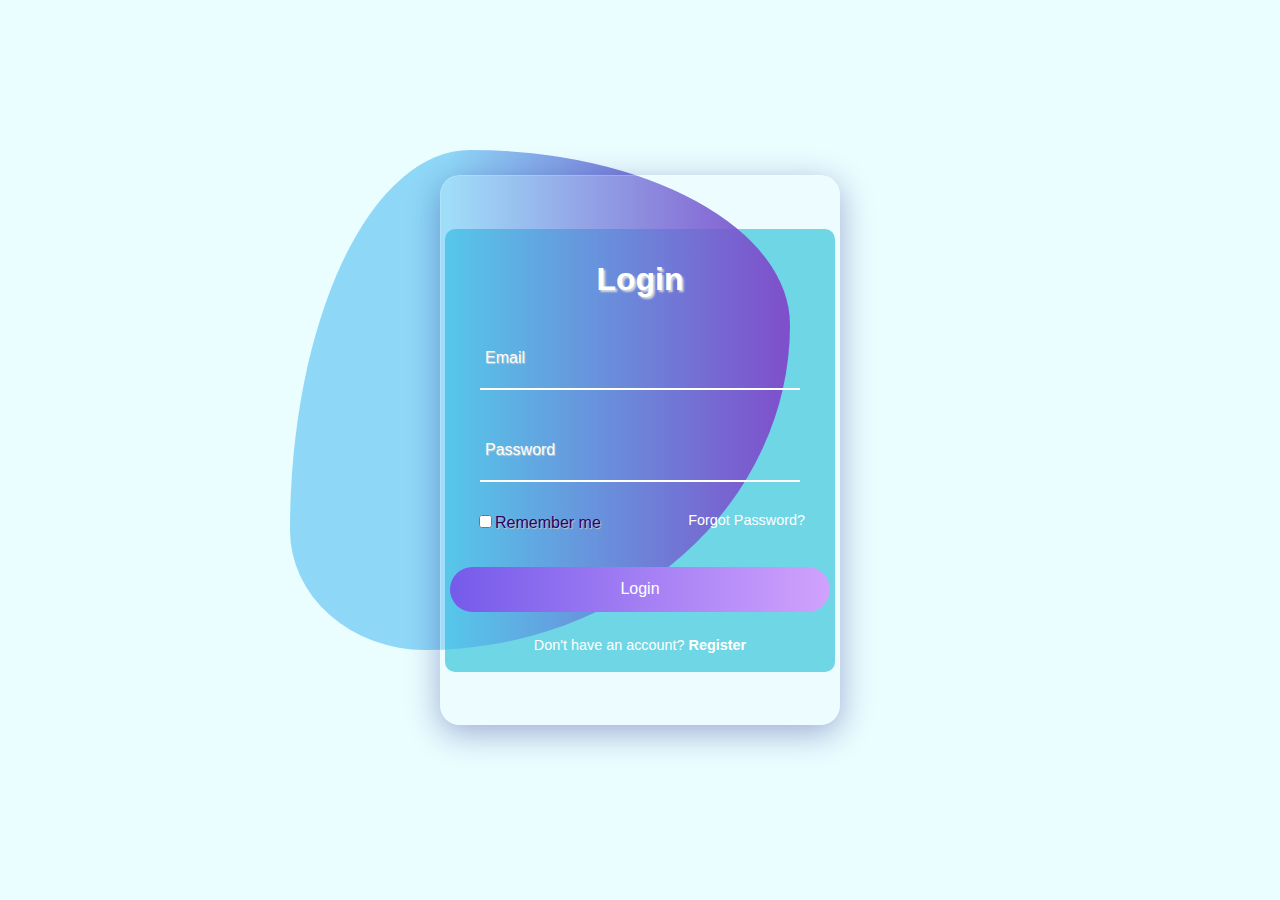
<file: login.html>
<!DOCTYPE html>
<html lang="en">
    <head>
        <meta charset="UTF-8">
        <meta http equiv="X-UA-Compatable" content="IE=edge">
        <meta name="viewport" content="width=device-width,initial-scale=1.0">
        <link rel="stylesheet" href="Css/style.css">
        <style>

body
{
    display: flex;
    justify-content: center;
    align-items: center;
    min-height: 100vh;
    background: #eafdff;
    overflow: hidden;
    font-family: 'poppins',sans-serif;
}
h2
{
    font-size: 2em;
    color: #fff;
    text-align: center;
}
button
{
    width: 100%;
    height: 45px;
    background: linear-gradient(90deg,#755bea,#d1a2fd);
    border: none;
    outline: none;
    border-radius: 40px;
    cursor: pointer;
    font-size: 1em;
    color: #fff;
    font-weight: 500;
}
button:hover {
	background-color: #6930C3;
	box-shadow: 4px 4px 4px #ffffff;
	transform: scale(1.0);
	transition: all 0.3s ease-in-out;
}

@keyframes animateBlob
{
    100%{
        transform: translate(300px, 50px) rotate(-10deg); 
        border-radius: 76% 24% 33% 67% / 68% 55% 45% 32%;
    }
}
        </style>
    </head>
    <body>
        <div class="blob"></div>
        <div class="wrapper">
            <form action="">
            <h2>Login</h2>
            <div class="input-box">
                <span class="icon"><ion-icon name="mail"></ion-icon></span>
                <input type="email" required>
                <label>Email</label>
            </div>
            <div class="input-box">
                <span class="icon"><ion-icon name="lock-closed"></ion-icon></span>
                <input type="password" required>
                <label>Password</label>
            </div>
            <div class="remember-forgot">
                <label><input type="checkbox">Remember me</label>
                <a href="#">Forgot Password?</a>
            </div>
            <div>
                <button type="submit">Login</button>
                <div class="register-link">
                    <p>Don't have an account?<a href="signup.html"> Register</a></p>
            </div>
            
            </div>
            </form>
        </div>
        <script>
 const form = document.querySelector('form');
const email = document.querySelector('input[type="email"]');
const password = document.querySelector('input[type="password"]');

form.addEventListener('submit', (event) => {
  event.preventDefault(); // Prevents the form from submitting

  // email validation
  if (!isValidEmail(email.value)) {
    alert('Please enter a valid email address.');
    return;
  }

  // Check if password is at least 8 characters long
  if (password.value.length < 8) {
    alert('Please enter a password that is at least 8 characters long.');
    return;
  }

  // If everything is valid, submit the form
  form.submit();
});

function isValidEmail(email) {
  // This is a email validation using regex methode
  const emailRegex = /^[^\s@]+@[^\s@]+\.[^\s@]+$/;
  return emailRegex.test(email);
}

        </script>
    </body>
</html>
</file>
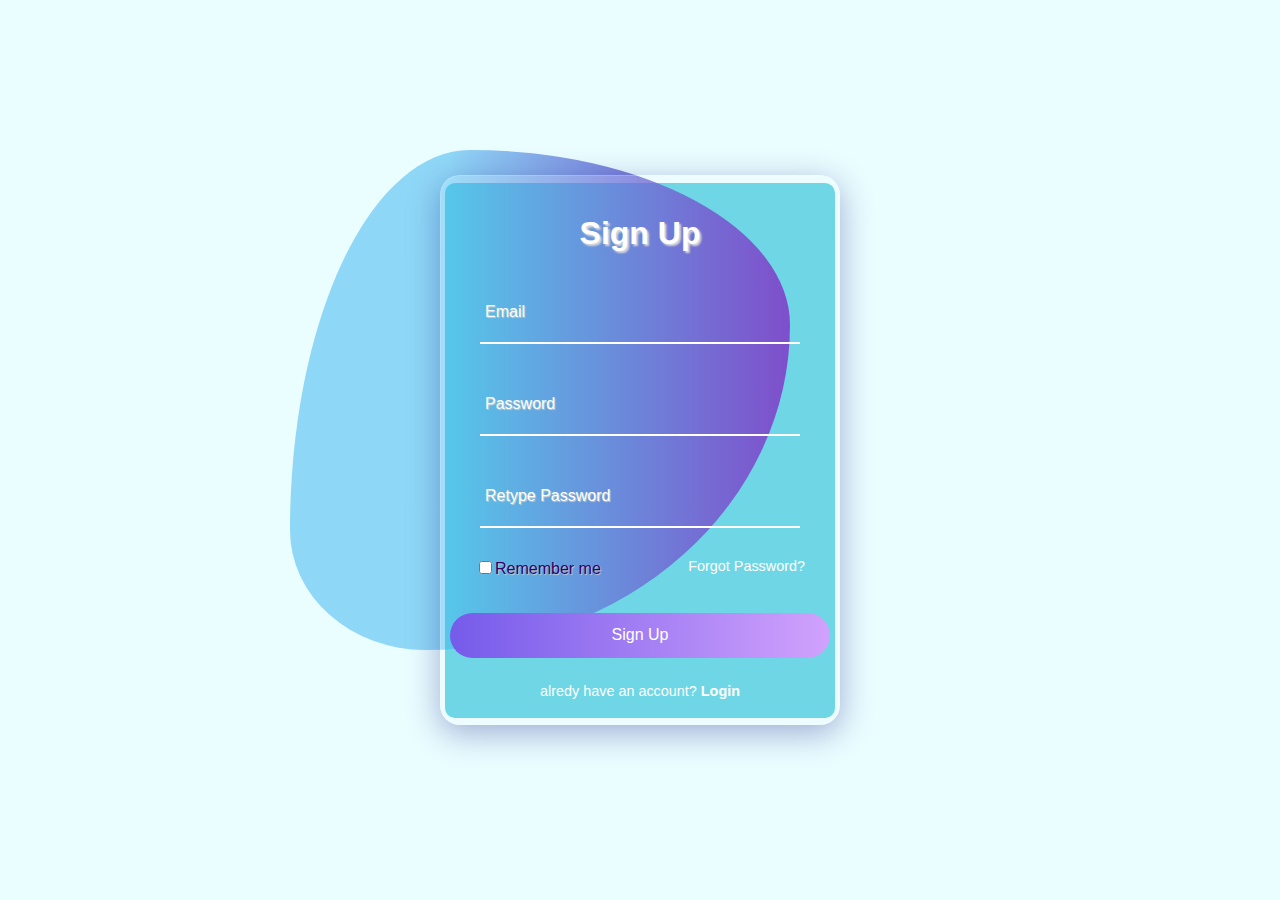
<file: signup.html>
<!DOCTYPE html>
<html lang="en">
    <head>
        <meta charset="UTF-8">
        <meta http equiv="X-UA-Compatable" content="IE=edge">
        <meta name="viewport" content="width=device-width,initial-scale=1.0">
        <link rel="stylesheet" href="Css/style.css">

        <style>
            
body
{
    display: flex;
    justify-content: center;
    align-items: center;
    min-height: 100vh;
    background: #eafdff;
    overflow: hidden;
    font-family: 'poppins',sans-serif;
}
h2
{
    font-size: 2em;
    color: #fff;
    text-align: center;
}
button
{
    width: 100%;
    height: 45px;
    background: linear-gradient(90deg,#755bea,#d1a2fd);
    border: none;
    outline: none;
    border-radius: 40px;
    cursor: pointer;
    font-size: 1em;
    color: #fff;
    font-weight: 500;
}

button:hover {
	background-color: #6930C3;
	box-shadow: 4px 4px 4px #ffffff;
	transform: scale(1.0);
	transition: all 0.3s ease-in-out;
}

@keyframes animateBlob
{
    100%{
        transform: translate(300px, 50px) rotate(-10deg); 
        border-radius: 76% 24% 33% 67% / 68% 55% 45% 32%;
    }
}
        </style>
    </head>
    <body>
        <div class="blob"></div>
        <div class="wrapper">
            <form action="">
            <h2>Sign Up</h2>
            <div class="input-box">
                <span class="icon"><ion-icon name="mail"></ion-icon></span>
                <input type="email" required>
                <label>Email</label>
            </div>
            <div class="input-box">
                <span class="icon"><ion-icon name="lock-closed"></ion-icon></span>
                <input type="password" required>
                <label>Password</label>
            </div>
            <div class="input-box">
                <span class="icon"><ion-icon name="lock-closed"></ion-icon></span>
                <input type="password" required>
                <label>Retype Password</label>
            </div>
            <div class="remember-forgot">
                <label><input type="checkbox">Remember me</label>
                <a href="#">Forgot Password?</a>
            </div>
            <div>
                <button type="submit">Sign Up</button>
                <div class="register-link">
                    <p>alredy have an account?<a href="login.html"> Login</a></p>
            </div>
            </div>
            </form>
        </div>

        <script>
const form = document.querySelector('form');
const email = document.querySelector('input[type="email"]');
const password = document.querySelectorAll('input[type="password"]')[0];
const confirmPassword = document.querySelectorAll('input[type="password"]')[1];

form.addEventListener('submit', (event) => {
  event.preventDefault(); // Prevents the form from submitting

  // email validation
  if (!isValidEmail(email.value)) {
    alert('Please enter a valid email address.');
    return;
  }

  // Check password is at least 8 characters long
  if (password.value.length < 8) {
    alert('Please enter a password that is at least 8 characters long.');
    return;
  }

  // Check matching password and confirm password 
  if (password.value !== confirmPassword.value) {
    alert('Passwords do not match. Please re-enter your password.');
    return;
  }

  form.submit();
});

function isValidEmail(email) {
  // simple email validation using regex method
  const emailRegex = /^[^\s@]+@[^\s@]+\.[^\s@]+$/;
  return emailRegex.test(email);
}

        </script>
            
    </body>
</html>
</file>
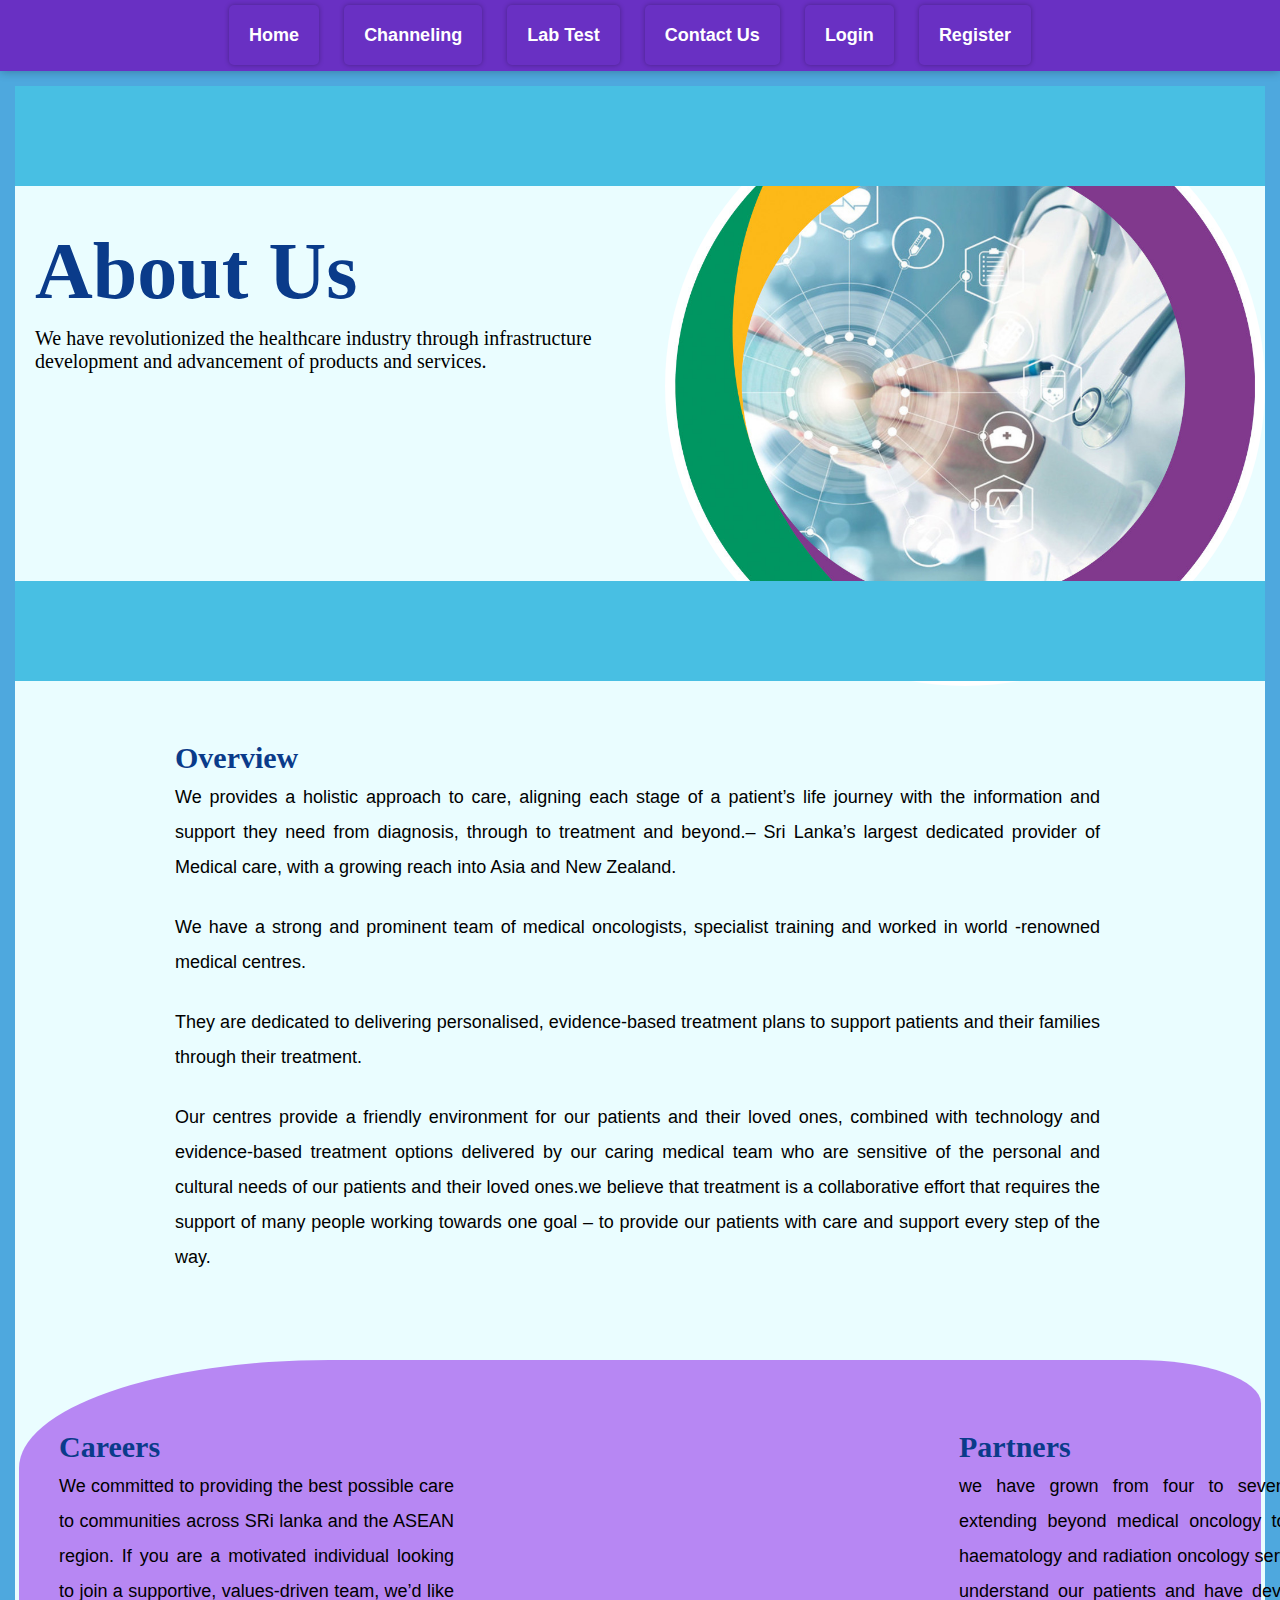
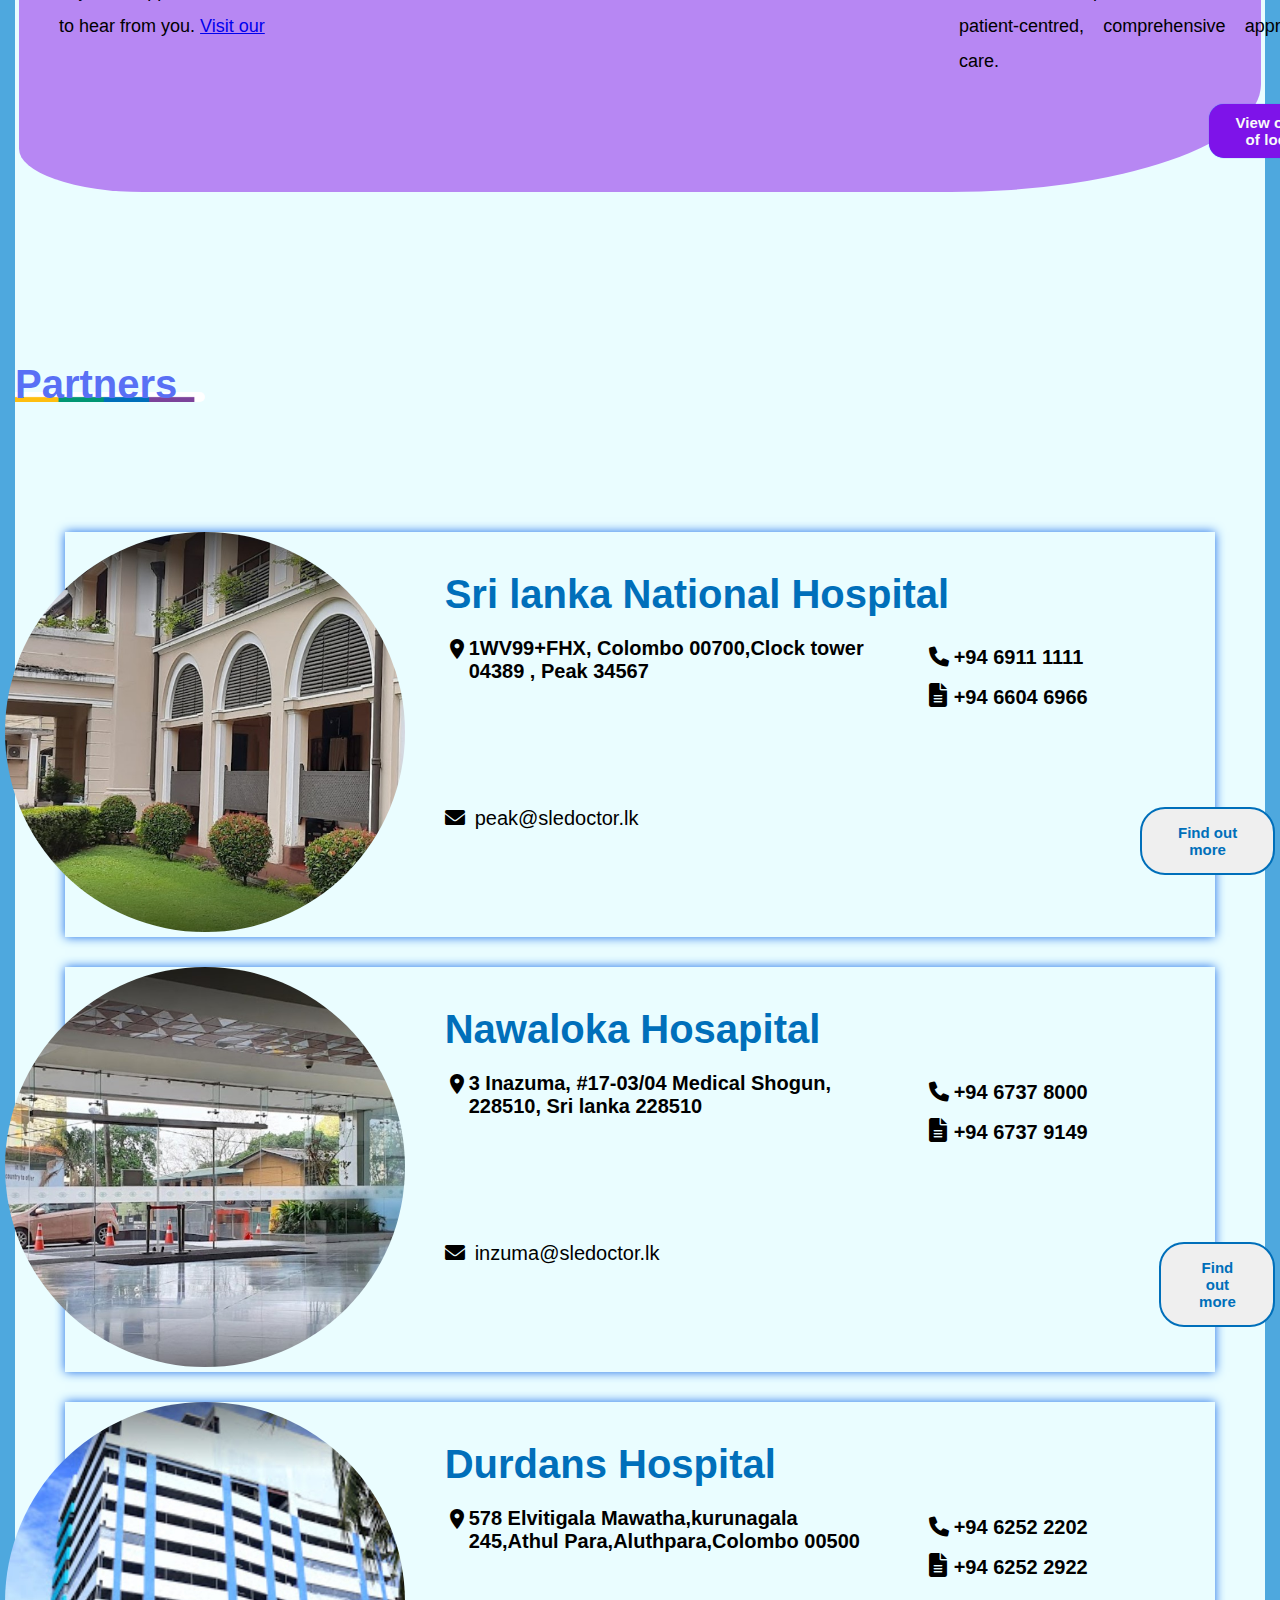
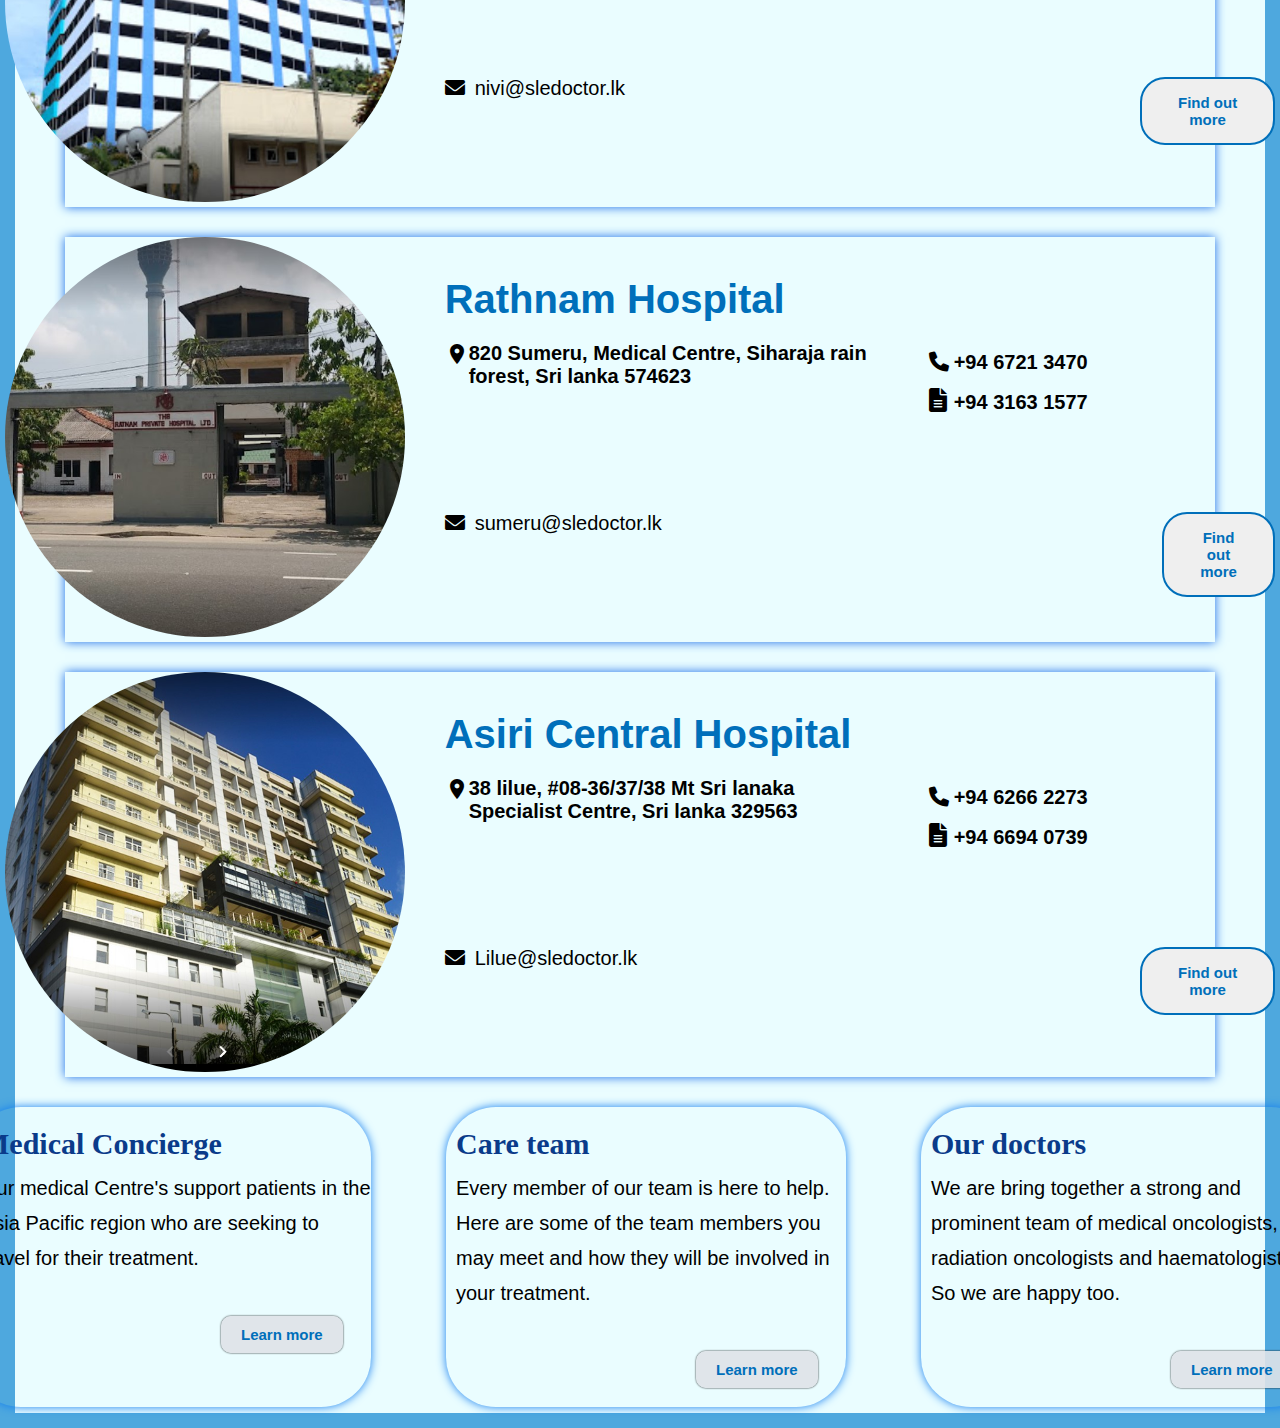
<file: aboutus/aboutus.html>
<!DOCTYPE html>
<html>
    <head>
        <meta charset="utf-8">
        
   <link href="https://fonts.googleapis.com/icon?family=Material+Icons" rel="stylesheet">
   <link rel="stylesheet" href="https://cdnjs.cloudflare.com/ajax/libs/font-awesome/6.0.0/css/all.min.css">
   
   <style>

/* Navigation bar*/
nav {
	background-color: #6930C3;
	display: flex;
	position: relative;
	justify-content: center;
	align-items: center;
	color: #fff;	   
	z-index:1;
	padding: 25px;
	box-shadow: 0px 0px 10px rgba(0, 0, 0, 0.3);
}

nav a {
	color: #fff;
	text-decoration: none;
	margin-left: 0;
	margin-right: 20px;
	font-weight: bold;
	padding: 20px;
	border-radius: 5px;
	box-shadow: 0px 0px 5px rgba(0, 0, 0, 0.3);
	transition: all 0.3s ease;
}

nav a:hover {
	background-color: #fff;
	color: #554d3e;
	transform: translateY(-5px);
	box-shadow: 0px 5px 5px rgba(0, 0, 0, 0.3);
}

.navigation { 
	
	padding: 0px;
	margin-top: 1px;
	position:relative;
	
}

    body {
	
	font-size: 18px;
	font-family: 'Lato', sans-serif;
	font-weight: 300;
    background-color: #eafdff;
     margin: 0;
	padding: 0;
	font-family: Arial, sans-serif;
	
   }

   p{
    margin:0;
 }
 img{
    width:400px;
    height:400px;
    object-fit:cover;
    border-radius: 300px;
    
}
.border-all{
    border:15px solid ;
    border-color:rgb(78,168,222);
    /*box-shadow: inset 0 0 50px #fff,       inner white 
                 inset 10px 0 0px #48BFE3,   inner left magenta short 
                    inset -10px 0 0px #0ff,   inner right cyan short 
                 inset 10px 0 80px #48BFE3,  inner left magenta broad 
                 inset -10px 0 80px #0ff;  inner right cyan broad 
    */                                                                 
}
    

.about-div{
    position:relative;
    z-index:0;
    display:grid;
    grid-template-columns: 1fr 600px;
    padding-top:0px;
     

}
 
 .about{
            
            font-family:"Open Sans";
            color:rgb(10, 59, 138);
            font-weight:bold;
            font-size:80px;
            font-weight:bold;
            margin-top:40px;
            margin-bottom:10px;
            padding-top:100px;
            padding-left:20px;
          
            
        } 
        .deliver{

            font-family:"Open Sans";
            font-size:15pt;
            width:600px;
            padding-left:20px;
            
        }
        .img3{
            width:600px;
            height:600px;
            object-fit:cover;
           
            
    
        }
        .header{
            position: absolute;
            top:0px;
            z-index: 1;
            background-color:#48BFE3;
            height:100px;
            width: 100%;
            
        }
      
         .line{
           
            position: absolute;
            bottom:10px;
            background-color:#48BFE3;
            width:100%;
            height:100px;
         }

         .content{
            display:flex;
            flex-direction: row;
            align-items: center;
            justify-content: center;
            margin-top:50px;
            margin-bottom: 60px;
            
        
            

        }
         .overview{
            font-family:"Open Sans";
            font-size:30px;
            color:rgb(10, 59, 138);
            font-weight:bold;
            
         }
         .text{
          
                font-family:Open Sans,sans-serif;
                margin:5px 5px 25px 0px;
                text-align: justify;
                line-height: 35px;
                font-size:px;
                font-weight: 100;

               }
        .text-div{

            width:930px;
        
            
        }
        .content1{
            display:grid;
            grid-template-columns: 900px  600px;
            padding:10px 10px 10px 10px;
            margin-left:4px;
            margin-right:4px;
            
            
            margin-bottom:20px;
            
            
            background-color: rgb(183, 135, 243);
            border-radius:25% 10%;
            transition: background-color 2s;
        }
   
        .careers-div{

            margin-top:60px;
            margin-left:30px;
            width:400px;
            


        }
        .button-viewlist{
        
            font-size:15px;
            font-weight: bold;
            color: rgb(249, 249, 249);
            box-shadow: 0 0 1px rgb(13, 117, 253);
            border:none;
           
            background-color:#7e13e9;
            
            transition: background-color 1s ;
           
            
            
            border-radius: 15px;
            letter-spacing: 0.1px;
            padding:10px 20px 10px 20px;
            cursor: pointer;
            margin-left: 250px;
            margin-bottom:24px;}
        .button-viewlist:hover{

            background-color:white;
           color: #000000;
            border-color: #000000;
        }
        

        
        .centres-space{
            display:flex;
           
            position:relative;
            width:100%;
            height: 200px;
            
            font-family:'Open Sans',  sans-serif;
            
            color:rgb(89, 112, 245);
            font-weight:bold;
            font-size:40px;
            font-weight:bold;
            margin-top:40px;
            margin-bottom:100px;
            
            
        }
     

        .our{
            position:absolute;
            top:130px;
            
        }
        .our-centres{
            position:relative;
        }
        .img4{
            position:absolute;
            width:200px;
            height:10px;
            margin-left:-10px;
            z-index: -2;
            top:45px;

            
            
        }
        
 
/*bootem now*/
        
        .bottem{
            justify-content: center;
            display:grid;
            grid-template-columns: 400px 400px 400px;
            column-gap: 75px;
            
            
        }
        .border-medi{
            display:flex;
            flex-direction:column;
            width:400px;
            height:300px;
            border-radius: 50px;
            margin-left:6px;
            margin-right:1px;
            margin-bottom:6px;
            
            box-shadow: 0 0 10px rgb(18, 125, 240);
           
            }
            .medi{
                font-family:"Open Sans";
                color:rgb(10, 59, 138);
                font-weight:bold;
                font-size:30px;
                padding-top:20px;
                margin-left:10px;
                margin-bottom: 10px;
                
            }
            .text1{

                font-family:Open Sans,sans-serif;
                line-height: 35px;
                font-size:20px;
                font-weight: 100;
                margin-left:10px;
            }
    
    
            

       
        .botton-learn{

            
            color:#006fba;
            border-color: #006fba;
            border: none;
            font-size:15px;
            font-weight: bold;
            /*border:1px solid;
            border-color: rgb(182, 74, 228);*/
            border-radius: 10px;
            background-color: rgba(223, 226, 232, 0.9);
            padding:10px 20px 10px 20px;
            cursor: pointer;
            margin-left: 250px;
            margin-top:40px;
            box-shadow: 0 0 2px black;
            transition: background-color 2s; opacity: 2s; ;
            
        }
        .botton-learn:hover {
            background-color:#006fba;
            color: rgb(246, 245, 245);
            opacity: 0.9;
            border:none;
            
           
           
            
            
            
            /*border-top-left-radius:16px;
            border-bottom-right-radius:16px;*/


        }
     

     
        .content2{

            flex:1;
            font-family:Open Sans,sans-serif;
            padding-left:400px;
            line-height: 30px;
        }

            
        

       

        
        .branch-div{

            font-family:'Open Sans',  sans-serif;
            font-size:30px;
            color:rgb(10, 59, 138);
            font-weight:bold;
            padding-left:200px;
            margin-top:2px;
            
        }


        .border{
            position:absolute;
            bottom:50px;
            height:10px;
            width:200px;
            
            
           
        }

/* footer of mine */




.first-loc{

    display:grid;
    grid-template-columns: 400px 1fr;
    font-family:'Open Sans', sans-serif;
    justify-content: center;
    box-shadow: 0 0 10px rgb(25, 108, 233);
    margin-bottom:30px;
    margin-top:20px;
    margin-left:50px;
    margin-right:50px;

}
.farrer-text{
    padding-top:20px;
    display:flex;
    font-size:20px;
    font-weight:bold;

}
.farrer{

    font-weight: bold;
    font-size:40px;
    color: #006fba;
}

.farrer-text1{

    width:400px;
}
.email{

        display:flex;

        
        
}
.farrer-margin{

    padding-left:40px;
    padding-top:40px;
}
.email{
    font-size:20px;
    padding-top:90px;
    font-family:'Open Sans', sans-serif;
}

.call{
    display:grid;
    grid-template-columns: 25px 1fr;
    margin-left:60px;
    line-height:40px;
}
.email-name{
    margin-left:10px;
    width:200px;
}
.btn-find{
    margin-left:500px;
    font-family:'Open Sans', sans-serif;
    

}
.btn{
    padding:15px 30px 15px 30px;
    font-size:15px;
    font-weight: bold;
    color:#006fba;
    border-color: #006fba;
    border-style:solid;
    border-radius:25px;
    transition: background-color 1s ;
}
.btn:hover{

    background-color:#006fba;
    color: white;

}
          
   </style>

    </head>
    <body>

    
        <nav>
            <div class="navigtion">
                <a href="../Index.html">Home</a>
                <a href="../channel/Chanaling_home.html">Channeling</a>
                <a href="../Lab Test/labtest.html">Lab Test</a>
                <a href="../contact/contactus.html">Contact Us</a>
                <a href="../login.html">Login</a>
                <a href="../Signup.html">Register</a>
            </div>
        </nav>
    <div class="border-all">
        
        <div class="about-div">
        
            <div >
            <p class="about">About Us</p>
            <p class="deliver">We have revolutionized the healthcare industry through infrastructure development and advancement of products and services. </p>
            </div>
            <div>
                
                <img class="img3" src="img/1.jpg">
    
               
        </div>
        <div class="header"></div>
        <div class="line">
            
        </div>
        </div>

       

        <div class="content">
            <div class="overview-div">
            <div><p class="overview">Overview</p></div>
            <div class="text-div"><p class="text">
                
                We provides a holistic approach to care, aligning each stage of a patient’s life journey with the information and support they need from diagnosis, through to treatment and beyond.– Sri Lanka’s largest dedicated provider of Medical care, with a growing reach into Asia and New Zealand.</p>
                <p class="text">
                    We have a strong and prominent team of medical oncologists, specialist training and worked in world -renowned medical centres.
                 </p>
                 <p class="text">
                    They are dedicated to delivering personalised, evidence-based treatment plans to support patients and their families through their treatment.
                 </p>
                 <p class="text">
                    Our centres provide a friendly environment for our patients and their loved ones, combined with technology and evidence-based treatment options delivered by our caring medical team who are sensitive of the personal and cultural needs of our patients and their loved ones.we believe that treatment is a collaborative effort that requires the support of many people working towards one goal – to provide our patients with care and support every step of the way.</p>
            </div>
            </div>
           
            
        </div>


        <div class="content1">
            <div class="careers-div"> <p class="overview">Careers</p>
            
            <div><p class="text">We committed to providing the best possible care to communities across SRi lanka and the ASEAN region.
                If you are a motivated individual looking to join a supportive, values-driven team, we’d like to hear from you. 
                <a href="#">Visit our</a>
                </p>
            </div>
            </div>
            <div class="careers-div"> <p class="overview">Partners</p>
            <div class="text"><p>we have grown from four to seven clinics, extending beyond medical oncology to include haematology and radiation oncology services. 
                we understand our patients and have developed a patient-centred, comprehensive approach to care.</p>
            </div>
            <button class="button-viewlist">View over list of location</button>
            </div>
        </div>

       

        

    
    <div class="centres-space">
            
            <div class="our"><p class="our-centres">Partners</p> <div class="border"><img class="img4" src="img/loc/icon.jpg"></div></div>
           
       
    </div>


    <div class="first-loc">
        <div class="img-div">
                <img class="loc" src="img/loc/1.jpg">
        </div>
        <div class="farrer-margin">
            <div class="farrer"><p>Sri lanka National Hospital<p></div>
                <div class="farrer-text">
                    <div><i class="material-icons">&#xe55f;</i> </div>
                    <div class="farrer-text1"><p>1WV99+FHX, Colombo 00700,Clock tower 04389 , Peak 34567</p></div>
                    <div class="call">
                    <div><i class="fa-solid fa-phone"></i></div>
                    <div>+94 6911 1111</div>
                    <div><i style="font-size:24px" class="fa">&#xf0f6;</i></div>
                    <div>+94 6604 6966</div>
                    </div>
                </div>
                 
                 <div class="email">
                 <div><i class="fa-solid fa-envelope"></i></div>
                 <div class="email-name">peak@sledoctor.lk</div>
                 <div class="btn-find"><button class="btn">Find out more</button></div>
                </div>
                 </div>
        </div>





        

        <div class="first-loc">
            <div class="img-div">
                    <img class="loc" src="img/loc/4.jpg">
            </div>
            <div class="farrer-margin">
                <div class="farrer"><p>Nawaloka Hosapital<p></div>
                    <div class="farrer-text">
                        <div><i class="material-icons">&#xe55f;</i> </div>
                        <div class="farrer-text1"><p>3 Inazuma, #17-03/04 Medical Shogun, 228510, Sri lanka 228510</p></div>
                        <div class="call">
                        <div><i class="fa-solid fa-phone"></i></div>
                        <div>+94 6737 8000</div>
                        <div><i style="font-size:24px" class="fa">&#xf0f6;</i></div>
                        <div>+94 6737 9149</div>
                        </div>
                    </div>
                     
                     <div class="email">
                     <div><i class="fa-solid fa-envelope"></i></div>
                     <div class="email-name">inzuma@sledoctor.lk</div>
                     <div class="btn-find"><button class="btn">Find out more</button></div>
                    </div>
                     </div>
                    </div>

        


            <div class="first-loc">
                <div class="img-div">
                        <img class="loc" src="img/loc/2.jpg">
                </div>
                <div class="farrer-margin">
                    <div class="farrer"><p>Durdans Hospital<p></div>
                        <div class="farrer-text">
                            <div><i class="material-icons">&#xe55f;</i> </div>
                            <div class="farrer-text1"><p>578 Elvitigala Mawatha,kurunagala 245,Athul Para,Aluthpara,Colombo 00500</p></div>
                            <div class="call">
                            <div><i class="fa-solid fa-phone"></i></div>
                            <div>+94 6252 2202</div>
                            <div><i style="font-size:24px" class="fa">&#xf0f6;</i></div>
                            <div>+94 6252 2922</div>
                            </div>
                        </div>
                         
                         <div class="email">
                         <div><i class="fa-solid fa-envelope"></i></div>
                         <div class="email-name">nivi@sledoctor.lk</div>
                         <div class="btn-find"><button class="btn">Find out more</button></div>
                        </div>
                         </div>
                </div>



                <div class="first-loc">
                    <div class="img-div">
                            <img class="loc" src="img/loc/3.jpg">
                    </div>
                    <div class="farrer-margin">
                        <div class="farrer"><p>Rathnam Hospital<p></div>
                            <div class="farrer-text">
                                <div><i class="material-icons">&#xe55f;</i> </div>
                                <div class="farrer-text1"><p>820 Sumeru, Medical Centre, Siharaja rain forest, Sri lanka 574623</p></div>
                                <div class="call">
                                <div><i class="fa-solid fa-phone"></i></div>
                                <div>+94 6721 3470</div>
                                <div><i style="font-size:24px" class="fa">&#xf0f6;</i></div>
                                <div>+94 3163 1577</div>
                                </div>
                            </div>
                             
                             <div class="email">
                             <div><i class="fa-solid fa-envelope"></i></div>
                             <div class="email-name">sumeru@sledoctor.lk</div>
                             <div class="btn-find"><button class="btn">Find out more</button></div>
                            </div>
                             </div>
                    </div>



                    <div class="first-loc">
                        <div class="img-div">
                                <img class="loc" src="img/loc/5.jpg">
                        </div>
                        <div class="farrer-margin">
                            <div class="farrer"><p>Asiri Central Hospital<p></div>
                                <div class="farrer-text">
                                    <div><i class="material-icons">&#xe55f;</i> </div>
                                    <div class="farrer-text1"><p>38 lilue, #08-36/37/38 Mt Sri lanaka Specialist Centre, Sri lanka 329563</p></div>
                                    <div class="call">
                                    <div><i class="fa-solid fa-phone"></i></div>
                                    <div>+94 6266 2273</div>
                                    <div><i style="font-size:24px" class="fa">&#xf0f6;</i></div>
                                    <div>+94 6694 0739</div>
                                    </div>
                                </div>
                                 
                                 <div class="email">
                                 <div><i class="fa-solid fa-envelope"></i></div>
                                 <div class="email-name">Lilue@sledoctor.lk</div>
                                 <div class="btn-find"><button class="btn">Find out more</button></div>
                                </div>
                                 </div>
                        </div>


                        <div class="mid-line-space"></div>

                
                        <div class="bottem">
           
                            <div class="border-medi">
                                 
                            <div>
                                <p class="medi">Medical Concierge</p>
                            </div>
                
                            <div>
                                <p class="text1">Our medical Centre's support patients in the Asia Pacific region who
                                     are seeking to travel for their  
                                     treatment.</p>
                            </div>
                                
                            <div>
                                <button class="botton-learn">Learn more</button>
                            </div>
                            </div>
                
                
                
                            <div class="border-medi">
                                <div  >
                                    <p class="medi">Care team</p>
                                </div>
                    
                                <div>
                                    <p class="text1">Every member of our team is here to help. Here are some of the team members
                                         you may meet and how they will be involved in your treatment.</p>
                                </div>
                                    
                                <div>
                                    <button class="botton-learn">Learn more</button>
                            </div>
                
                
                        </div>
                        <div class="border-medi">
                            <div >
                                <p class="medi">Our doctors</p>
                            </div>
                
                            <div>
                                <p class="text1">We are bring together a strong and prominent team of medical oncologists,
                                     radiation oncologists and haematologists. So we are happy too.</p>
                            </div>
                                
                            <div>
                                <button class="botton-learn">Learn more</button>
                        </div>
                    </div>
                    </div>
                    
                
        
    </div>

    

    
   
    


            







    </body>
</html>
</file>
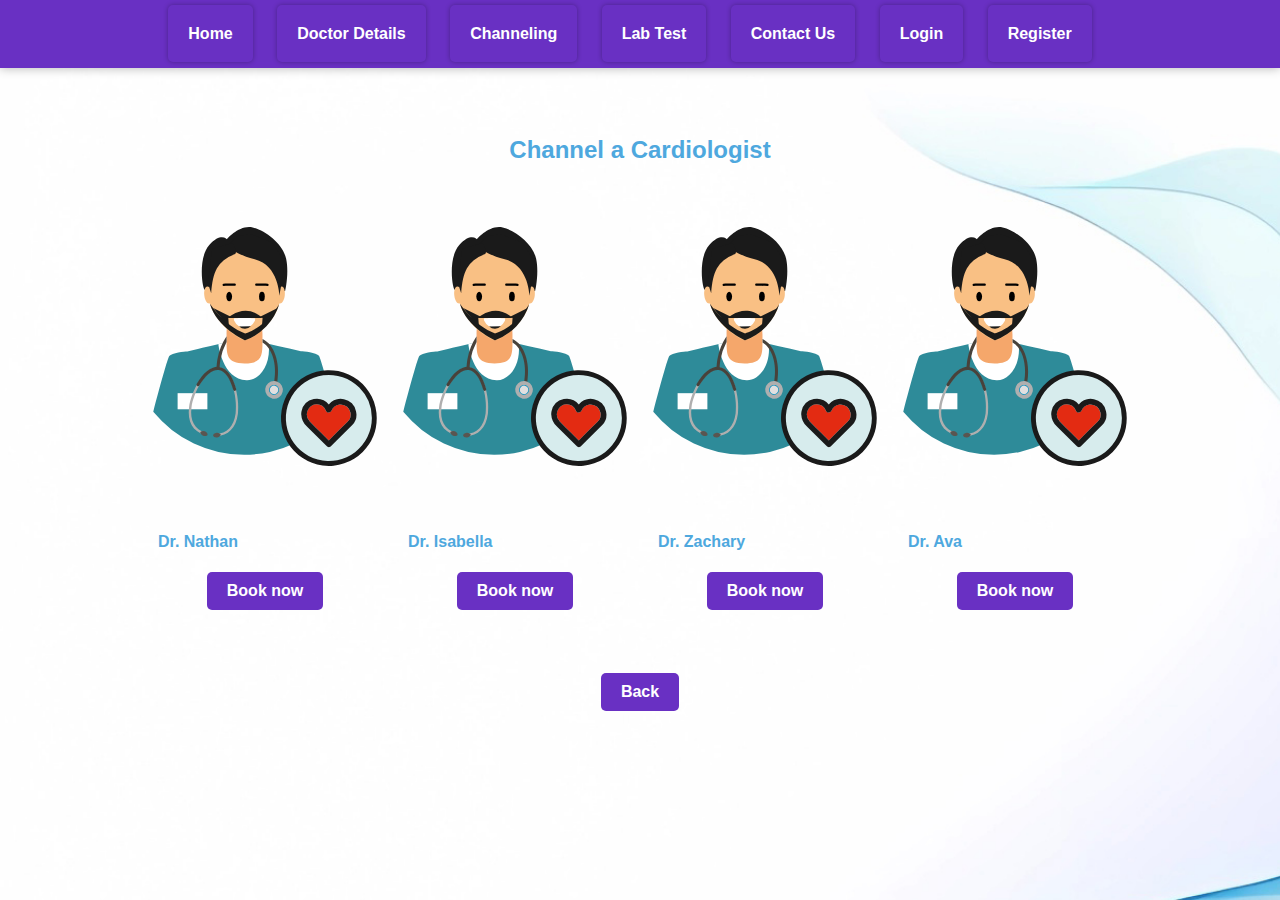
<file: channel/cardiologist.html>
<!doctype html>
<html>
<head>
<title>Physician</title>
		<style>
		
		nav {
			background-color: #6930C3;
            display: flex;
			position: relative;
            justify-content: center;
            align-items: center;
			color: #fff;	   
			padding: 25px;
			box-shadow: 0px 0px 10px rgba(0, 0, 0, 0.3);
		}

		nav a {
			color: #fff;
			text-decoration: none;
            margin-left: 0;
			margin-right: 20px;
			font-weight: bold;
			padding: 20px;
			border-radius: 5px;
			box-shadow: 0px 0px 5px rgba(0, 0, 0, 0.3);
			transition: all 0.3s ease;
		}

		nav a:hover {
			background-color: #fff;
			color: #554d3e;
			transform: translateY(-5px);
			box-shadow: 0px 5px 5px rgba(0, 0, 0, 0.3);
		}
		
		.navigation { 
			
			padding: 0px;
			margin-top: 1px;
			position:relative;
		}
		.container {
  padding: 2px 16px;
}
		.card:hover{
  box-shadow: 0 8px 16px 0 rgba(0,0,0,0.2);
}
	input[type="submit"],input[type="button"],button{
			background-color: #6930C3;
			color: #fff;
			padding: 10px 20px;
			border: none;
			border-radius: 5px;
			font-size: 16px;
			font-weight: bold;
			cursor: pointer;
			transition: all 0.3s ease;
		}
			body {          font-size: 16px;     font-family: 'Lato', sans-serif;     font-weight: 300;     color: #4EA8DE;   margin: 0;     padding: 0;     font-family: Arial, sans-serif;    background-image: url("background.jpg"); background-size:1920px 1080px;}

	</style>
</head>

<body>
<nav >
		<div class="navigtion">
			<a href="#home">Home</a>
			<a href="#DD">Doctor Details</Details></a>
			<a href="chanaling_home.html">Channeling</a>
			<a href="#labtest">Lab Test</a>
			<a href="#contact">Contact Us</a>
		  <a href="../login.html">Login</a>
		  <a href="../Signup.html">Register</a>
		</div>
	</nav>
<h2>&nbsp;</h2>
	<h2><center>
	  Channel a Cardiologist
    </center></h2>
	<center><table width="1002" height="405">
		<tr><td>
<div class="card">
  <img src="cardiologist.svg" width="100%" height="319" style="width:100%">
  <div class="container">
    <h4>Dr. Nathan</h4>
	  <a href="Dr. Nathan.html"><center><button type="button">Book now</button></center></a>
  </div>
</div>
	</a>
			</td>
			<td>
			<div class="card">
  <img src="cardiologist.svg" width="100%" height="319" style="width:100%">
  <div class="container">
    <h4>Dr. Isabella</h4>
	  <a href="Dr. Isabella.html"><center><button type="button">Book now</button></center></a>
  </div>
</div>
	</a>
	</div>
		</td>
		<td>
<div class="card">
  <img src="cardiologist.svg" width="100%" height="319" style="width:100%">
  <div class="container">
    <h4>Dr. Zachary</h4>
	  <a href="Dr. Zachary.html"><center><button type="button">Book now</button></center></a>
  </div>
</div></td>
			<td>
			<div class="card">
  <img src="cardiologist.svg" width="100%" height="319" style="width:100%">
  <div class="container">
    <h4>Dr. Ava</h4>
	  <a href="Dr.Ava.html"><center><button type="button">Book now</button></center></a>
  </div>
</div>
	</a>
	</div>
		</td></tr>
		<tr><td></table>
		<br><br><br>
		<a href="Doctor details.html"><input type="button" value="Back">
</body>
</html>
</file>
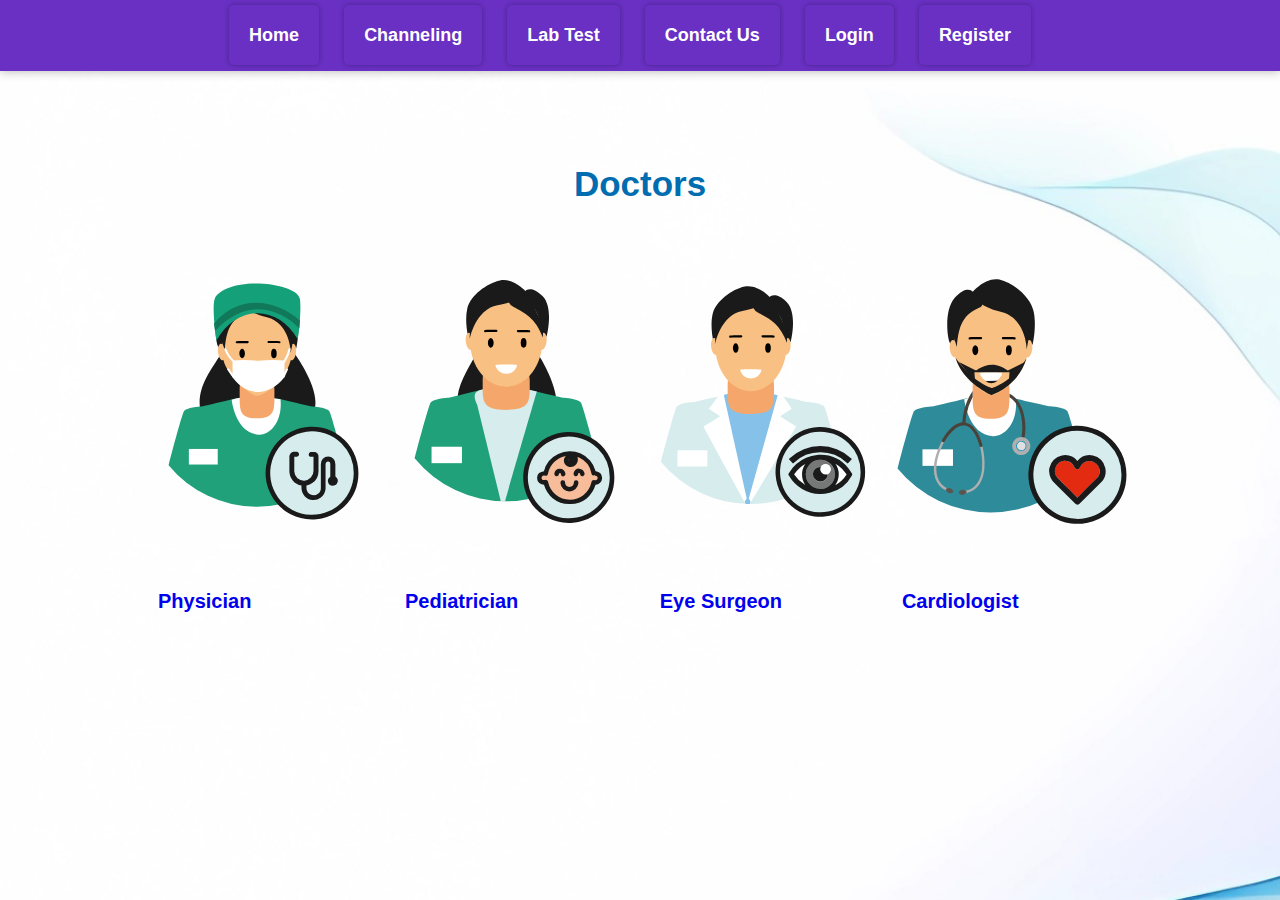
<file: channel/Doctor details.html>
<html>
<head>
	<style>
		
		nav {
			background-color: #6930C3;
            display: flex;
			position: relative;
            justify-content: center;
            align-items: center;
			color: #fff;	   
			padding: 25px;
			box-shadow: 0px 0px 10px rgba(0, 0, 0, 0.3);
		}

		nav a {
			color: #fff;
			text-decoration: none;
            margin-left: 0;
			margin-right: 20px;
			font-weight: bold;
			padding: 20px;
			border-radius: 5px;
			box-shadow: 0px 0px 5px rgba(0, 0, 0, 0.3);
			transition: all 0.3s ease;
		}

		nav a:hover {
			background-color: #fff;
			color: #554d3e;
			transform: translateY(-5px);
			box-shadow: 0px 5px 5px rgba(0, 0, 0, 0.3);
		}
		
		.navigation { 
			
			padding: 0px;
			margin-top: 1px;
			position:relative;
		}
		.container {
  padding: 2px 16px;
}
		.card:hover{
  box-shadow: 0 8px 16px 0 rgba(0,0,0,0.2);
}

a:link 
{ 
	text-decoration: none;
 }

body {         
	 font-size: 18px;     
	 font-family: 'Lato', sans-serif;    
	  font-weight: 300;     
	  color: #006db1;   
	  margin: 0;     
	  padding: 0;     
	  font-family: Arial, sans-serif;   
	   background-image: url("background.jpg"); 
	   background-size:1920px 1080px;
	}
  h4 {
   font-size: 20px;
  }
	</style>
<title>Doctor details</title>
</head>

<body>
<nav >
	<div class="navigtion">
		<a href="../Index.html">Home</a>
		<a href="../channel/Chanaling_home.html">Channeling</a>
		<a href="../Lab Test/labtest.html">Lab Test</a>
		<a href="../contact/contactus.html">Contact Us</a>
		<a href="../login.html">Login</a>
		<a href="../Signup.html">Register</a>
	</div>
	</nav>
<h2><center>
  <p>&nbsp;</p>
  <p style="font-size: 35px;">Doctors</p>
</center></h2>
	<center><table width="1002" height="405">
		<tr><td>
<a href="physician.html"><div class="card">
  <img src="physician.svg" width="100%" height="319" style="width:100%">
  <div class="container">
    <h4><b>Physician</b></h4>
	</div>
 </div></a>

			</td>
			<td>
	<a href="pediatrician.html"><div class="card">
  <img src="pediatrician.svg" width="313%" height="319" style="width:100%">
  <div class="container">
    <h4><b>Pediatrician</b></h4>
  </div>
</div></a>
			</td>
			<td>
	<a href="eyesurgeon.html"><div class="card">
  <img src="eye_surgeon.svg" width="313%" height="319" style="width:100%">
  <div class="container">
    <h4><b>Eye Surgeon</b></h4>
  </div>
</div></a>
			</td>
			<td>
	<a href="cardiologist.html"><div class="card">
  <img src="cardiologist.svg" width="313%" height="319" style="width:100%">
  <div class="container">
    <h4><b>Cardiologist</b></h4>
  </div>
</div></a>
			</td>
		</tr>
</table></center>
</body>
</html>
</file>
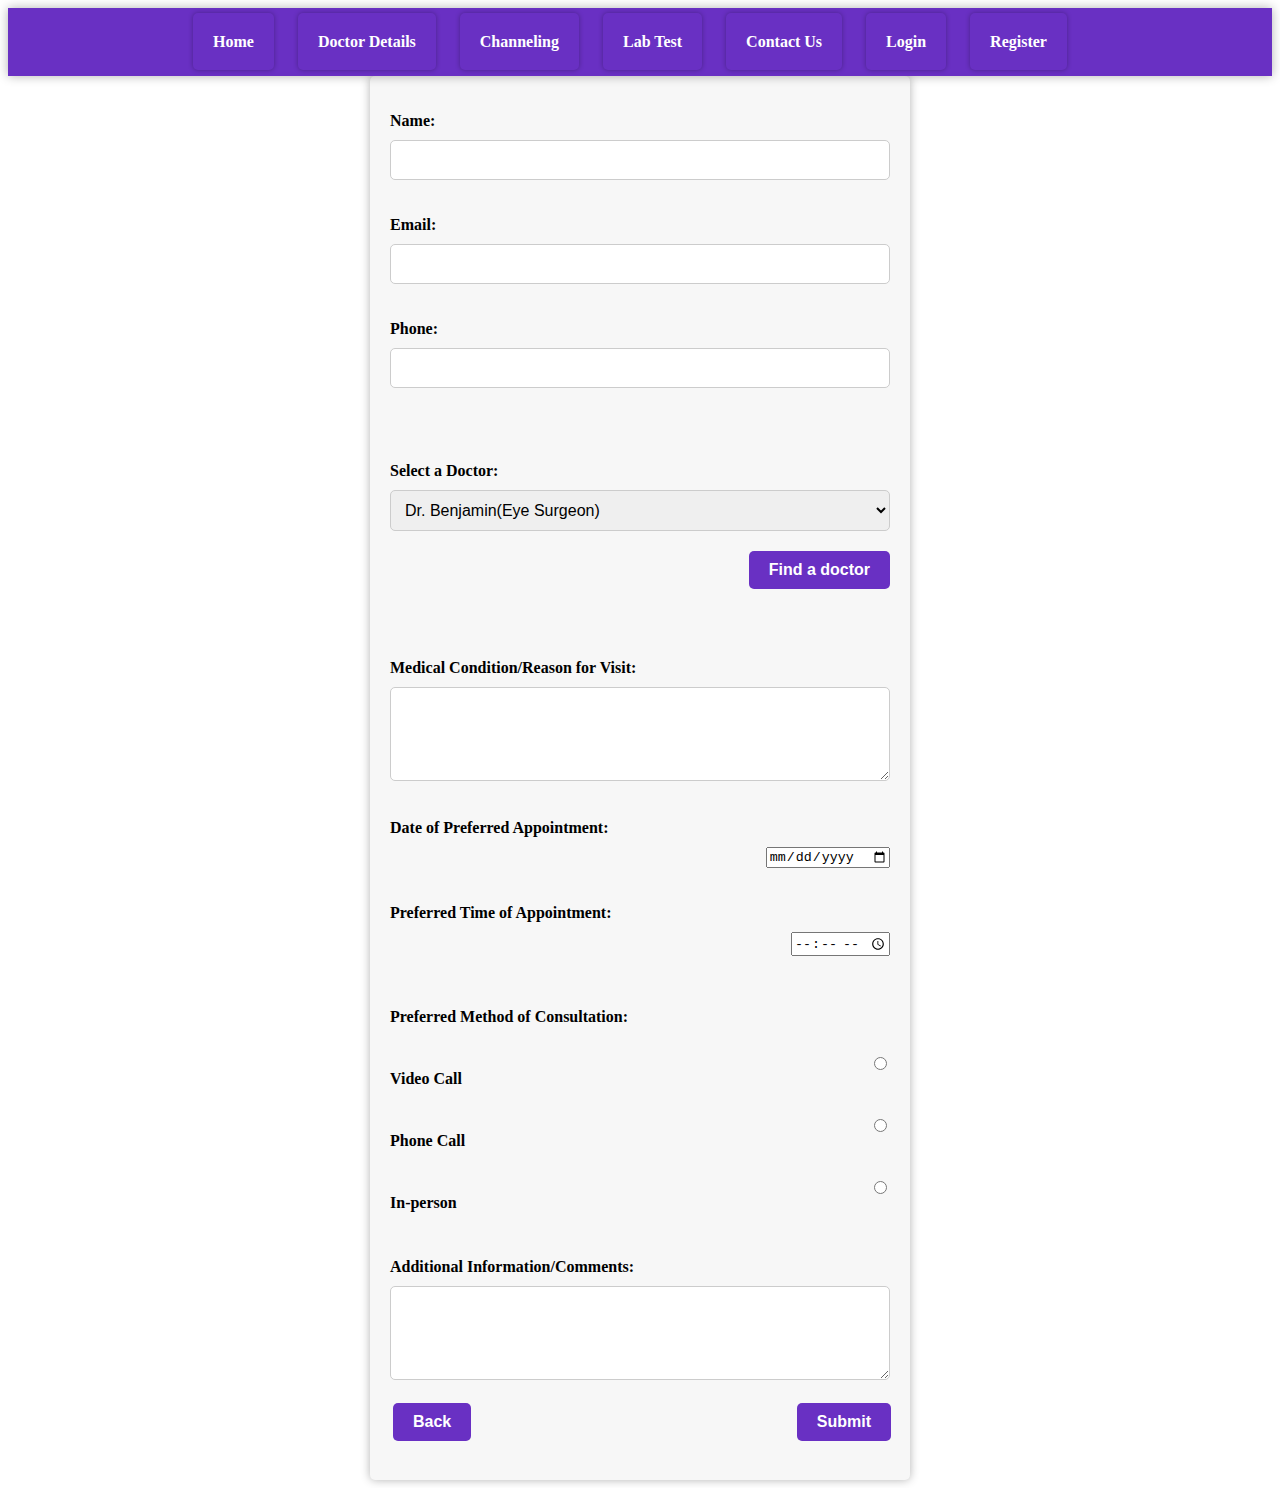
<file: channel/Dr Benjamin.html>
<html>
<head>
<meta http-equiv="Content-Type" content="text/html; charset=utf-8" />
<title>Untitled Document</title>
<style>
		
		/* Navigation bar*/
		nav {
			background-color: #6930C3;
            display: flex;
			position: relative;
            justify-content: center;
            align-items: center;
			color: #fff;	   
			/*justify-content: space-between;*/
			padding: 25px;
			box-shadow: 0px 0px 10px rgba(0, 0, 0, 0.3);
		}

		nav a {
			color: #fff;
			text-decoration: none;
            margin-left: 0;
			margin-right: 20px;
			font-weight: bold;
			padding: 20px;
			border-radius: 5px;
			box-shadow: 0px 0px 5px rgba(0, 0, 0, 0.3);
			transition: all 0.3s ease;
		}

		nav a:hover {
			background-color: #fff;
			color: #554d3e;
			transform: translateY(-5px);
			box-shadow: 0px 5px 5px rgba(0, 0, 0, 0.3);
		}
		
		.navigation { 
			
			padding: 0px;
			margin-top: 1px;
			position:relative;
		}
		/* Form styles */
		form {
	max-width: 500px;
	margin: 0 auto;
	padding: 20px;
	background-color: #f7f7f7;
	box-shadow: 0px 0px 10px rgba(0, 0, 0, 0.3);
	border-radius: 5px;
	text-align: right;
		}

		label {
	display: block;
	margin-bottom: 10px;
	font-weight: bold;
	text-align: left;
		}

		input[type="text"], input[type="email"], input[type="tel"], textarea, select {
			width: 100%;
			padding: 10px;
			border: 1px solid #ccc;
			border-radius: 5px;
			margin-bottom: 20px;
			font-size: 16px;
			font-family: Arial, sans-serif;
		}

		input[type="submit"],input[type="button"],button{
			background-color: #6930C3;
			color: #fff;
			padding: 10px 20px;
			border: none;
			border-radius: 5px;
			font-size: 16px;
			font-weight: bold;
			cursor: pointer;
			transition: all 0.3s ease;
		}

		input[type="submit"]:hover,input[type="button"]:hover,button:hover  {
	background-color: #554d3e;
	text-align: right;
		}

		.radio-group {
			display: flex;
			flex-direction: column;
			margin-bottom: 20px;
		}

		.radio-group label {
			margin-bottom: 10px;
			font-weight: normal;
		}

		.radio-group input[type="radio"] {
			margin-right: 10px;
			margin-bottom: 5px;
			cursor: pointer;
		}
    
		</style>
</head>

<body>
<nav >
		<div class="navigtion">
			<a href="#home">Home</a>
			<a href="#DD">Doctor Details</a>
			<a href="chanaling_home.html">Channeling</a>
			<a href="#labtest">Lab Test</a>
			<a href="#contact">Contact Us</a>
			<a href="login.html">Login</a>
			<a href="Signup.html">Register</a>
		</div>
</nav>



    	<form action="pay.html" method="post">
      <p>
        <label for="name">Name:</label>
        <input type="text" id="name" name="name" class="form-section" required>
      </p>
      <p>
        <label for="email">Email:</label>
        <input type="email" id="email" name="email" class="form-section" required>
      </p>
      <p>
        <label for="phone">Phone:</label>
        <input type="tel" id="phone" name="phone" class="form-section" required>
        
        <label for="doctor-selection"><br>
          <br>
          <br>
        Select a Doctor:</label>
        <select id="doctor-selection" name="doctor-selection"  class="form-section" required>
			<option value="Dr. Benjamin(Eye Surgeon)">Dr. Benjamin(Eye Surgeon)</option>
            <option value="Select Doctor" >Select Doctor...</option>
			<option value="Dr. Samantha(Physician)">Dr. Samantha(Physician)</option>
			<option value="Dr. Elizabeth(Physician)">Dr. Elizabeth(Physician)</option>
			<option value="Dr. Kevin(Physician)">Dr. Kevin(Physician)</option>
			<option value="Dr. Emily(Physician)">Dr. Emily(Physician)</option>
			<option value="Dr. William(Pediatrician)">Dr. William(Pediatrician)</option>
			<option value="Dr. Sarah(Pediatrician)">Dr. Sarah(Pediatrician)</option>
			<option value="Dr. Alexander(Pediatrician)">Dr. Alexander(Pediatrician)</option>
			<option value="Dr. Gabriella(Pediatrician)">Dr. Gabriella(Pediatrician)</option>
			<option value="Dr. Benjamin(Eye Surgeon)">Dr. Benjamin(Eye Surgeon)</option>
			<option value="Dr. Olivia(Eye Surgeon)">Dr. Olivia(Eye Surgeon)</option>
			<option value="Dr. Christopher(Eye Surgeon)">Dr. Christopher(Eye Surgeon)</option>
			<option value="Dr. Victoria(Eye Surgeon)">Dr. Victoria(Eye Surgeon)</option>
			<option value="Dr. Nathan(Cardiologist)">Dr. Nathan(Cardiologist)</option>
			<option value="Dr. Isabella(Cardiologist)">Dr. Isabella(Cardiologist)</option>
			<option value="Dr. Zachary(Cardiologist)">Dr. Zachary(Cardiologist)</option>
			<option value="Dr. Ava(Cardiologist)">Dr. Ava(Cardiologist)</option>
			<option value="All Doctors" >All Doctors...</option>
        </select>
        <!-- Button that expands the window -->
		<button type="button" onClick="expandWindow()" onclick="getcount()">Find a doctor</button>

		<!-- Hidden search bar -->
		<div id="search-bar" style="display: none;">
			<select id="Select-Type" name="Select-Type" class="form-section">
  				<option value="Select Type..." >Select Type...</option>
  				<option value="Physician">Physician</option>
  				<option value="Pediatrician">Pediatrician</option>
  				<option value="Eye Surgeon">Eye Surgeon</option>
  				<option value="Cardiologist">Cardiologist</option>
				  <option value="All Types..." >All Types...</option>
			</select>
            <input type="text" placeholder="Search for a doctor...(NOT REQUIRED TO SEARCH)" id="userInput_name">
            
  			<button type="button" onclick="searchBar()">Search</button>
		</div>

<!-- JavaScript code for hiden search-bar -->
<script>
    var c = 1;


    function getCount() {
        c++;
        return c;
    }

    function expandWindow() {
        var c = getCount();
		var searchBar = document.getElementById("search-bar");
        if (c % 2 == 0) {
            
            searchBar.style.display = "block";
            //window.resizeTo(600 , 400);
        } else {
            searchBar.style.display = "none";
            //window.resizeTo(window.innerWidth, window.innerHeight);
        }
    }
</script>
<!-- JavaScript code for drop down list mechanism-->
<script>
	var doctorList = document.getElementById("doctor-selection");
	var typesList = document.getElementById("Select-Type");
	function option1() {
	  typesList.value = "Physician";
	}
	function option2() {
	  typesList.value = "Pediatrician";
	}
	function option3() {
	  typesList.value = "Eye Surgeon";
	}
	function option4() {
	  typesList.value = "Cardiologist";
	}
	function option5() {
	  typesList.value = "Select Type...";
	}
	doctorList.addEventListener("change",change_typeList);
	typesList.addEventListener("change",change_doctorList);
	function change_typeList() {
	  var selectedValueFromDoctorList = doctorList.value;
	  switch (selectedValueFromDoctorList) {  
		case "Dr. Samantha(Physician)":
  		case "Dr. Elizabeth(Physician)":
  		case "Dr. Kevin(Physician)":
  		case "Dr. Emily(Physician)":
    		option1();
    		break;
  		case "Dr. William(Pediatrician)":
  		case "Dr. Sarah(Pediatrician)":
  		case "Dr. Alexander(Pediatrician)":
  		case "Dr. Gabriella(Pediatrician)":
    		option2();
    		break;
  		case "Dr. Benjamin(Eye Surgeon)":
  		case "Dr. Olivia(Eye Surgeon)":
  		case "Dr. Christopher(Eye Surgeon)":
  		case "Dr. Victoria(Eye Surgeon)":
    		option3();
    		break;
  		case "Dr. Nathan(Cardiologist)":
  		case "Dr. Isabella(Cardiologist)":
	 	case "Dr. Zachary(Cardiologist)":
  		case "Dr. Ava(Cardiologist)":
    		option4();
    		break;
		case "Select Doctor":
		case "All Doctors":
		for(var i = 0; i< doctorList.options.length; i++){
						doctorList.options[i].style.display="";
					}
  		default:
			option5();
    		break;
	  }
	}
	
	function change_doctorList(){
		var selectedValueFromTypeList  = typesList.value;
		for(var i = 0; i< doctorList.options.length; i++){
			doctorList.options[i].style.display="none";
			doctorList.value="Select Doctor";
		}
		for(var i = 0; i< doctorList.options.length; i++){
			var doctorsName_Types=doctorList.options[i].value;
			//var str_doctorsName_Types=doctorsName_Types.toString();
			//console.log(doctorsName_Types);
			//in doctors list i wanted to get the type that in cotes
			var regExp = /\(([^)]+)\)/;
			var matchse = regExp.exec(doctorsName_Types);
			if(matchse!= null){
  				var doctorsTypes = matchse[1];
				//console.log(doctorsTypes);
				//console.log(doctorsName_Types);
				//console.log("selectedValueFromTypeList -"+selectedValueFromTypeList);
				if(doctorsTypes==selectedValueFromTypeList){
					doctorList.options[i].style.display="";
					
					//console.log("if");
				}else if(selectedValueFromTypeList=="Select Type..."||selectedValueFromTypeList=="All Types..."){
					for(var i = 0; i< doctorList.options.length; i++){
						doctorList.options[i].style.display="";
					//console.log("elseif");
				}
			}
		}

		}
		
	}
	</script>
	<!-- JavaScript code for shearch bar-->
		<script>
			function searchBar(){
				var doctorList = document.getElementById("doctor-selection");
				var userInput_name= document.getElementById("userInput_name").value;
				var flag=false;
				for (var i=0; i<doctorList.options.length; i++){
					var docElemnt=doctorList.options[i].value;
					if(docElemnt!="Select Doctor" && docElemnt!="All Doctors"){
						var doc_name=docElemnt.replace(/\([^)]+\)/g, ''); 
						if(doc_name==userInput_name){
							console.log("in if"+ i);
							flag = true;
							doctorList.options[i].style.display="";
							doctorList.value=docElemnt;
							
						}else{
							console.log("in else"+ i);
							doctorList.options[i].style.display = "none";
						}
					}
				}
				if(flag==false){
					for(var i = 0; i< doctorList.options.length; i++){
						doctorList.options[i].style.display="";
					}
					//console.log("userinput-"+ userInput_name);
					if(userInput_name==null || userInput_name==""){
						alert("shearch-bar is empty");
					}else{
						alert("Sorry, I could not able to finde that doctor");
					}
				}

			}
		</script>
        
        <label for="condition"><br>
          <br>
          <br>
          Medical Condition/Reason for Visit:<br>
        </label>
        <textarea id="condition" name="condition" rows="4" cols="50" required></textarea>
        
        <label for="date"><br>
        Date of Preferred Appointment:</label>
        <input type="date" id="date" name="date" required>
        
        <label for="time"><br>
          <br>
        Preferred Time of Appointment:</label>
        <input type="time" id="time" name="time" required>
 	<!-- JavaScript code for validate time and date-->
	 <script>
		var time = document.getElementById("time");
		var date = document.getElementById("date");
		var today= new Date();
		time.addEventListener("change",validate_Time);
		function validate_Time(){
		if(date.value==null||date.value==""){
			alert("pleace selecte the date first ");
			time.value= "";
		}else{
			var now=today.getHours() +":"+ today.getMinutes();
			var today_date=to_date();
			var last_date =to_date();
			//console.log(" "+time.value);
			//console.log(" "+time);
			//console.log(" "+now);
			//console.log(" "+date.value);
			//console.log(new Date(date.value).getTime());
			//console.log(new Date(today_date).getTime());
			//console.log(date.value.toString());
			//console.log(today_date.toString());
			if(new Date(date.value).getTime() < new Date(today_date).getTime() ){
				alert("This date is alrady passed 2");
				time.value= "";
				date.value= "";
				return false;
			}else{
				if (time.value > "22:00" || time.value <= "07:00"){
					if(time>now){
						alert("we are closed between 10pm and 7am.3");
						return false;
						time.value= "";
					}else if(time>"22:00" && time>="07:00"){
						alert("we are closed between 10pm and 7am.1");
						return false;
						time.value= "";
				}
				}else if (time.value > "22:00" || time.value <= "07:00"){
					alert("we are closed between 10pm and 7am. 2");
					return false;
					time.value= "";
				}
			}
		}
		}
		function to_date(){
			var t_year=''+today.getFullYear();
			var t_month=''+(today.getMonth()+1);
			var t_date=''+today.getDate();
			if (t_month.length < 2){
        		t_month = '0' + t_month;
			}
    		if (t_date.length < 2) {
        		t_day = '0'+ t_day;
			}
			var today_date =t_year+"-"+t_month+"-"+t_date;
			console.log("in func"+today_date);
			return today_date;
		}
	</script>
      <p><label for="method"><br>
          <br>
        Preferred Method of Consultation:</label>
        <br>
        <input type="radio" id="video" name="method" value="Video Call" required>
        <label for="video">Video Call</label>
        <br>
        <input type="radio" id="phone-call" name="method" value="Phone Call">
        <label for="phone-call">Phone Call</label>
        <br>
        <input type="radio" id="in-person" name="method" value="In-person">
        <label for="in-person">In-person</label>
        <br>

        
        
        <label for="additional-info"><br>
          Additional Information/Comments:<br>
        </label>
        <textarea id="additional-info" name="additional-info" rows="4" cols="50"></textarea>
      <table width="504" border="0">
        <tr>
          <td width="226"><a href="chanaling_home.html"><input type="button" value="Back"></a></td>
          <td width="262" align="right"><p>
            <a href="pay.html"><input type="submit" value="Submit" id="submit"></a>
          </p></td>
        </tr>
      </table>
	   	<!-- JavaScript code for validate doctors dropdownlist -->
	 <script>
		var submitbutton=document.getElementById("submit");
		submitbutton.addEventListener("click", validate_docDropdownList);
		
		function validate_docDropdownList(){
			var doctor = document.getElementById("doctor-selection").value;
			if(doctor=="Select Doctor"||doctor=="All Doctors"){
				alert(doctor+" is not a Doctor. Please select a doctor. ");
				return false;

			}
		}
	</script>
</form>


</body>
</html>
</file>
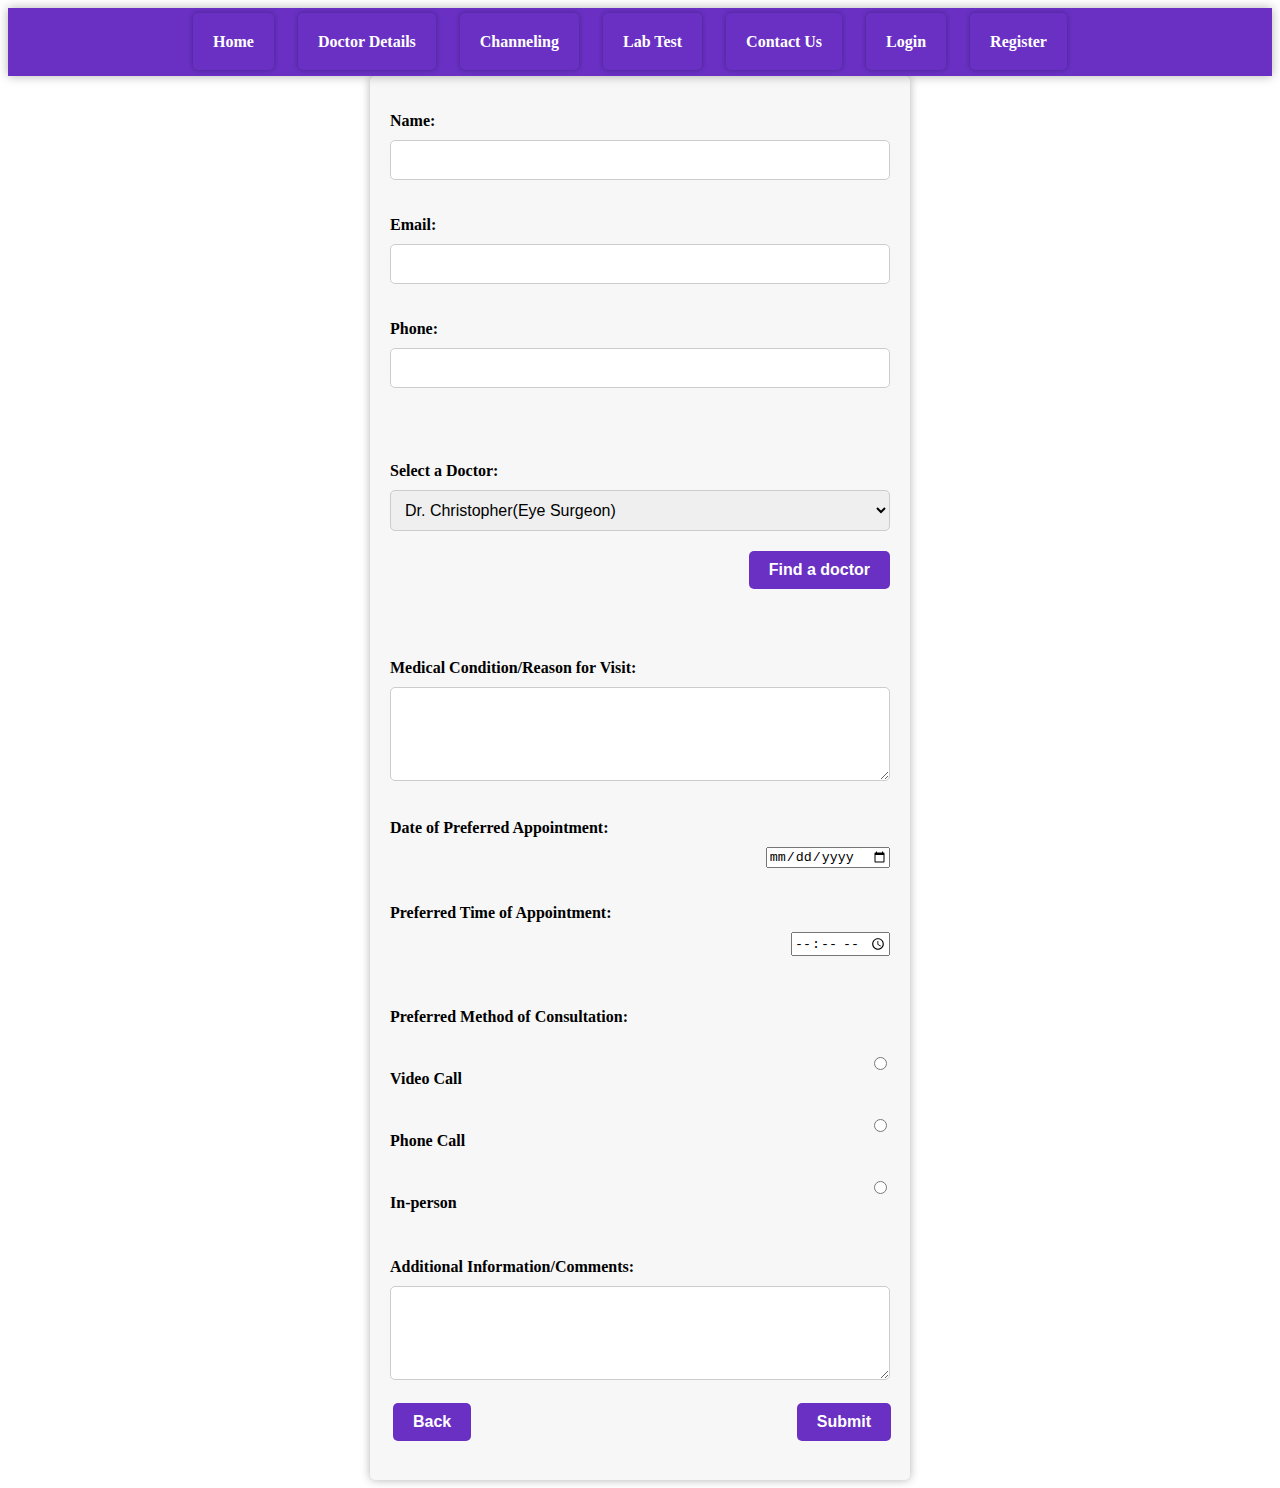
<file: channel/Dr Christopher.html>
<html>
<head>
<meta http-equiv="Content-Type" content="text/html; charset=utf-8" />
<title>Untitled Document</title>
<style>
		
		/* Navigation bar*/
		nav {
			background-color: #6930C3;
            display: flex;
			position: relative;
            justify-content: center;
            align-items: center;
			color: #fff;	   
			/*justify-content: space-between;*/
			padding: 25px;
			box-shadow: 0px 0px 10px rgba(0, 0, 0, 0.3);
		}

		nav a {
			color: #fff;
			text-decoration: none;
            margin-left: 0;
			margin-right: 20px;
			font-weight: bold;
			padding: 20px;
			border-radius: 5px;
			box-shadow: 0px 0px 5px rgba(0, 0, 0, 0.3);
			transition: all 0.3s ease;
		}

		nav a:hover {
			background-color: #fff;
			color: #554d3e;
			transform: translateY(-5px);
			box-shadow: 0px 5px 5px rgba(0, 0, 0, 0.3);
		}
		
		.navigation { 
			
			padding: 0px;
			margin-top: 1px;
			position:relative;
		}
		/* Form styles */
		form {
	max-width: 500px;
	margin: 0 auto;
	padding: 20px;
	background-color: #f7f7f7;
	box-shadow: 0px 0px 10px rgba(0, 0, 0, 0.3);
	border-radius: 5px;
	text-align: right;
		}

		label {
	display: block;
	margin-bottom: 10px;
	font-weight: bold;
	text-align: left;
		}

		input[type="text"], input[type="email"], input[type="tel"], textarea, select {
			width: 100%;
			padding: 10px;
			border: 1px solid #ccc;
			border-radius: 5px;
			margin-bottom: 20px;
			font-size: 16px;
			font-family: Arial, sans-serif;
		}

		input[type="submit"],input[type="button"],button{
			background-color: #6930C3;
			color: #fff;
			padding: 10px 20px;
			border: none;
			border-radius: 5px;
			font-size: 16px;
			font-weight: bold;
			cursor: pointer;
			transition: all 0.3s ease;
		}

		input[type="submit"]:hover,input[type="button"]:hover,button:hover  {
	background-color: #554d3e;
	text-align: right;
		}

		.radio-group {
			display: flex;
			flex-direction: column;
			margin-bottom: 20px;
		}

		.radio-group label {
			margin-bottom: 10px;
			font-weight: normal;
		}

		.radio-group input[type="radio"] {
			margin-right: 10px;
			margin-bottom: 5px;
			cursor: pointer;
		}
    
		</style>
</head>

<body>
<nav >
		<div class="navigtion">
			<a href="#home">Home</a>
			<a href="#DD">Doctor Details</a>
			<a href="chanaling_home.html">Channeling</a>
			<a href="#labtest">Lab Test</a>
			<a href="#contact">Contact Us</a>
			<a href="login.html">Login</a>
			<a href="Signup.html">Register</a>
		</div>
</nav>



    	<form action="pay.html" method="post">
      <p>
        <label for="name">Name:</label>
        <input type="text" id="name" name="name" class="form-section" required>
      </p>
      <p>
        <label for="email">Email:</label>
        <input type="email" id="email" name="email" class="form-section" required>
      </p>
      <p>
        <label for="phone">Phone:</label>
        <input type="tel" id="phone" name="phone" class="form-section" required>
        
        <label for="doctor-selection"><br>
          <br>
          <br>
        Select a Doctor:</label>
        <select id="doctor-selection" name="doctor-selection"  class="form-section" required>
			<option value="Dr. Christopher(Eye Surgeon)">Dr. Christopher(Eye Surgeon)</option>
            <option value="Select Doctor" >Select Doctor...</option>
			<option value="Dr. Samantha(Physician)">Dr. Samantha(Physician)</option>
			<option value="Dr. Elizabeth(Physician)">Dr. Elizabeth(Physician)</option>
			<option value="Dr. Kevin(Physician)">Dr. Kevin(Physician)</option>
			<option value="Dr. Emily(Physician)">Dr. Emily(Physician)</option>
			<option value="Dr. William(Pediatrician)">Dr. William(Pediatrician)</option>
			<option value="Dr. Sarah(Pediatrician)">Dr. Sarah(Pediatrician)</option>
			<option value="Dr. Alexander(Pediatrician)">Dr. Alexander(Pediatrician)</option>
			<option value="Dr. Gabriella(Pediatrician)">Dr. Gabriella(Pediatrician)</option>
			<option value="Dr. Benjamin(Eye Surgeon)">Dr. Benjamin(Eye Surgeon)</option>
			<option value="Dr. Olivia(Eye Surgeon)">Dr. Olivia(Eye Surgeon)</option>
			<option value="Dr. Victoria(Eye Surgeon)">Dr. Victoria(Eye Surgeon)</option>
			<option value="Dr. Nathan(Cardiologist)">Dr. Nathan(Cardiologist)</option>
			<option value="Dr. Isabella(Cardiologist)">Dr. Isabella(Cardiologist)</option>
			<option value="Dr. Zachary(Cardiologist)">Dr. Zachary(Cardiologist)</option>
			<option value="Dr. Ava(Cardiologist)">Dr. Ava(Cardiologist)</option>
			<option value="All Doctors" >All Doctors...</option>
        </select>
        <!-- Button that expands the window -->
		<button type="button" onClick="expandWindow()" onclick="getcount()">Find a doctor</button>

		<!-- Hidden search bar -->
		<div id="search-bar" style="display: none;">
			<select id="Select-Type" name="Select-Type" class="form-section">
  				<option value="Select Type..." >Select Type...</option>
  				<option value="Physician">Physician</option>
  				<option value="Pediatrician">Pediatrician</option>
  				<option value="Eye Surgeon">Eye Surgeon</option>
  				<option value="Cardiologist">Cardiologist</option>
				  <option value="All Types..." >All Types...</option>
			</select>
            <input type="text" placeholder="Search for a doctor...(NOT REQUIRED TO SEARCH)" id="userInput_name">
            
  			<button type="button" onclick="searchBar()">Search</button>
		</div>

<!-- JavaScript code for hiden search-bar -->
<script>
    var c = 1;


    function getCount() {
        c++;
        return c;
    }

    function expandWindow() {
        var c = getCount();
		var searchBar = document.getElementById("search-bar");
        if (c % 2 == 0) {
            
            searchBar.style.display = "block";
            //window.resizeTo(600 , 400);
        } else {
            searchBar.style.display = "none";
            //window.resizeTo(window.innerWidth, window.innerHeight);
        }
    }
</script>
<!-- JavaScript code for drop down list mechanism-->
<script>
	var doctorList = document.getElementById("doctor-selection");
	var typesList = document.getElementById("Select-Type");
	function option1() {
	  typesList.value = "Physician";
	}
	function option2() {
	  typesList.value = "Pediatrician";
	}
	function option3() {
	  typesList.value = "Eye Surgeon";
	}
	function option4() {
	  typesList.value = "Cardiologist";
	}
	function option5() {
	  typesList.value = "Select Type...";
	}
	doctorList.addEventListener("change",change_typeList);
	typesList.addEventListener("change",change_doctorList);
	function change_typeList() {
	  var selectedValueFromDoctorList = doctorList.value;
	  switch (selectedValueFromDoctorList) {  
		case "Dr. Samantha(Physician)":
  		case "Dr. Elizabeth(Physician)":
  		case "Dr. Kevin(Physician)":
  		case "Dr. Emily(Physician)":
    		option1();
    		break;
  		case "Dr. William(Pediatrician)":
  		case "Dr. Sarah(Pediatrician)":
  		case "Dr. Alexander(Pediatrician)":
  		case "Dr. Gabriella(Pediatrician)":
    		option2();
    		break;
  		case "Dr. Benjamin(Eye Surgeon)":
  		case "Dr. Olivia(Eye Surgeon)":
  		case "Dr. Christopher(Eye Surgeon)":
  		case "Dr. Victoria(Eye Surgeon)":
    		option3();
    		break;
  		case "Dr. Nathan(Cardiologist)":
  		case "Dr. Isabella(Cardiologist)":
	 	case "Dr. Zachary(Cardiologist)":
  		case "Dr. Ava(Cardiologist)":
    		option4();
    		break;
		case "Select Doctor":
		case "All Doctors":
		for(var i = 0; i< doctorList.options.length; i++){
						doctorList.options[i].style.display="";
					}
  		default:
			option5();
    		break;
	  }
	}
	
	function change_doctorList(){
		var selectedValueFromTypeList  = typesList.value;
		for(var i = 0; i< doctorList.options.length; i++){
			doctorList.options[i].style.display="none";
			doctorList.value="Select Doctor";
		}
		for(var i = 0; i< doctorList.options.length; i++){
			var doctorsName_Types=doctorList.options[i].value;
			//var str_doctorsName_Types=doctorsName_Types.toString();
			//console.log(doctorsName_Types);
			//in doctors list i wanted to get the type that in cotes
			var regExp = /\(([^)]+)\)/;
			var matchse = regExp.exec(doctorsName_Types);
			if(matchse!= null){
  				var doctorsTypes = matchse[1];
				//console.log(doctorsTypes);
				//console.log(doctorsName_Types);
				//console.log("selectedValueFromTypeList -"+selectedValueFromTypeList);
				if(doctorsTypes==selectedValueFromTypeList){
					doctorList.options[i].style.display="";
					
					//console.log("if");
				}else if(selectedValueFromTypeList=="Select Type..."||selectedValueFromTypeList=="All Types..."){
					for(var i = 0; i< doctorList.options.length; i++){
						doctorList.options[i].style.display="";
					//console.log("elseif");
				}
			}
		}

		}
		
	}
	</script>
	<!-- JavaScript code for shearch bar-->
		<script>
			function searchBar(){
				var doctorList = document.getElementById("doctor-selection");
				var userInput_name= document.getElementById("userInput_name").value;
				var flag=false;
				for (var i=0; i<doctorList.options.length; i++){
					var docElemnt=doctorList.options[i].value;
					if(docElemnt!="Select Doctor" && docElemnt!="All Doctors"){
						var doc_name=docElemnt.replace(/\([^)]+\)/g, ''); 
						if(doc_name==userInput_name){
							console.log("in if"+ i);
							flag = true;
							doctorList.options[i].style.display="";
							doctorList.value=docElemnt;
							
						}else{
							console.log("in else"+ i);
							doctorList.options[i].style.display = "none";
						}
					}
				}
				if(flag==false){
					for(var i = 0; i< doctorList.options.length; i++){
						doctorList.options[i].style.display="";
					}
					//console.log("userinput-"+ userInput_name);
					if(userInput_name==null || userInput_name==""){
						alert("shearch-bar is empty");
					}else{
						alert("Sorry, I could not able to finde that doctor");
					}
				}

			}
		</script>
        
        <label for="condition"><br>
          <br>
          <br>
          Medical Condition/Reason for Visit:<br>
        </label>
        <textarea id="condition" name="condition" rows="4" cols="50" required></textarea>
        
        <label for="date"><br>
        Date of Preferred Appointment:</label>
        <input type="date" id="date" name="date" required>
        
        <label for="time"><br>
          <br>
        Preferred Time of Appointment:</label>
        <input type="time" id="time" name="time" required>
 	<!-- JavaScript code for validate time and date-->
	 <script>
		var time = document.getElementById("time");
		var date = document.getElementById("date");
		var today= new Date();
		time.addEventListener("change",validate_Time);
		function validate_Time(){
		if(date.value==null||date.value==""){
			alert("pleace selecte the date first ");
			time.value= "";
		}else{
			var now=today.getHours() +":"+ today.getMinutes();
			var today_date=to_date();
			var last_date =to_date();
			//console.log(" "+time.value);
			//console.log(" "+time);
			//console.log(" "+now);
			//console.log(" "+date.value);
			//console.log(new Date(date.value).getTime());
			//console.log(new Date(today_date).getTime());
			//console.log(date.value.toString());
			//console.log(today_date.toString());
			if(new Date(date.value).getTime() < new Date(today_date).getTime() ){
				alert("This date is alrady passed 2");
				time.value= "";
				date.value= "";
				return false;
			}else{
				if (time.value > "22:00" || time.value <= "07:00"){
					if(time>now){
						alert("we are closed between 10pm and 7am.3");
						return false;
						time.value= "";
					}else if(time>"22:00" && time>="07:00"){
						alert("we are closed between 10pm and 7am.1");
						return false;
						time.value= "";
				}
				}else if (time.value > "22:00" || time.value <= "07:00"){
					alert("we are closed between 10pm and 7am. 2");
					return false;
					time.value= "";
				}
			}
		}
		}
		function to_date(){
			var t_year=''+today.getFullYear();
			var t_month=''+(today.getMonth()+1);
			var t_date=''+today.getDate();
			if (t_month.length < 2){
        		t_month = '0' + t_month;
			}
    		if (t_date.length < 2) {
        		t_day = '0'+ t_day;
			}
			var today_date =t_year+"-"+t_month+"-"+t_date;
			console.log("in func"+today_date);
			return today_date;
		}
	</script>
      <p><label for="method"><br>
          <br>
        Preferred Method of Consultation:</label>
        <br>
        <input type="radio" id="video" name="method" value="Video Call" required>
        <label for="video">Video Call</label>
        <br>
        <input type="radio" id="phone-call" name="method" value="Phone Call">
        <label for="phone-call">Phone Call</label>
        <br>
        <input type="radio" id="in-person" name="method" value="In-person">
        <label for="in-person">In-person</label>
        <br>

        
        
        <label for="additional-info"><br>
          Additional Information/Comments:<br>
        </label>
        <textarea id="additional-info" name="additional-info" rows="4" cols="50"></textarea>
      <table width="504" border="0">
        <tr>
          <td width="226"><a href="chanaling_home.html"><input type="button" value="Back"></a></td>
          <td width="262" align="right"><p>
            <a href="pay.html"><input type="submit" value="Submit" id="submit"></a>
          </p></td>
        </tr>
      </table>
	   	<!-- JavaScript code for validate doctors dropdownlist -->
	 <script>
		var submitbutton=document.getElementById("submit");
		submitbutton.addEventListener("click", validate_docDropdownList);
		
		function validate_docDropdownList(){
			var doctor = document.getElementById("doctor-selection").value;
			if(doctor=="Select Doctor"||doctor=="All Doctors"){
				alert(doctor+" is not a Doctor. Please select a doctor. ");
				return false;

			}
		}
	</script>
</form>


</body>
</html>
</file>
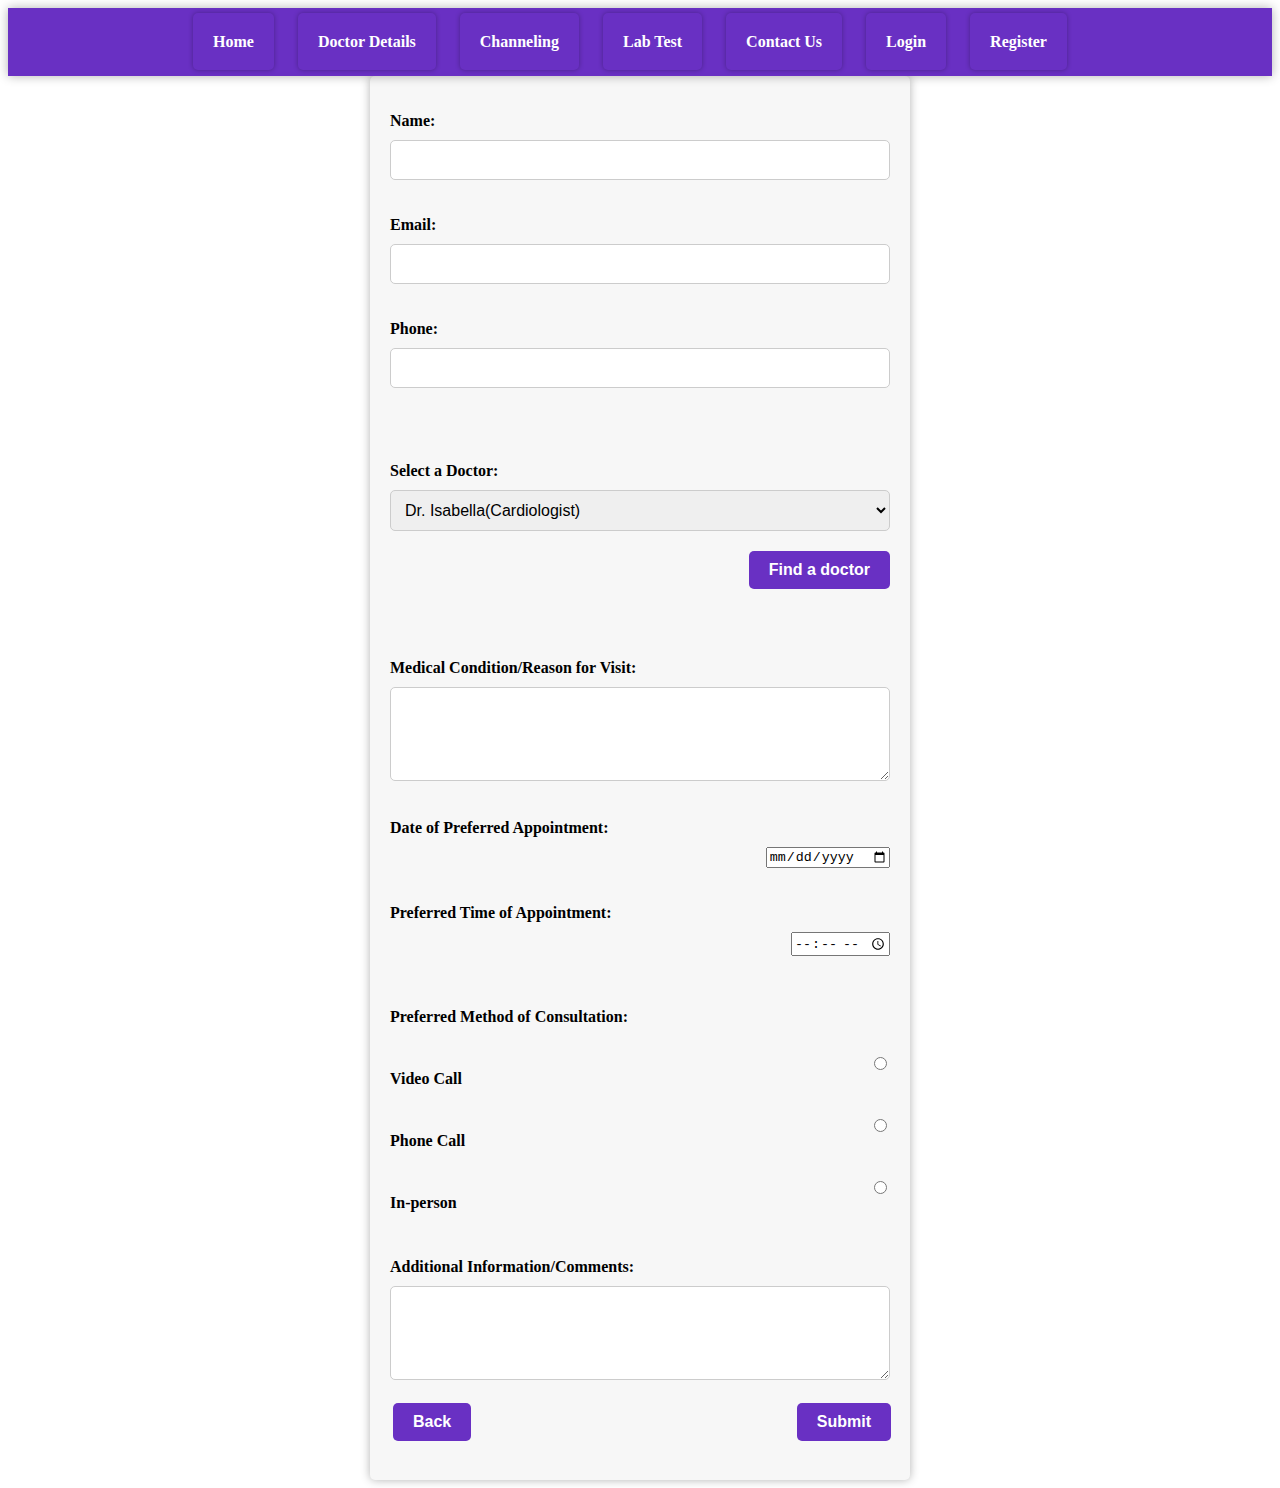
<file: channel/Dr. Isabella.html>
<html>
<head>
<meta http-equiv="Content-Type" content="text/html; charset=utf-8" />
<title>Untitled Document</title>
<style>
		
		/* Navigation bar*/
		nav {
			background-color: #6930C3;
            display: flex;
			position: relative;
            justify-content: center;
            align-items: center;
			color: #fff;	   
			/*justify-content: space-between;*/
			padding: 25px;
			box-shadow: 0px 0px 10px rgba(0, 0, 0, 0.3);
		}

		nav a {
			color: #fff;
			text-decoration: none;
            margin-left: 0;
			margin-right: 20px;
			font-weight: bold;
			padding: 20px;
			border-radius: 5px;
			box-shadow: 0px 0px 5px rgba(0, 0, 0, 0.3);
			transition: all 0.3s ease;
		}

		nav a:hover {
			background-color: #fff;
			color: #554d3e;
			transform: translateY(-5px);
			box-shadow: 0px 5px 5px rgba(0, 0, 0, 0.3);
		}
		
		.navigation { 
			
			padding: 0px;
			margin-top: 1px;
			position:relative;
		}
		/* Form styles */
		form {
	max-width: 500px;
	margin: 0 auto;
	padding: 20px;
	background-color: #f7f7f7;
	box-shadow: 0px 0px 10px rgba(0, 0, 0, 0.3);
	border-radius: 5px;
	text-align: right;
		}

		label {
	display: block;
	margin-bottom: 10px;
	font-weight: bold;
	text-align: left;
		}

		input[type="text"], input[type="email"], input[type="tel"], textarea, select {
			width: 100%;
			padding: 10px;
			border: 1px solid #ccc;
			border-radius: 5px;
			margin-bottom: 20px;
			font-size: 16px;
			font-family: Arial, sans-serif;
		}

		input[type="submit"],input[type="button"],button{
			background-color: #6930C3;
			color: #fff;
			padding: 10px 20px;
			border: none;
			border-radius: 5px;
			font-size: 16px;
			font-weight: bold;
			cursor: pointer;
			transition: all 0.3s ease;
		}

		input[type="submit"]:hover,input[type="button"]:hover,button:hover  {
	background-color: #554d3e;
	text-align: right;
		}

		.radio-group {
			display: flex;
			flex-direction: column;
			margin-bottom: 20px;
		}

		.radio-group label {
			margin-bottom: 10px;
			font-weight: normal;
		}

		.radio-group input[type="radio"] {
			margin-right: 10px;
			margin-bottom: 5px;
			cursor: pointer;
		}
    
		</style>
</head>

<body>
<nav >
		<div class="navigtion">
			<a href="#home">Home</a>
			<a href="#DD">Doctor Details</a>
			<a href="chanaling_home.html">Channeling</a>
			<a href="#labtest">Lab Test</a>
			<a href="#contact">Contact Us</a>
			<a href="login.html">Login</a>
			<a href="Signup.html">Register</a>
		</div>
</nav>



    	<form action="pay.html" method="post">
      <p>
        <label for="name">Name:</label>
        <input type="text" id="name" name="name" class="form-section" required>
      </p>
      <p>
        <label for="email">Email:</label>
        <input type="email" id="email" name="email" class="form-section" required>
      </p>
      <p>
        <label for="phone">Phone:</label>
        <input type="tel" id="phone" name="phone" class="form-section" required>
        
        <label for="doctor-selection"><br>
          <br>
          <br>
        Select a Doctor:</label>
        <select id="doctor-selection" name="doctor-selection"  class="form-section" required>
			
			<option value="Dr. Isabella(Cardiologist)">Dr. Isabella(Cardiologist)</option>
            <option value="Select Doctor" >Select Doctor...</option>
			<option value="Dr. Samantha(Physician)">Dr. Samantha(Physician)</option>
			<option value="Dr. Elizabeth(Physician)">Dr. Elizabeth(Physician)</option>
			<option value="Dr. Kevin(Physician)">Dr. Kevin(Physician)</option>
			<option value="Dr. Emily(Physician)">Dr. Emily(Physician)</option>
			<option value="Dr. William(Pediatrician)">Dr. William(Pediatrician)</option>
			<option value="Dr. Sarah(Pediatrician)">Dr. Sarah(Pediatrician)</option>
			<option value="Dr. Alexander(Pediatrician)">Dr. Alexander(Pediatrician)</option>
			<option value="Dr. Gabriella(Pediatrician)">Dr. Gabriella(Pediatrician)</option>
			<option value="Dr. Benjamin(Eye Surgeon)">Dr. Benjamin(Eye Surgeon)</option>
			<option value="Dr. Olivia(Eye Surgeon)">Dr. Olivia(Eye Surgeon)</option>
			<option value="Dr. Christopher(Eye Surgeon)">Dr. Christopher(Eye Surgeon)</option>
			<option value="Dr. Victoria(Eye Surgeon)">Dr. Victoria(Eye Surgeon)</option>
			<option value="Dr. Nathan(Cardiologist)">Dr. Nathan(Cardiologist)</option>
			<option value="Dr. Zachary(Cardiologist)">Dr. Zachary(Cardiologist)</option>
			<option value="Dr. Ava(Cardiologist)">Dr. Ava(Cardiologist)</option>
			<option value="All Doctors" >All Doctors...</option>
        </select>
        <!-- Button that expands the window -->
		<button type="button" onClick="expandWindow()" onclick="getcount()">Find a doctor</button>

		<!-- Hidden search bar -->
		<div id="search-bar" style="display: none;">
			<select id="Select-Type" name="Select-Type" class="form-section">
  				<option value="Select Type..." >Select Type...</option>
  				<option value="Physician">Physician</option>
  				<option value="Pediatrician">Pediatrician</option>
  				<option value="Eye Surgeon">Eye Surgeon</option>
  				<option value="Cardiologist">Cardiologist</option>
				  <option value="All Types..." >All Types...</option>
			</select>
            <input type="text" placeholder="Search for a doctor...(NOT REQUIRED TO SEARCH)" id="userInput_name">
            
  			<button type="button" onclick="searchBar()">Search</button>
		</div>

<!-- JavaScript code for hiden search-bar -->
<script>
    var c = 1;


    function getCount() {
        c++;
        return c;
    }

    function expandWindow() {
        var c = getCount();
		var searchBar = document.getElementById("search-bar");
        if (c % 2 == 0) {
            
            searchBar.style.display = "block";
            //window.resizeTo(600 , 400);
        } else {
            searchBar.style.display = "none";
            //window.resizeTo(window.innerWidth, window.innerHeight);
        }
    }
</script>
<!-- JavaScript code for drop down list mechanism-->
<script>
	var doctorList = document.getElementById("doctor-selection");
	var typesList = document.getElementById("Select-Type");
	function option1() {
	  typesList.value = "Physician";
	}
	function option2() {
	  typesList.value = "Pediatrician";
	}
	function option3() {
	  typesList.value = "Eye Surgeon";
	}
	function option4() {
	  typesList.value = "Cardiologist";
	}
	function option5() {
	  typesList.value = "Select Type...";
	}
	doctorList.addEventListener("change",change_typeList);
	typesList.addEventListener("change",change_doctorList);
	function change_typeList() {
	  var selectedValueFromDoctorList = doctorList.value;
	  switch (selectedValueFromDoctorList) {  
		case "Dr. Samantha(Physician)":
  		case "Dr. Elizabeth(Physician)":
  		case "Dr. Kevin(Physician)":
  		case "Dr. Emily(Physician)":
    		option1();
    		break;
  		case "Dr. William(Pediatrician)":
  		case "Dr. Sarah(Pediatrician)":
  		case "Dr. Alexander(Pediatrician)":
  		case "Dr. Gabriella(Pediatrician)":
    		option2();
    		break;
  		case "Dr. Benjamin(Eye Surgeon)":
  		case "Dr. Olivia(Eye Surgeon)":
  		case "Dr. Christopher(Eye Surgeon)":
  		case "Dr. Victoria(Eye Surgeon)":
    		option3();
    		break;
  		case "Dr. Nathan(Cardiologist)":
  		case "Dr. Isabella(Cardiologist)":
	 	case "Dr. Zachary(Cardiologist)":
  		case "Dr. Ava(Cardiologist)":
    		option4();
    		break;
		case "Select Doctor":
		case "All Doctors":
		for(var i = 0; i< doctorList.options.length; i++){
						doctorList.options[i].style.display="";
					}
  		default:
			option5();
    		break;
	  }
	}
	
	function change_doctorList(){
		var selectedValueFromTypeList  = typesList.value;
		for(var i = 0; i< doctorList.options.length; i++){
			doctorList.options[i].style.display="none";
			doctorList.value="Select Doctor";
		}
		for(var i = 0; i< doctorList.options.length; i++){
			var doctorsName_Types=doctorList.options[i].value;
			//var str_doctorsName_Types=doctorsName_Types.toString();
			//console.log(doctorsName_Types);
			//in doctors list i wanted to get the type that in cotes
			var regExp = /\(([^)]+)\)/;
			var matchse = regExp.exec(doctorsName_Types);
			if(matchse!= null){
  				var doctorsTypes = matchse[1];
				//console.log(doctorsTypes);
				//console.log(doctorsName_Types);
				//console.log("selectedValueFromTypeList -"+selectedValueFromTypeList);
				if(doctorsTypes==selectedValueFromTypeList){
					doctorList.options[i].style.display="";
					
					//console.log("if");
				}else if(selectedValueFromTypeList=="Select Type..."||selectedValueFromTypeList=="All Types..."){
					for(var i = 0; i< doctorList.options.length; i++){
						doctorList.options[i].style.display="";
					//console.log("elseif");
				}
			}
		}

		}
		
	}
	</script>
	<!-- JavaScript code for shearch bar-->
		<script>
			function searchBar(){
				var doctorList = document.getElementById("doctor-selection");
				var userInput_name= document.getElementById("userInput_name").value;
				var flag=false;
				for (var i=0; i<doctorList.options.length; i++){
					var docElemnt=doctorList.options[i].value;
					if(docElemnt!="Select Doctor" && docElemnt!="All Doctors"){
						var doc_name=docElemnt.replace(/\([^)]+\)/g, ''); 
						if(doc_name==userInput_name){
							console.log("in if"+ i);
							flag = true;
							doctorList.options[i].style.display="";
							doctorList.value=docElemnt;
							
						}else{
							console.log("in else"+ i);
							doctorList.options[i].style.display = "none";
						}
					}
				}
				if(flag==false){
					for(var i = 0; i< doctorList.options.length; i++){
						doctorList.options[i].style.display="";
					}
					//console.log("userinput-"+ userInput_name);
					if(userInput_name==null || userInput_name==""){
						alert("shearch-bar is empty");
					}else{
						alert("Sorry, I could not able to finde that doctor");
					}
				}

			}
		</script>
        
        <label for="condition"><br>
          <br>
          <br>
          Medical Condition/Reason for Visit:<br>
        </label>
        <textarea id="condition" name="condition" rows="4" cols="50" required></textarea>
        
        <label for="date"><br>
        Date of Preferred Appointment:</label>
        <input type="date" id="date" name="date" required>
        
        <label for="time"><br>
          <br>
        Preferred Time of Appointment:</label>
        <input type="time" id="time" name="time" required>
 	<!-- JavaScript code for validate time and date-->
	 <script>
		var time = document.getElementById("time");
		var date = document.getElementById("date");
		var today= new Date();
		time.addEventListener("change",validate_Time);
		function validate_Time(){
		if(date.value==null||date.value==""){
			alert("pleace selecte the date first ");
			time.value= "";
		}else{
			var now=today.getHours() +":"+ today.getMinutes();
			var today_date=to_date();
			var last_date =to_date();
			//console.log(" "+time.value);
			//console.log(" "+time);
			//console.log(" "+now);
			//console.log(" "+date.value);
			//console.log(new Date(date.value).getTime());
			//console.log(new Date(today_date).getTime());
			//console.log(date.value.toString());
			//console.log(today_date.toString());
			if(new Date(date.value).getTime() < new Date(today_date).getTime() ){
				alert("This date is alrady passed 2");
				time.value= "";
				date.value= "";
				return false;
			}else{
				if (time.value > "22:00" || time.value <= "07:00"){
					if(time>now){
						alert("we are closed between 10pm and 7am.3");
						return false;
						time.value= "";
					}else if(time>"22:00" && time>="07:00"){
						alert("we are closed between 10pm and 7am.1");
						return false;
						time.value= "";
				}
				}else if (time.value > "22:00" || time.value <= "07:00"){
					alert("we are closed between 10pm and 7am. 2");
					return false;
					time.value= "";
				}
			}
		}
		}
		function to_date(){
			var t_year=''+today.getFullYear();
			var t_month=''+(today.getMonth()+1);
			var t_date=''+today.getDate();
			if (t_month.length < 2){
        		t_month = '0' + t_month;
			}
    		if (t_date.length < 2) {
        		t_day = '0'+ t_day;
			}
			var today_date =t_year+"-"+t_month+"-"+t_date;
			console.log("in func"+today_date);
			return today_date;
		}
	</script>
      <p><label for="method"><br>
          <br>
        Preferred Method of Consultation:</label>
        <br>
        <input type="radio" id="video" name="method" value="Video Call" required>
        <label for="video">Video Call</label>
        <br>
        <input type="radio" id="phone-call" name="method" value="Phone Call">
        <label for="phone-call">Phone Call</label>
        <br>
        <input type="radio" id="in-person" name="method" value="In-person">
        <label for="in-person">In-person</label>
        <br>

        
        
        <label for="additional-info"><br>
          Additional Information/Comments:<br>
        </label>
        <textarea id="additional-info" name="additional-info" rows="4" cols="50"></textarea>
      <table width="504" border="0">
        <tr>
          <td width="226"><a href="chanaling_home.html"><input type="button" value="Back"></a></td>
          <td width="262" align="right"><p>
            <a href="pay.html"><input type="submit" value="Submit" id="submit"></a>
          </p></td>
        </tr>
      </table>
	   	<!-- JavaScript code for validate doctors dropdownlist -->
	 <script>
		var submitbutton=document.getElementById("submit");
		submitbutton.addEventListener("click", validate_docDropdownList);
		
		function validate_docDropdownList(){
			var doctor = document.getElementById("doctor-selection").value;
			if(doctor=="Select Doctor"||doctor=="All Doctors"){
				alert(doctor+" is not a Doctor. Please select a doctor. ");
				return false;

			}
		}
	</script>
</form>


</body>
</html>
</file>
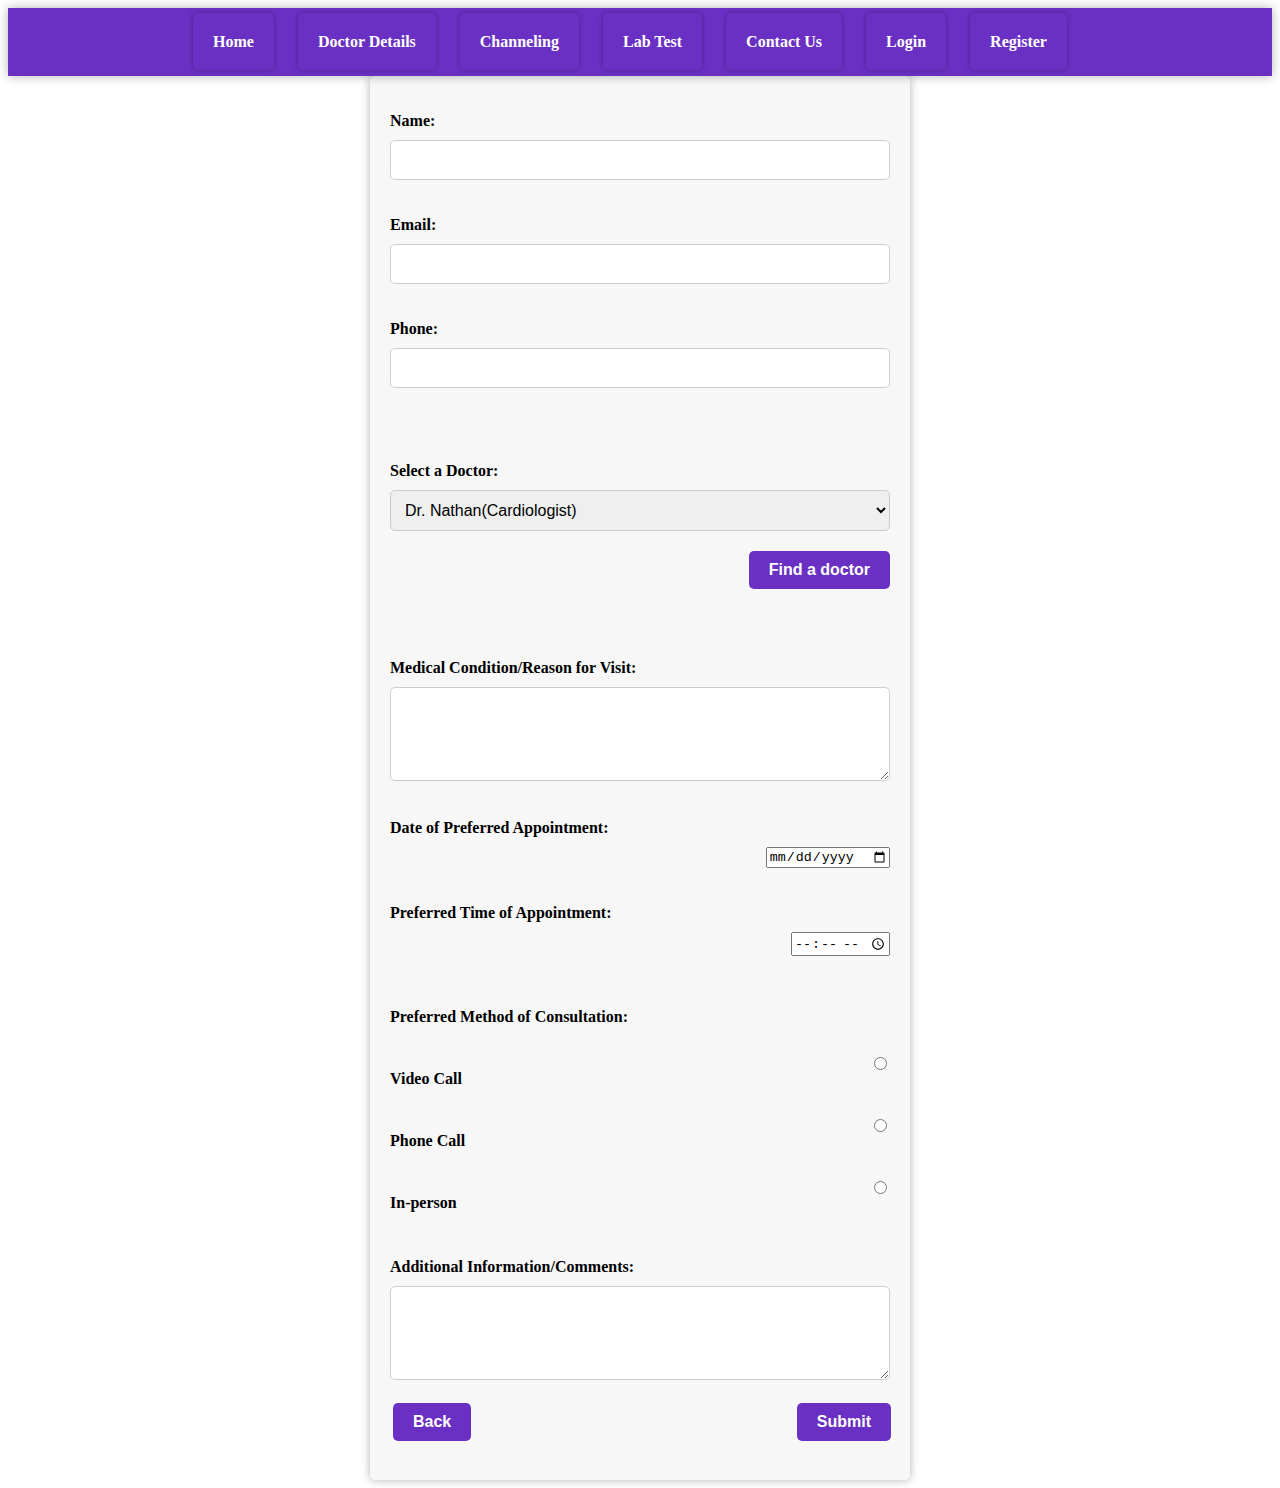
<file: channel/Dr. Nathan.html>
<html>
<head>
<meta http-equiv="Content-Type" content="text/html; charset=utf-8" />
<title>Untitled Document</title>
<style>
		
		/* Navigation bar*/
		nav {
			background-color: #6930C3;
            display: flex;
			position: relative;
            justify-content: center;
            align-items: center;
			color: #fff;	   
			/*justify-content: space-between;*/
			padding: 25px;
			box-shadow: 0px 0px 10px rgba(0, 0, 0, 0.3);
		}

		nav a {
			color: #fff;
			text-decoration: none;
            margin-left: 0;
			margin-right: 20px;
			font-weight: bold;
			padding: 20px;
			border-radius: 5px;
			box-shadow: 0px 0px 5px rgba(0, 0, 0, 0.3);
			transition: all 0.3s ease;
		}

		nav a:hover {
			background-color: #fff;
			color: #554d3e;
			transform: translateY(-5px);
			box-shadow: 0px 5px 5px rgba(0, 0, 0, 0.3);
		}
		
		.navigation { 
			
			padding: 0px;
			margin-top: 1px;
			position:relative;
		}
		/* Form styles */
		form {
	max-width: 500px;
	margin: 0 auto;
	padding: 20px;
	background-color: #f7f7f7;
	box-shadow: 0px 0px 10px rgba(0, 0, 0, 0.3);
	border-radius: 5px;
	text-align: right;
		}

		label {
	display: block;
	margin-bottom: 10px;
	font-weight: bold;
	text-align: left;
		}

		input[type="text"], input[type="email"], input[type="tel"], textarea, select {
			width: 100%;
			padding: 10px;
			border: 1px solid #ccc;
			border-radius: 5px;
			margin-bottom: 20px;
			font-size: 16px;
			font-family: Arial, sans-serif;
		}

		input[type="submit"],input[type="button"],button{
			background-color: #6930C3;
			color: #fff;
			padding: 10px 20px;
			border: none;
			border-radius: 5px;
			font-size: 16px;
			font-weight: bold;
			cursor: pointer;
			transition: all 0.3s ease;
		}

		input[type="submit"]:hover,input[type="button"]:hover,button:hover  {
	background-color: #554d3e;
	text-align: right;
		}

		.radio-group {
			display: flex;
			flex-direction: column;
			margin-bottom: 20px;
		}

		.radio-group label {
			margin-bottom: 10px;
			font-weight: normal;
		}

		.radio-group input[type="radio"] {
			margin-right: 10px;
			margin-bottom: 5px;
			cursor: pointer;
		}
    
		</style>
</head>

<body>
<nav >
		<div class="navigtion">
			<a href="#home">Home</a>
			<a href="#DD">Doctor Details</a>
			<a href="chanaling_home.html">Channeling</a>
			<a href="#labtest">Lab Test</a>
			<a href="#contact">Contact Us</a>
			<a href="login.html">Login</a>
			<a href="Signup.html">Register</a>
		</div>
</nav>



    	<form action="pay.html" method="post">
      <p>
        <label for="name">Name:</label>
        <input type="text" id="name" name="name" class="form-section" required>
      </p>
      <p>
        <label for="email">Email:</label>
        <input type="email" id="email" name="email" class="form-section" required>
      </p>
      <p>
        <label for="phone">Phone:</label>
        <input type="tel" id="phone" name="phone" class="form-section" required>
        
        <label for="doctor-selection"><br>
          <br>
          <br>
        Select a Doctor:</label>
        <select id="doctor-selection" name="doctor-selection"  class="form-section" required>
			<option value="Dr. Nathan(Cardiologist)">Dr. Nathan(Cardiologist)</option>
            <option value="Select Doctor" >Select Doctor...</option>
			<option value="Dr. Samantha(Physician)">Dr. Samantha(Physician)</option>
			<option value="Dr. Elizabeth(Physician)">Dr. Elizabeth(Physician)</option>
			<option value="Dr. Kevin(Physician)">Dr. Kevin(Physician)</option>
			<option value="Dr. Emily(Physician)">Dr. Emily(Physician)</option>
			<option value="Dr. William(Pediatrician)">Dr. William(Pediatrician)</option>
			<option value="Dr. Sarah(Pediatrician)">Dr. Sarah(Pediatrician)</option>
			<option value="Dr. Alexander(Pediatrician)">Dr. Alexander(Pediatrician)</option>
			<option value="Dr. Gabriella(Pediatrician)">Dr. Gabriella(Pediatrician)</option>
			<option value="Dr. Benjamin(Eye Surgeon)">Dr. Benjamin(Eye Surgeon)</option>
			<option value="Dr. Olivia(Eye Surgeon)">Dr. Olivia(Eye Surgeon)</option>
			<option value="Dr. Christopher(Eye Surgeon)">Dr. Christopher(Eye Surgeon)</option>
			<option value="Dr. Victoria(Eye Surgeon)">Dr. Victoria(Eye Surgeon)</option>
			<option value="Dr. Isabella(Cardiologist)">Dr. Isabella(Cardiologist)</option>
			<option value="Dr. Zachary(Cardiologist)">Dr. Zachary(Cardiologist)</option>
			<option value="Dr. Ava(Cardiologist)">Dr. Ava(Cardiologist)</option>
			<option value="All Doctors" >All Doctors...</option>
        </select>
        <!-- Button that expands the window -->
		<button type="button" onClick="expandWindow()" onclick="getcount()">Find a doctor</button>

		<!-- Hidden search bar -->
		<div id="search-bar" style="display: none;">
			<select id="Select-Type" name="Select-Type" class="form-section">
  				<option value="Select Type..." >Select Type...</option>
  				<option value="Physician">Physician</option>
  				<option value="Pediatrician">Pediatrician</option>
  				<option value="Eye Surgeon">Eye Surgeon</option>
  				<option value="Cardiologist">Cardiologist</option>
				  <option value="All Types..." >All Types...</option>
			</select>
            <input type="text" placeholder="Search for a doctor...(NOT REQUIRED TO SEARCH)" id="userInput_name">
            
  			<button type="button" onclick="searchBar()">Search</button>
		</div>

<!-- JavaScript code for hiden search-bar -->
<script>
    var c = 1;


    function getCount() {
        c++;
        return c;
    }

    function expandWindow() {
        var c = getCount();
		var searchBar = document.getElementById("search-bar");
        if (c % 2 == 0) {
            
            searchBar.style.display = "block";
            //window.resizeTo(600 , 400);
        } else {
            searchBar.style.display = "none";
            //window.resizeTo(window.innerWidth, window.innerHeight);
        }
    }
</script>
<!-- JavaScript code for drop down list mechanism-->
<script>
	var doctorList = document.getElementById("doctor-selection");
	var typesList = document.getElementById("Select-Type");
	function option1() {
	  typesList.value = "Physician";
	}
	function option2() {
	  typesList.value = "Pediatrician";
	}
	function option3() {
	  typesList.value = "Eye Surgeon";
	}
	function option4() {
	  typesList.value = "Cardiologist";
	}
	function option5() {
	  typesList.value = "Select Type...";
	}
	doctorList.addEventListener("change",change_typeList);
	typesList.addEventListener("change",change_doctorList);
	function change_typeList() {
	  var selectedValueFromDoctorList = doctorList.value;
	  switch (selectedValueFromDoctorList) {  
		case "Dr. Samantha(Physician)":
  		case "Dr. Elizabeth(Physician)":
  		case "Dr. Kevin(Physician)":
  		case "Dr. Emily(Physician)":
    		option1();
    		break;
  		case "Dr. William(Pediatrician)":
  		case "Dr. Sarah(Pediatrician)":
  		case "Dr. Alexander(Pediatrician)":
  		case "Dr. Gabriella(Pediatrician)":
    		option2();
    		break;
  		case "Dr. Benjamin(Eye Surgeon)":
  		case "Dr. Olivia(Eye Surgeon)":
  		case "Dr. Christopher(Eye Surgeon)":
  		case "Dr. Victoria(Eye Surgeon)":
    		option3();
    		break;
  		case "Dr. Nathan(Cardiologist)":
  		case "Dr. Isabella(Cardiologist)":
	 	case "Dr. Zachary(Cardiologist)":
  		case "Dr. Ava(Cardiologist)":
    		option4();
    		break;
		case "Select Doctor":
		case "All Doctors":
		for(var i = 0; i< doctorList.options.length; i++){
						doctorList.options[i].style.display="";
					}
  		default:
			option5();
    		break;
	  }
	}
	
	function change_doctorList(){
		var selectedValueFromTypeList  = typesList.value;
		for(var i = 0; i< doctorList.options.length; i++){
			doctorList.options[i].style.display="none";
			doctorList.value="Select Doctor";
		}
		for(var i = 0; i< doctorList.options.length; i++){
			var doctorsName_Types=doctorList.options[i].value;
			//var str_doctorsName_Types=doctorsName_Types.toString();
			//console.log(doctorsName_Types);
			//in doctors list i wanted to get the type that in cotes
			var regExp = /\(([^)]+)\)/;
			var matchse = regExp.exec(doctorsName_Types);
			if(matchse!= null){
  				var doctorsTypes = matchse[1];
				//console.log(doctorsTypes);
				//console.log(doctorsName_Types);
				//console.log("selectedValueFromTypeList -"+selectedValueFromTypeList);
				if(doctorsTypes==selectedValueFromTypeList){
					doctorList.options[i].style.display="";
					
					//console.log("if");
				}else if(selectedValueFromTypeList=="Select Type..."||selectedValueFromTypeList=="All Types..."){
					for(var i = 0; i< doctorList.options.length; i++){
						doctorList.options[i].style.display="";
					//console.log("elseif");
				}
			}
		}

		}
		
	}
	</script>
	<!-- JavaScript code for shearch bar-->
		<script>
			function searchBar(){
				var doctorList = document.getElementById("doctor-selection");
				var userInput_name= document.getElementById("userInput_name").value;
				var flag=false;
				for (var i=0; i<doctorList.options.length; i++){
					var docElemnt=doctorList.options[i].value;
					if(docElemnt!="Select Doctor" && docElemnt!="All Doctors"){
						var doc_name=docElemnt.replace(/\([^)]+\)/g, ''); 
						if(doc_name==userInput_name){
							console.log("in if"+ i);
							flag = true;
							doctorList.options[i].style.display="";
							doctorList.value=docElemnt;
							
						}else{
							console.log("in else"+ i);
							doctorList.options[i].style.display = "none";
						}
					}
				}
				if(flag==false){
					for(var i = 0; i< doctorList.options.length; i++){
						doctorList.options[i].style.display="";
					}
					//console.log("userinput-"+ userInput_name);
					if(userInput_name==null || userInput_name==""){
						alert("shearch-bar is empty");
					}else{
						alert("Sorry, I could not able to finde that doctor");
					}
				}

			}
		</script>
        
        <label for="condition"><br>
          <br>
          <br>
          Medical Condition/Reason for Visit:<br>
        </label>
        <textarea id="condition" name="condition" rows="4" cols="50" required></textarea>
        
        <label for="date"><br>
        Date of Preferred Appointment:</label>
        <input type="date" id="date" name="date" required>
        
        <label for="time"><br>
          <br>
        Preferred Time of Appointment:</label>
        <input type="time" id="time" name="time" required>
 	<!-- JavaScript code for validate time and date-->
	 <script>
		var time = document.getElementById("time");
		var date = document.getElementById("date");
		var today= new Date();
		time.addEventListener("change",validate_Time);
		function validate_Time(){
		if(date.value==null||date.value==""){
			alert("pleace selecte the date first ");
			time.value= "";
		}else{
			var now=today.getHours() +":"+ today.getMinutes();
			var today_date=to_date();
			var last_date =to_date();
			//console.log(" "+time.value);
			//console.log(" "+time);
			//console.log(" "+now);
			//console.log(" "+date.value);
			//console.log(new Date(date.value).getTime());
			//console.log(new Date(today_date).getTime());
			//console.log(date.value.toString());
			//console.log(today_date.toString());
			if(new Date(date.value).getTime() < new Date(today_date).getTime() ){
				alert("This date is alrady passed 2");
				time.value= "";
				date.value= "";
				return false;
			}else{
				if (time.value > "22:00" || time.value <= "07:00"){
					if(time>now){
						alert("we are closed between 10pm and 7am.3");
						return false;
						time.value= "";
					}else if(time>"22:00" && time>="07:00"){
						alert("we are closed between 10pm and 7am.1");
						return false;
						time.value= "";
				}
				}else if (time.value > "22:00" || time.value <= "07:00"){
					alert("we are closed between 10pm and 7am. 2");
					return false;
					time.value= "";
				}
			}
		}
		}
		function to_date(){
			var t_year=''+today.getFullYear();
			var t_month=''+(today.getMonth()+1);
			var t_date=''+today.getDate();
			if (t_month.length < 2){
        		t_month = '0' + t_month;
			}
    		if (t_date.length < 2) {
        		t_day = '0'+ t_day;
			}
			var today_date =t_year+"-"+t_month+"-"+t_date;
			console.log("in func"+today_date);
			return today_date;
		}
	</script>
      <p><label for="method"><br>
          <br>
        Preferred Method of Consultation:</label>
        <br>
        <input type="radio" id="video" name="method" value="Video Call" required>
        <label for="video">Video Call</label>
        <br>
        <input type="radio" id="phone-call" name="method" value="Phone Call">
        <label for="phone-call">Phone Call</label>
        <br>
        <input type="radio" id="in-person" name="method" value="In-person">
        <label for="in-person">In-person</label>
        <br>

        
        
        <label for="additional-info"><br>
          Additional Information/Comments:<br>
        </label>
        <textarea id="additional-info" name="additional-info" rows="4" cols="50"></textarea>
      <table width="504" border="0">
        <tr>
          <td width="226"><a href="chanaling_home.html"><input type="button" value="Back"></a></td>
          <td width="262" align="right"><p>
            <a href="pay.html"><input type="submit" value="Submit" id="submit"></a>
          </p></td>
        </tr>
      </table>
	   	<!-- JavaScript code for validate doctors dropdownlist -->
	 <script>
		var submitbutton=document.getElementById("submit");
		submitbutton.addEventListener("click", validate_docDropdownList);
		
		function validate_docDropdownList(){
			var doctor = document.getElementById("doctor-selection").value;
			if(doctor=="Select Doctor"||doctor=="All Doctors"){
				alert(doctor+" is not a Doctor. Please select a doctor. ");
				return false;

			}
		}
	</script>
</form>


</body>
</html>
</file>
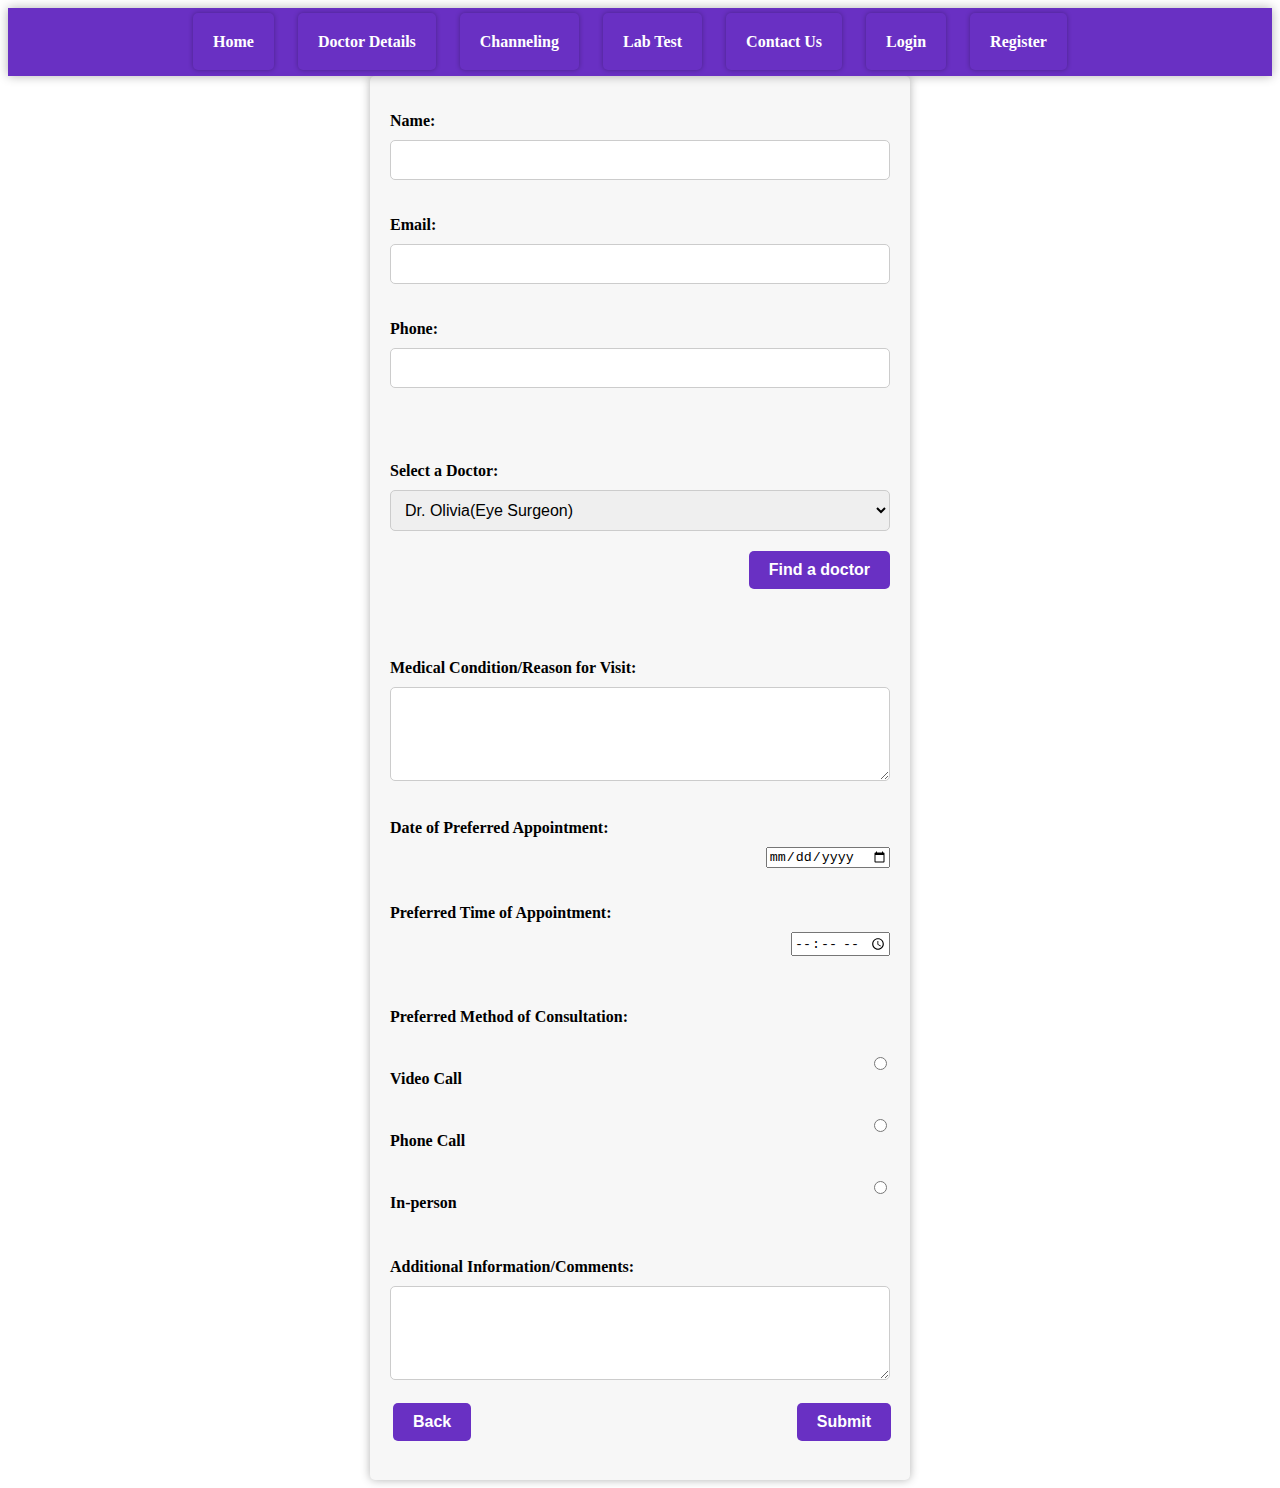
<file: channel/Dr. Olivia.html>
<html>
<head>
<meta http-equiv="Content-Type" content="text/html; charset=utf-8" />
<title>Untitled Document</title>
<style>
		
		/* Navigation bar*/
		nav {
			background-color: #6930C3;
            display: flex;
			position: relative;
            justify-content: center;
            align-items: center;
			color: #fff;	   
			/*justify-content: space-between;*/
			padding: 25px;
			box-shadow: 0px 0px 10px rgba(0, 0, 0, 0.3);
		}

		nav a {
			color: #fff;
			text-decoration: none;
            margin-left: 0;
			margin-right: 20px;
			font-weight: bold;
			padding: 20px;
			border-radius: 5px;
			box-shadow: 0px 0px 5px rgba(0, 0, 0, 0.3);
			transition: all 0.3s ease;
		}

		nav a:hover {
			background-color: #fff;
			color: #554d3e;
			transform: translateY(-5px);
			box-shadow: 0px 5px 5px rgba(0, 0, 0, 0.3);
		}
		
		.navigation { 
			
			padding: 0px;
			margin-top: 1px;
			position:relative;
		}
		/* Form styles */
		form {
	max-width: 500px;
	margin: 0 auto;
	padding: 20px;
	background-color: #f7f7f7;
	box-shadow: 0px 0px 10px rgba(0, 0, 0, 0.3);
	border-radius: 5px;
	text-align: right;
		}

		label {
	display: block;
	margin-bottom: 10px;
	font-weight: bold;
	text-align: left;
		}

		input[type="text"], input[type="email"], input[type="tel"], textarea, select {
			width: 100%;
			padding: 10px;
			border: 1px solid #ccc;
			border-radius: 5px;
			margin-bottom: 20px;
			font-size: 16px;
			font-family: Arial, sans-serif;
		}

		input[type="submit"],input[type="button"],button{
			background-color: #6930C3;
			color: #fff;
			padding: 10px 20px;
			border: none;
			border-radius: 5px;
			font-size: 16px;
			font-weight: bold;
			cursor: pointer;
			transition: all 0.3s ease;
		}

		input[type="submit"]:hover,input[type="button"]:hover,button:hover  {
	background-color: #554d3e;
	text-align: right;
		}

		.radio-group {
			display: flex;
			flex-direction: column;
			margin-bottom: 20px;
		}

		.radio-group label {
			margin-bottom: 10px;
			font-weight: normal;
		}

		.radio-group input[type="radio"] {
			margin-right: 10px;
			margin-bottom: 5px;
			cursor: pointer;
		}
    
		</style>
</head>

<body>
<nav >
		<div class="navigtion">
			<a href="#home">Home</a>
			<a href="#DD">Doctor Details</a>
			<a href="chanaling_home.html">Channeling</a>
			<a href="#labtest">Lab Test</a>
			<a href="#contact">Contact Us</a>
			<a href="login.html">Login</a>
			<a href="Signup.html">Register</a>
		</div>
</nav>



    	<form action="pay.html" method="post">
      <p>
        <label for="name">Name:</label>
        <input type="text" id="name" name="name" class="form-section" required>
      </p>
      <p>
        <label for="email">Email:</label>
        <input type="email" id="email" name="email" class="form-section" required>
      </p>
      <p>
        <label for="phone">Phone:</label>
        <input type="tel" id="phone" name="phone" class="form-section" required>
        
        <label for="doctor-selection"><br>
          <br>
          <br>
        Select a Doctor:</label>
        <select id="doctor-selection" name="doctor-selection"  class="form-section" required>
			<option value="Dr. Olivia(Eye Surgeon)">Dr. Olivia(Eye Surgeon)</option>
            <option value="Select Doctor" >Select Doctor...</option>
			<option value="Dr. Samantha(Physician)">Dr. Samantha(Physician)</option>
			<option value="Dr. Elizabeth(Physician)">Dr. Elizabeth(Physician)</option>
			<option value="Dr. Kevin(Physician)">Dr. Kevin(Physician)</option>
			<option value="Dr. Emily(Physician)">Dr. Emily(Physician)</option>
			<option value="Dr. William(Pediatrician)">Dr. William(Pediatrician)</option>
			<option value="Dr. Sarah(Pediatrician)">Dr. Sarah(Pediatrician)</option>
			<option value="Dr. Alexander(Pediatrician)">Dr. Alexander(Pediatrician)</option>
			<option value="Dr. Gabriella(Pediatrician)">Dr. Gabriella(Pediatrician)</option>
			<option value="Dr. Benjamin(Eye Surgeon)">Dr. Benjamin(Eye Surgeon)</option>
			
			<option value="Dr. Christopher(Eye Surgeon)">Dr. Christopher(Eye Surgeon)</option>
			<option value="Dr. Victoria(Eye Surgeon)">Dr. Victoria(Eye Surgeon)</option>
			<option value="Dr. Nathan(Cardiologist)">Dr. Nathan(Cardiologist)</option>
			<option value="Dr. Isabella(Cardiologist)">Dr. Isabella(Cardiologist)</option>
			<option value="Dr. Zachary(Cardiologist)">Dr. Zachary(Cardiologist)</option>
			<option value="Dr. Ava(Cardiologist)">Dr. Ava(Cardiologist)</option>
			<option value="All Doctors" >All Doctors...</option>
        </select>
        <!-- Button that expands the window -->
		<button type="button" onClick="expandWindow()" onclick="getcount()">Find a doctor</button>

		<!-- Hidden search bar -->
		<div id="search-bar" style="display: none;">
			<select id="Select-Type" name="Select-Type" class="form-section">
  				<option value="Select Type..." >Select Type...</option>
  				<option value="Physician">Physician</option>
  				<option value="Pediatrician">Pediatrician</option>
  				<option value="Eye Surgeon">Eye Surgeon</option>
  				<option value="Cardiologist">Cardiologist</option>
				  <option value="All Types..." >All Types...</option>
			</select>
            <input type="text" placeholder="Search for a doctor...(NOT REQUIRED TO SEARCH)" id="userInput_name">
            
  			<button type="button" onclick="searchBar()">Search</button>
		</div>

<!-- JavaScript code for hiden search-bar -->
<script>
    var c = 1;


    function getCount() {
        c++;
        return c;
    }

    function expandWindow() {
        var c = getCount();
		var searchBar = document.getElementById("search-bar");
        if (c % 2 == 0) {
            
            searchBar.style.display = "block";
            //window.resizeTo(600 , 400);
        } else {
            searchBar.style.display = "none";
            //window.resizeTo(window.innerWidth, window.innerHeight);
        }
    }
</script>
<!-- JavaScript code for drop down list mechanism-->
<script>
	var doctorList = document.getElementById("doctor-selection");
	var typesList = document.getElementById("Select-Type");
	function option1() {
	  typesList.value = "Physician";
	}
	function option2() {
	  typesList.value = "Pediatrician";
	}
	function option3() {
	  typesList.value = "Eye Surgeon";
	}
	function option4() {
	  typesList.value = "Cardiologist";
	}
	function option5() {
	  typesList.value = "Select Type...";
	}
	doctorList.addEventListener("change",change_typeList);
	typesList.addEventListener("change",change_doctorList);
	function change_typeList() {
	  var selectedValueFromDoctorList = doctorList.value;
	  switch (selectedValueFromDoctorList) {  
		case "Dr. Samantha(Physician)":
  		case "Dr. Elizabeth(Physician)":
  		case "Dr. Kevin(Physician)":
  		case "Dr. Emily(Physician)":
    		option1();
    		break;
  		case "Dr. William(Pediatrician)":
  		case "Dr. Sarah(Pediatrician)":
  		case "Dr. Alexander(Pediatrician)":
  		case "Dr. Gabriella(Pediatrician)":
    		option2();
    		break;
  		case "Dr. Benjamin(Eye Surgeon)":
  		case "Dr. Olivia(Eye Surgeon)":
  		case "Dr. Christopher(Eye Surgeon)":
  		case "Dr. Victoria(Eye Surgeon)":
    		option3();
    		break;
  		case "Dr. Nathan(Cardiologist)":
  		case "Dr. Isabella(Cardiologist)":
	 	case "Dr. Zachary(Cardiologist)":
  		case "Dr. Ava(Cardiologist)":
    		option4();
    		break;
		case "Select Doctor":
		case "All Doctors":
		for(var i = 0; i< doctorList.options.length; i++){
						doctorList.options[i].style.display="";
					}
  		default:
			option5();
    		break;
	  }
	}
	
	function change_doctorList(){
		var selectedValueFromTypeList  = typesList.value;
		for(var i = 0; i< doctorList.options.length; i++){
			doctorList.options[i].style.display="none";
			doctorList.value="Select Doctor";
		}
		for(var i = 0; i< doctorList.options.length; i++){
			var doctorsName_Types=doctorList.options[i].value;
			//var str_doctorsName_Types=doctorsName_Types.toString();
			//console.log(doctorsName_Types);
			//in doctors list i wanted to get the type that in cotes
			var regExp = /\(([^)]+)\)/;
			var matchse = regExp.exec(doctorsName_Types);
			if(matchse!= null){
  				var doctorsTypes = matchse[1];
				//console.log(doctorsTypes);
				//console.log(doctorsName_Types);
				//console.log("selectedValueFromTypeList -"+selectedValueFromTypeList);
				if(doctorsTypes==selectedValueFromTypeList){
					doctorList.options[i].style.display="";
					
					//console.log("if");
				}else if(selectedValueFromTypeList=="Select Type..."||selectedValueFromTypeList=="All Types..."){
					for(var i = 0; i< doctorList.options.length; i++){
						doctorList.options[i].style.display="";
					//console.log("elseif");
				}
			}
		}

		}
		
	}
	</script>
	<!-- JavaScript code for shearch bar-->
		<script>
			function searchBar(){
				var doctorList = document.getElementById("doctor-selection");
				var userInput_name= document.getElementById("userInput_name").value;
				var flag=false;
				for (var i=0; i<doctorList.options.length; i++){
					var docElemnt=doctorList.options[i].value;
					if(docElemnt!="Select Doctor" && docElemnt!="All Doctors"){
						var doc_name=docElemnt.replace(/\([^)]+\)/g, ''); 
						if(doc_name==userInput_name){
							console.log("in if"+ i);
							flag = true;
							doctorList.options[i].style.display="";
							doctorList.value=docElemnt;
							
						}else{
							console.log("in else"+ i);
							doctorList.options[i].style.display = "none";
						}
					}
				}
				if(flag==false){
					for(var i = 0; i< doctorList.options.length; i++){
						doctorList.options[i].style.display="";
					}
					//console.log("userinput-"+ userInput_name);
					if(userInput_name==null || userInput_name==""){
						alert("shearch-bar is empty");
					}else{
						alert("Sorry, I could not able to finde that doctor");
					}
				}

			}
		</script>
        
        <label for="condition"><br>
          <br>
          <br>
          Medical Condition/Reason for Visit:<br>
        </label>
        <textarea id="condition" name="condition" rows="4" cols="50" required></textarea>
        
        <label for="date"><br>
        Date of Preferred Appointment:</label>
        <input type="date" id="date" name="date" required>
        
        <label for="time"><br>
          <br>
        Preferred Time of Appointment:</label>
        <input type="time" id="time" name="time" required>
 	<!-- JavaScript code for validate time and date-->
	 <script>
		var time = document.getElementById("time");
		var date = document.getElementById("date");
		var today= new Date();
		time.addEventListener("change",validate_Time);
		function validate_Time(){
		if(date.value==null||date.value==""){
			alert("pleace selecte the date first ");
			time.value= "";
		}else{
			var now=today.getHours() +":"+ today.getMinutes();
			var today_date=to_date();
			var last_date =to_date();
			//console.log(" "+time.value);
			//console.log(" "+time);
			//console.log(" "+now);
			//console.log(" "+date.value);
			//console.log(new Date(date.value).getTime());
			//console.log(new Date(today_date).getTime());
			//console.log(date.value.toString());
			//console.log(today_date.toString());
			if(new Date(date.value).getTime() < new Date(today_date).getTime() ){
				alert("This date is alrady passed 2");
				time.value= "";
				date.value= "";
				return false;
			}else{
				if (time.value > "22:00" || time.value <= "07:00"){
					if(time>now){
						alert("we are closed between 10pm and 7am.3");
						return false;
						time.value= "";
					}else if(time>"22:00" && time>="07:00"){
						alert("we are closed between 10pm and 7am.1");
						return false;
						time.value= "";
				}
				}else if (time.value > "22:00" || time.value <= "07:00"){
					alert("we are closed between 10pm and 7am. 2");
					return false;
					time.value= "";
				}
			}
		}
		}
		function to_date(){
			var t_year=''+today.getFullYear();
			var t_month=''+(today.getMonth()+1);
			var t_date=''+today.getDate();
			if (t_month.length < 2){
        		t_month = '0' + t_month;
			}
    		if (t_date.length < 2) {
        		t_day = '0'+ t_day;
			}
			var today_date =t_year+"-"+t_month+"-"+t_date;
			console.log("in func"+today_date);
			return today_date;
		}
	</script>
      <p><label for="method"><br>
          <br>
        Preferred Method of Consultation:</label>
        <br>
        <input type="radio" id="video" name="method" value="Video Call" required>
        <label for="video">Video Call</label>
        <br>
        <input type="radio" id="phone-call" name="method" value="Phone Call">
        <label for="phone-call">Phone Call</label>
        <br>
        <input type="radio" id="in-person" name="method" value="In-person">
        <label for="in-person">In-person</label>
        <br>

        
        
        <label for="additional-info"><br>
          Additional Information/Comments:<br>
        </label>
        <textarea id="additional-info" name="additional-info" rows="4" cols="50"></textarea>
      <table width="504" border="0">
        <tr>
          <td width="226"><a href="chanaling_home.html"><input type="button" value="Back"></a></td>
          <td width="262" align="right"><p>
            <a href="pay.html"><input type="submit" value="Submit" id="submit"></a>
          </p></td>
        </tr>
      </table>
	   	<!-- JavaScript code for validate doctors dropdownlist -->
	 <script>
		var submitbutton=document.getElementById("submit");
		submitbutton.addEventListener("click", validate_docDropdownList);
		
		function validate_docDropdownList(){
			var doctor = document.getElementById("doctor-selection").value;
			if(doctor=="Select Doctor"||doctor=="All Doctors"){
				alert(doctor+" is not a Doctor. Please select a doctor. ");
				return false;

			}
		}
	</script>
</form>


</body>
</html>
</file>
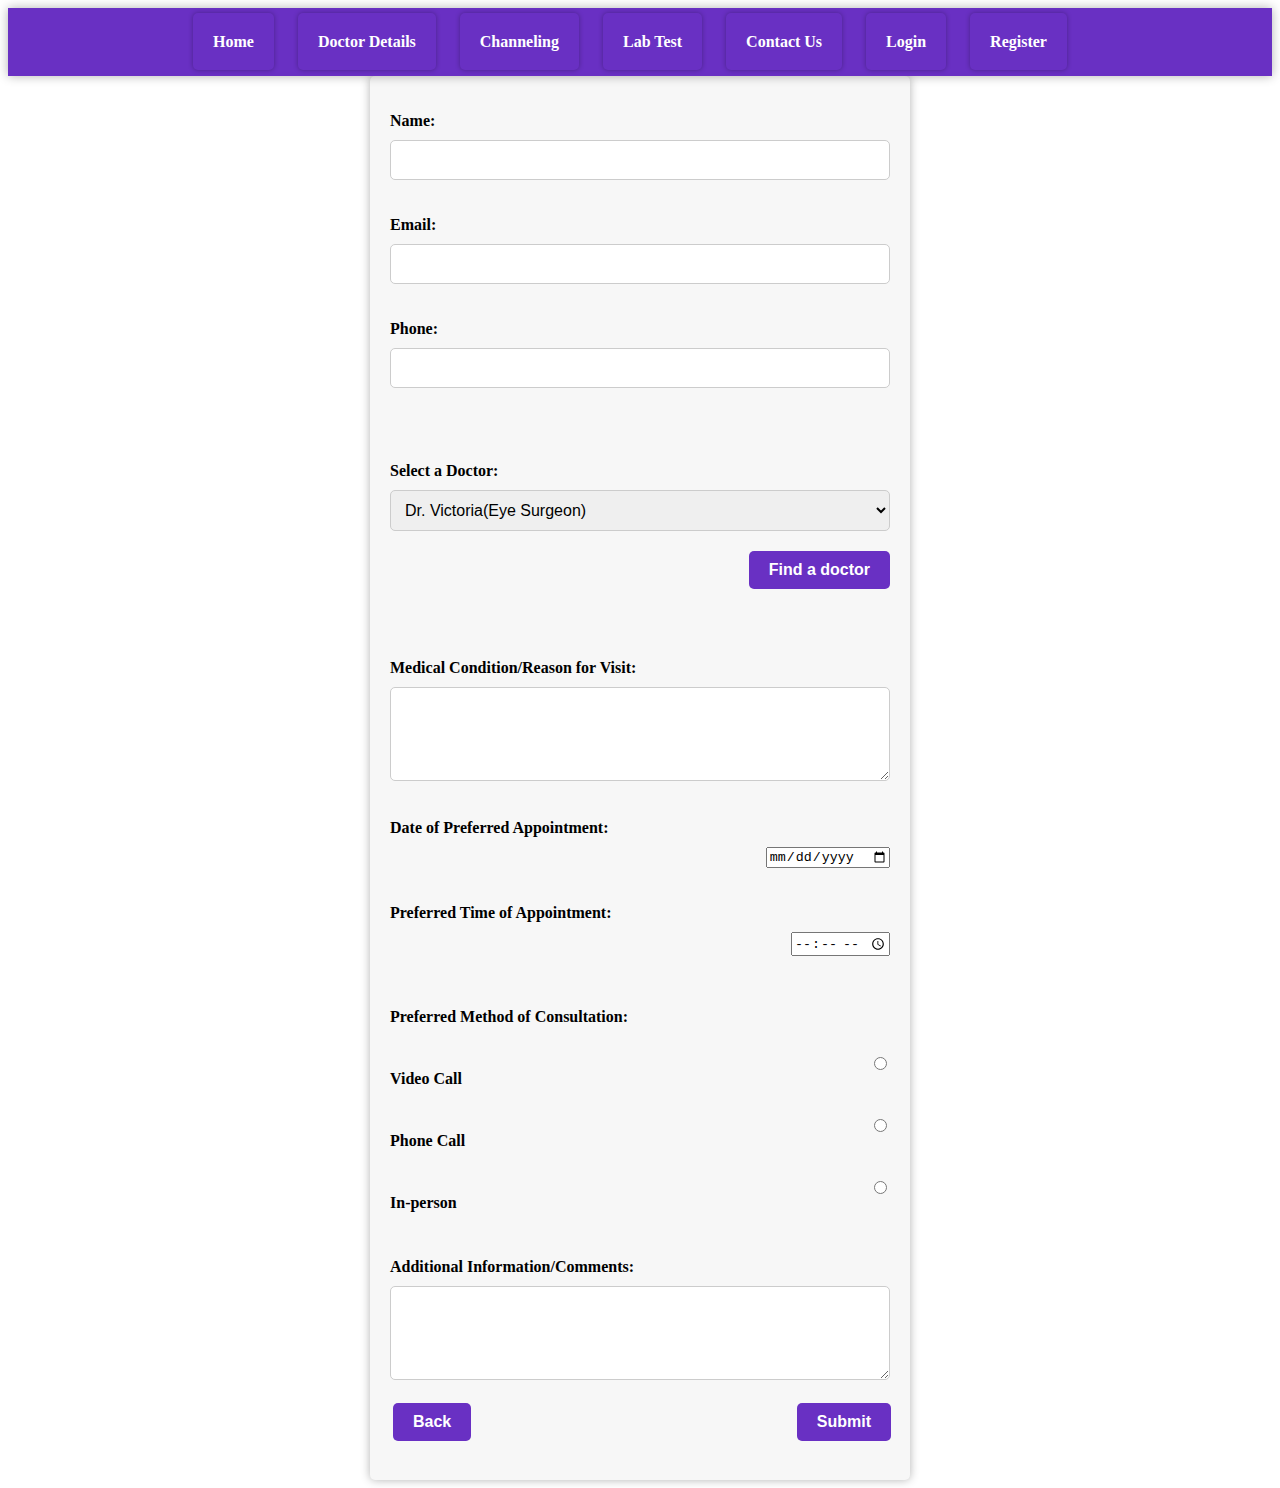
<file: channel/Dr. Victoria.html>
<html>
<head>
<meta http-equiv="Content-Type" content="text/html; charset=utf-8" />
<title>Untitled Document</title>
<style>
		
		/* Navigation bar*/
		nav {
			background-color: #6930C3;
            display: flex;
			position: relative;
            justify-content: center;
            align-items: center;
			color: #fff;	   
			/*justify-content: space-between;*/
			padding: 25px;
			box-shadow: 0px 0px 10px rgba(0, 0, 0, 0.3);
		}

		nav a {
			color: #fff;
			text-decoration: none;
            margin-left: 0;
			margin-right: 20px;
			font-weight: bold;
			padding: 20px;
			border-radius: 5px;
			box-shadow: 0px 0px 5px rgba(0, 0, 0, 0.3);
			transition: all 0.3s ease;
		}

		nav a:hover {
			background-color: #fff;
			color: #554d3e;
			transform: translateY(-5px);
			box-shadow: 0px 5px 5px rgba(0, 0, 0, 0.3);
		}
		
		.navigation { 
			
			padding: 0px;
			margin-top: 1px;
			position:relative;
		}
		/* Form styles */
		form {
	max-width: 500px;
	margin: 0 auto;
	padding: 20px;
	background-color: #f7f7f7;
	box-shadow: 0px 0px 10px rgba(0, 0, 0, 0.3);
	border-radius: 5px;
	text-align: right;
		}

		label {
	display: block;
	margin-bottom: 10px;
	font-weight: bold;
	text-align: left;
		}

		input[type="text"], input[type="email"], input[type="tel"], textarea, select {
			width: 100%;
			padding: 10px;
			border: 1px solid #ccc;
			border-radius: 5px;
			margin-bottom: 20px;
			font-size: 16px;
			font-family: Arial, sans-serif;
		}

		input[type="submit"],input[type="button"],button{
			background-color: #6930C3;
			color: #fff;
			padding: 10px 20px;
			border: none;
			border-radius: 5px;
			font-size: 16px;
			font-weight: bold;
			cursor: pointer;
			transition: all 0.3s ease;
		}

		input[type="submit"]:hover,input[type="button"]:hover,button:hover  {
	background-color: #554d3e;
	text-align: right;
		}

		.radio-group {
			display: flex;
			flex-direction: column;
			margin-bottom: 20px;
		}

		.radio-group label {
			margin-bottom: 10px;
			font-weight: normal;
		}

		.radio-group input[type="radio"] {
			margin-right: 10px;
			margin-bottom: 5px;
			cursor: pointer;
		}
    
		</style>
</head>

<body>
<nav >
		<div class="navigtion">
			<a href="#home">Home</a>
			<a href="#DD">Doctor Details</a>
			<a href="chanaling_home.html">Channeling</a>
			<a href="#labtest">Lab Test</a>
			<a href="#contact">Contact Us</a>
			<a href="login.html">Login</a>
			<a href="Signup.html">Register</a>
		</div>
</nav>



    	<form action="pay.html" method="post">
      <p>
        <label for="name">Name:</label>
        <input type="text" id="name" name="name" class="form-section" required>
      </p>
      <p>
        <label for="email">Email:</label>
        <input type="email" id="email" name="email" class="form-section" required>
      </p>
      <p>
        <label for="phone">Phone:</label>
        <input type="tel" id="phone" name="phone" class="form-section" required>
        
        <label for="doctor-selection"><br>
          <br>
          <br>
        Select a Doctor:</label>
        <select id="doctor-selection" name="doctor-selection"  class="form-section" required>
			<option value="Dr. Victoria(Eye Surgeon)">Dr. Victoria(Eye Surgeon)</option>
            <option value="Select Doctor" >Select Doctor...</option>
			<option value="Dr. Samantha(Physician)">Dr. Samantha(Physician)</option>
			<option value="Dr. Elizabeth(Physician)">Dr. Elizabeth(Physician)</option>
			<option value="Dr. Kevin(Physician)">Dr. Kevin(Physician)</option>
			<option value="Dr. Emily(Physician)">Dr. Emily(Physician)</option>
			<option value="Dr. William(Pediatrician)">Dr. William(Pediatrician)</option>
			<option value="Dr. Sarah(Pediatrician)">Dr. Sarah(Pediatrician)</option>
			<option value="Dr. Alexander(Pediatrician)">Dr. Alexander(Pediatrician)</option>
			<option value="Dr. Gabriella(Pediatrician)">Dr. Gabriella(Pediatrician)</option>
			<option value="Dr. Benjamin(Eye Surgeon)">Dr. Benjamin(Eye Surgeon)</option>
			<option value="Dr. Olivia(Eye Surgeon)">Dr. Olivia(Eye Surgeon)</option>
			<option value="Dr. Christopher(Eye Surgeon)">Dr. Christopher(Eye Surgeon)</option>
			<option value="Dr. Nathan(Cardiologist)">Dr. Nathan(Cardiologist)</option>
			<option value="Dr. Isabella(Cardiologist)">Dr. Isabella(Cardiologist)</option>
			<option value="Dr. Zachary(Cardiologist)">Dr. Zachary(Cardiologist)</option>
			<option value="Dr. Ava(Cardiologist)">Dr. Ava(Cardiologist)</option>
			<option value="All Doctors" >All Doctors...</option>
        </select>
        <!-- Button that expands the window -->
		<button type="button" onClick="expandWindow()" onclick="getcount()">Find a doctor</button>

		<!-- Hidden search bar -->
		<div id="search-bar" style="display: none;">
			<select id="Select-Type" name="Select-Type" class="form-section">
  				<option value="Select Type..." >Select Type...</option>
  				<option value="Physician">Physician</option>
  				<option value="Pediatrician">Pediatrician</option>
  				<option value="Eye Surgeon">Eye Surgeon</option>
  				<option value="Cardiologist">Cardiologist</option>
				  <option value="All Types..." >All Types...</option>
			</select>
            <input type="text" placeholder="Search for a doctor...(NOT REQUIRED TO SEARCH)" id="userInput_name">
            
  			<button type="button" onclick="searchBar()">Search</button>
		</div>

<!-- JavaScript code for hiden search-bar -->
<script>
    var c = 1;


    function getCount() {
        c++;
        return c;
    }

    function expandWindow() {
        var c = getCount();
		var searchBar = document.getElementById("search-bar");
        if (c % 2 == 0) {
            
            searchBar.style.display = "block";
            //window.resizeTo(600 , 400);
        } else {
            searchBar.style.display = "none";
            //window.resizeTo(window.innerWidth, window.innerHeight);
        }
    }
</script>
<!-- JavaScript code for drop down list mechanism-->
<script>
	var doctorList = document.getElementById("doctor-selection");
	var typesList = document.getElementById("Select-Type");
	function option1() {
	  typesList.value = "Physician";
	}
	function option2() {
	  typesList.value = "Pediatrician";
	}
	function option3() {
	  typesList.value = "Eye Surgeon";
	}
	function option4() {
	  typesList.value = "Cardiologist";
	}
	function option5() {
	  typesList.value = "Select Type...";
	}
	doctorList.addEventListener("change",change_typeList);
	typesList.addEventListener("change",change_doctorList);
	function change_typeList() {
	  var selectedValueFromDoctorList = doctorList.value;
	  switch (selectedValueFromDoctorList) {  
		case "Dr. Samantha(Physician)":
  		case "Dr. Elizabeth(Physician)":
  		case "Dr. Kevin(Physician)":
  		case "Dr. Emily(Physician)":
    		option1();
    		break;
  		case "Dr. William(Pediatrician)":
  		case "Dr. Sarah(Pediatrician)":
  		case "Dr. Alexander(Pediatrician)":
  		case "Dr. Gabriella(Pediatrician)":
    		option2();
    		break;
  		case "Dr. Benjamin(Eye Surgeon)":
  		case "Dr. Olivia(Eye Surgeon)":
  		case "Dr. Christopher(Eye Surgeon)":
  		case "Dr. Victoria(Eye Surgeon)":
    		option3();
    		break;
  		case "Dr. Nathan(Cardiologist)":
  		case "Dr. Isabella(Cardiologist)":
	 	case "Dr. Zachary(Cardiologist)":
  		case "Dr. Ava(Cardiologist)":
    		option4();
    		break;
		case "Select Doctor":
		case "All Doctors":
		for(var i = 0; i< doctorList.options.length; i++){
						doctorList.options[i].style.display="";
					}
  		default:
			option5();
    		break;
	  }
	}
	
	function change_doctorList(){
		var selectedValueFromTypeList  = typesList.value;
		for(var i = 0; i< doctorList.options.length; i++){
			doctorList.options[i].style.display="none";
			doctorList.value="Select Doctor";
		}
		for(var i = 0; i< doctorList.options.length; i++){
			var doctorsName_Types=doctorList.options[i].value;
			//var str_doctorsName_Types=doctorsName_Types.toString();
			//console.log(doctorsName_Types);
			//in doctors list i wanted to get the type that in cotes
			var regExp = /\(([^)]+)\)/;
			var matchse = regExp.exec(doctorsName_Types);
			if(matchse!= null){
  				var doctorsTypes = matchse[1];
				//console.log(doctorsTypes);
				//console.log(doctorsName_Types);
				//console.log("selectedValueFromTypeList -"+selectedValueFromTypeList);
				if(doctorsTypes==selectedValueFromTypeList){
					doctorList.options[i].style.display="";
					
					//console.log("if");
				}else if(selectedValueFromTypeList=="Select Type..."||selectedValueFromTypeList=="All Types..."){
					for(var i = 0; i< doctorList.options.length; i++){
						doctorList.options[i].style.display="";
					//console.log("elseif");
				}
			}
		}

		}
		
	}
	</script>
	<!-- JavaScript code for shearch bar-->
		<script>
			function searchBar(){
				var doctorList = document.getElementById("doctor-selection");
				var userInput_name= document.getElementById("userInput_name").value;
				var flag=false;
				for (var i=0; i<doctorList.options.length; i++){
					var docElemnt=doctorList.options[i].value;
					if(docElemnt!="Select Doctor" && docElemnt!="All Doctors"){
						var doc_name=docElemnt.replace(/\([^)]+\)/g, ''); 
						if(doc_name==userInput_name){
							console.log("in if"+ i);
							flag = true;
							doctorList.options[i].style.display="";
							doctorList.value=docElemnt;
							
						}else{
							console.log("in else"+ i);
							doctorList.options[i].style.display = "none";
						}
					}
				}
				if(flag==false){
					for(var i = 0; i< doctorList.options.length; i++){
						doctorList.options[i].style.display="";
					}
					//console.log("userinput-"+ userInput_name);
					if(userInput_name==null || userInput_name==""){
						alert("shearch-bar is empty");
					}else{
						alert("Sorry, I could not able to finde that doctor");
					}
				}

			}
		</script>
        
        <label for="condition"><br>
          <br>
          <br>
          Medical Condition/Reason for Visit:<br>
        </label>
        <textarea id="condition" name="condition" rows="4" cols="50" required></textarea>
        
        <label for="date"><br>
        Date of Preferred Appointment:</label>
        <input type="date" id="date" name="date" required>
        
        <label for="time"><br>
          <br>
        Preferred Time of Appointment:</label>
        <input type="time" id="time" name="time" required>
 	<!-- JavaScript code for validate time and date-->
	 <script>
		var time = document.getElementById("time");
		var date = document.getElementById("date");
		var today= new Date();
		time.addEventListener("change",validate_Time);
		function validate_Time(){
		if(date.value==null||date.value==""){
			alert("pleace selecte the date first ");
			time.value= "";
		}else{
			var now=today.getHours() +":"+ today.getMinutes();
			var today_date=to_date();
			var last_date =to_date();
			//console.log(" "+time.value);
			//console.log(" "+time);
			//console.log(" "+now);
			//console.log(" "+date.value);
			//console.log(new Date(date.value).getTime());
			//console.log(new Date(today_date).getTime());
			//console.log(date.value.toString());
			//console.log(today_date.toString());
			if(new Date(date.value).getTime() < new Date(today_date).getTime() ){
				alert("This date is alrady passed 2");
				time.value= "";
				date.value= "";
				return false;
			}else{
				if (time.value > "22:00" || time.value <= "07:00"){
					if(time>now){
						alert("we are closed between 10pm and 7am.3");
						return false;
						time.value= "";
					}else if(time>"22:00" && time>="07:00"){
						alert("we are closed between 10pm and 7am.1");
						return false;
						time.value= "";
				}
				}else if (time.value > "22:00" || time.value <= "07:00"){
					alert("we are closed between 10pm and 7am. 2");
					return false;
					time.value= "";
				}
			}
		}
		}
		function to_date(){
			var t_year=''+today.getFullYear();
			var t_month=''+(today.getMonth()+1);
			var t_date=''+today.getDate();
			if (t_month.length < 2){
        		t_month = '0' + t_month;
			}
    		if (t_date.length < 2) {
        		t_day = '0'+ t_day;
			}
			var today_date =t_year+"-"+t_month+"-"+t_date;
			console.log("in func"+today_date);
			return today_date;
		}
	</script>
      <p><label for="method"><br>
          <br>
        Preferred Method of Consultation:</label>
        <br>
        <input type="radio" id="video" name="method" value="Video Call" required>
        <label for="video">Video Call</label>
        <br>
        <input type="radio" id="phone-call" name="method" value="Phone Call">
        <label for="phone-call">Phone Call</label>
        <br>
        <input type="radio" id="in-person" name="method" value="In-person">
        <label for="in-person">In-person</label>
        <br>

        
        
        <label for="additional-info"><br>
          Additional Information/Comments:<br>
        </label>
        <textarea id="additional-info" name="additional-info" rows="4" cols="50"></textarea>
      <table width="504" border="0">
        <tr>
          <td width="226"><a href="chanaling_home.html"><input type="button" value="Back"></a></td>
          <td width="262" align="right"><p>
            <a href="pay.html"><input type="submit" value="Submit" id="submit"></a>
          </p></td>
        </tr>
      </table>
	   	<!-- JavaScript code for validate doctors dropdownlist -->
	 <script>
		var submitbutton=document.getElementById("submit");
		submitbutton.addEventListener("click", validate_docDropdownList);
		
		function validate_docDropdownList(){
			var doctor = document.getElementById("doctor-selection").value;
			if(doctor=="Select Doctor"||doctor=="All Doctors"){
				alert(doctor+" is not a Doctor. Please select a doctor. ");
				return false;

			}
		}
	</script>
</form>


</body>
</html>
</file>
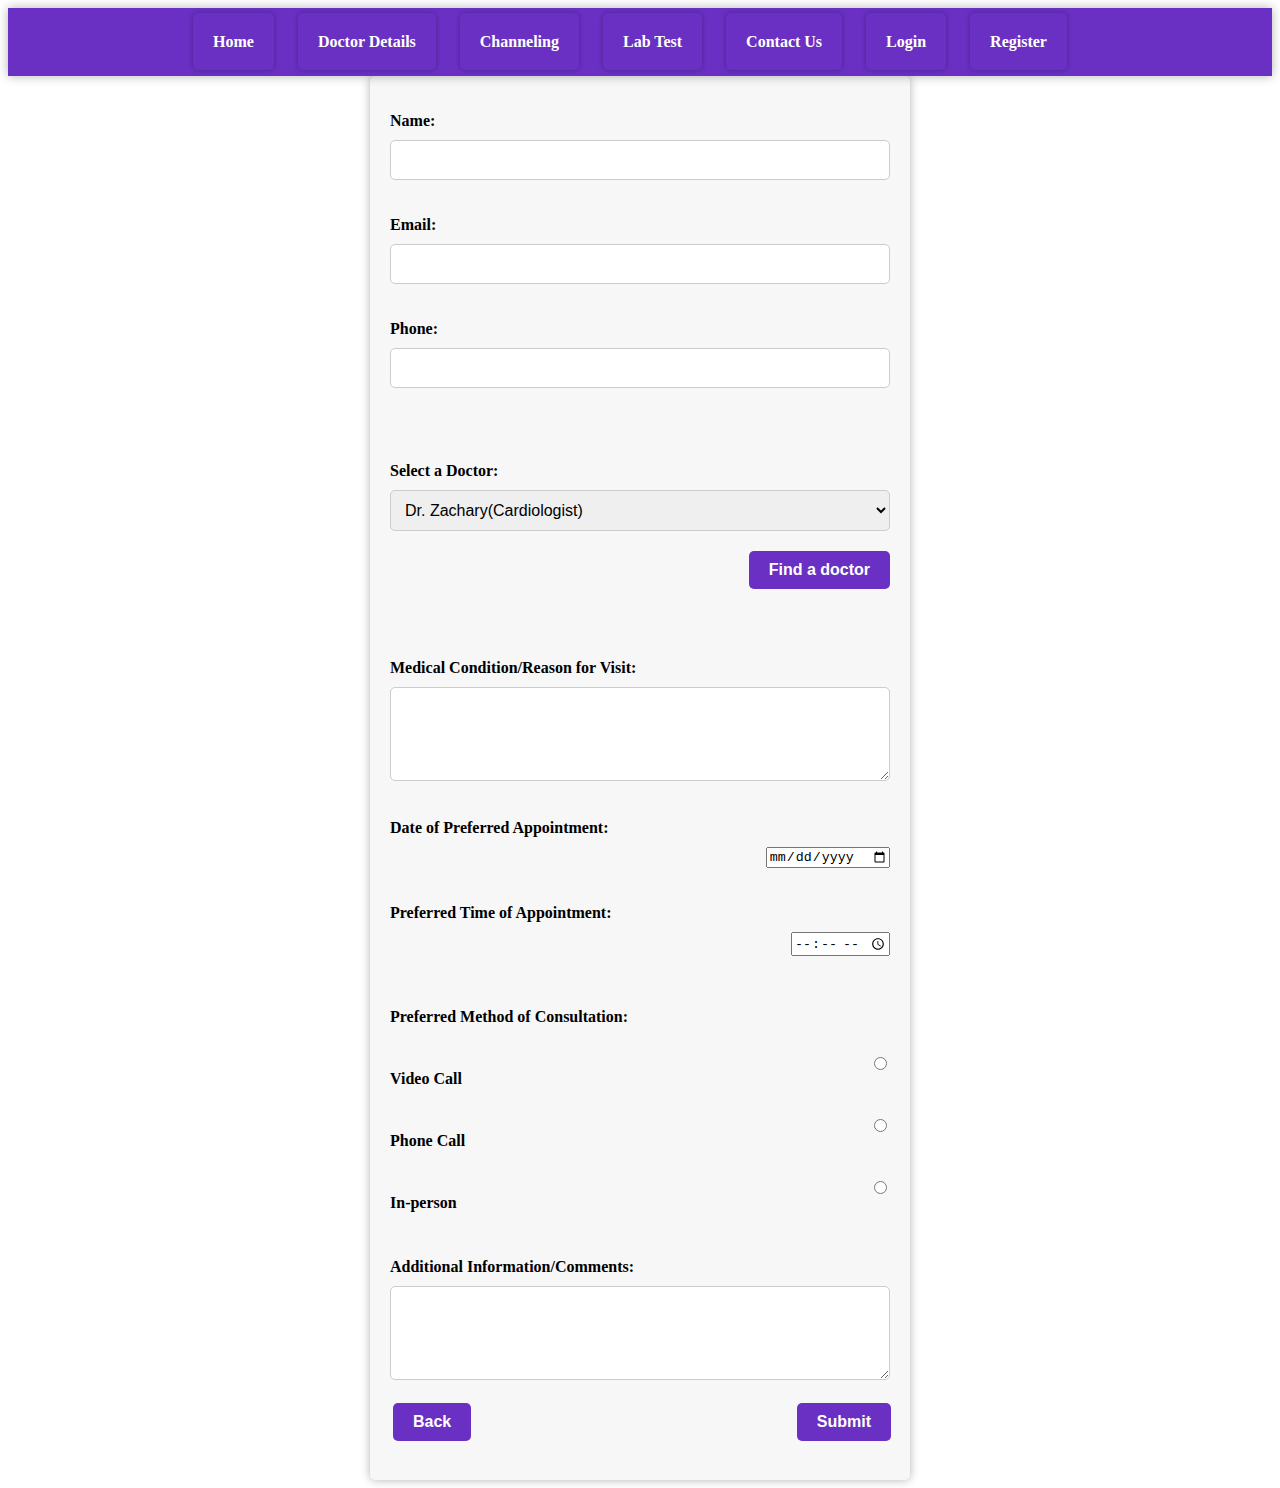
<file: channel/Dr. Zachary.html>
<html>
<head>
<meta http-equiv="Content-Type" content="text/html; charset=utf-8" />
<title>Untitled Document</title>
<style>
		
		/* Navigation bar*/
		nav {
			background-color: #6930C3;
            display: flex;
			position: relative;
            justify-content: center;
            align-items: center;
			color: #fff;	   
			/*justify-content: space-between;*/
			padding: 25px;
			box-shadow: 0px 0px 10px rgba(0, 0, 0, 0.3);
		}

		nav a {
			color: #fff;
			text-decoration: none;
            margin-left: 0;
			margin-right: 20px;
			font-weight: bold;
			padding: 20px;
			border-radius: 5px;
			box-shadow: 0px 0px 5px rgba(0, 0, 0, 0.3);
			transition: all 0.3s ease;
		}

		nav a:hover {
			background-color: #fff;
			color: #554d3e;
			transform: translateY(-5px);
			box-shadow: 0px 5px 5px rgba(0, 0, 0, 0.3);
		}
		
		.navigation { 
			
			padding: 0px;
			margin-top: 1px;
			position:relative;
		}
		/* Form styles */
		form {
	max-width: 500px;
	margin: 0 auto;
	padding: 20px;
	background-color: #f7f7f7;
	box-shadow: 0px 0px 10px rgba(0, 0, 0, 0.3);
	border-radius: 5px;
	text-align: right;
		}

		label {
	display: block;
	margin-bottom: 10px;
	font-weight: bold;
	text-align: left;
		}

		input[type="text"], input[type="email"], input[type="tel"], textarea, select {
			width: 100%;
			padding: 10px;
			border: 1px solid #ccc;
			border-radius: 5px;
			margin-bottom: 20px;
			font-size: 16px;
			font-family: Arial, sans-serif;
		}

		input[type="submit"],input[type="button"],button{
			background-color: #6930C3;
			color: #fff;
			padding: 10px 20px;
			border: none;
			border-radius: 5px;
			font-size: 16px;
			font-weight: bold;
			cursor: pointer;
			transition: all 0.3s ease;
		}

		input[type="submit"]:hover,input[type="button"]:hover,button:hover  {
	background-color: #554d3e;
	text-align: right;
		}

		.radio-group {
			display: flex;
			flex-direction: column;
			margin-bottom: 20px;
		}

		.radio-group label {
			margin-bottom: 10px;
			font-weight: normal;
		}

		.radio-group input[type="radio"] {
			margin-right: 10px;
			margin-bottom: 5px;
			cursor: pointer;
		}
    
		</style>
</head>

<body>
<nav >
		<div class="navigtion">
			<a href="#home">Home</a>
			<a href="#DD">Doctor Details</a>
			<a href="chanaling_home.html">Channeling</a>
			<a href="#labtest">Lab Test</a>
			<a href="#contact">Contact Us</a>
			<a href="login.html">Login</a>
			<a href="Signup.html">Register</a>
		</div>
</nav>



    	<form action="pay.html" method="post">
      <p>
        <label for="name">Name:</label>
        <input type="text" id="name" name="name" class="form-section" required>
      </p>
      <p>
        <label for="email">Email:</label>
        <input type="email" id="email" name="email" class="form-section" required>
      </p>
      <p>
        <label for="phone">Phone:</label>
        <input type="tel" id="phone" name="phone" class="form-section" required>
        
        <label for="doctor-selection"><br>
          <br>
          <br>
        Select a Doctor:</label>
        <select id="doctor-selection" name="doctor-selection"  class="form-section" required>
			<option value="Dr. Zachary(Cardiologist)">Dr. Zachary(Cardiologist)</option>
            <option value="Select Doctor" >Select Doctor...</option>
			<option value="Dr. Samantha(Physician)">Dr. Samantha(Physician)</option>
			<option value="Dr. Elizabeth(Physician)">Dr. Elizabeth(Physician)</option>
			<option value="Dr. Kevin(Physician)">Dr. Kevin(Physician)</option>
			<option value="Dr. Emily(Physician)">Dr. Emily(Physician)</option>
			<option value="Dr. William(Pediatrician)">Dr. William(Pediatrician)</option>
			<option value="Dr. Sarah(Pediatrician)">Dr. Sarah(Pediatrician)</option>
			<option value="Dr. Alexander(Pediatrician)">Dr. Alexander(Pediatrician)</option>
			<option value="Dr. Gabriella(Pediatrician)">Dr. Gabriella(Pediatrician)</option>
			<option value="Dr. Benjamin(Eye Surgeon)">Dr. Benjamin(Eye Surgeon)</option>
			<option value="Dr. Olivia(Eye Surgeon)">Dr. Olivia(Eye Surgeon)</option>
			<option value="Dr. Christopher(Eye Surgeon)">Dr. Christopher(Eye Surgeon)</option>
			<option value="Dr. Victoria(Eye Surgeon)">Dr. Victoria(Eye Surgeon)</option>
			<option value="Dr. Nathan(Cardiologist)">Dr. Nathan(Cardiologist)</option>
			<option value="Dr. Isabella(Cardiologist)">Dr. Isabella(Cardiologist)</option>
			
			<option value="Dr. Ava(Cardiologist)">Dr. Ava(Cardiologist)</option>
			<option value="All Doctors" >All Doctors...</option>
        </select>
        <!-- Button that expands the window -->
		<button type="button" onClick="expandWindow()" onclick="getcount()">Find a doctor</button>

		<!-- Hidden search bar -->
		<div id="search-bar" style="display: none;">
			<select id="Select-Type" name="Select-Type" class="form-section">
  				<option value="Select Type..." >Select Type...</option>
  				<option value="Physician">Physician</option>
  				<option value="Pediatrician">Pediatrician</option>
  				<option value="Eye Surgeon">Eye Surgeon</option>
  				<option value="Cardiologist">Cardiologist</option>
				  <option value="All Types..." >All Types...</option>
			</select>
            <input type="text" placeholder="Search for a doctor...(NOT REQUIRED TO SEARCH)" id="userInput_name">
            
  			<button type="button" onclick="searchBar()">Search</button>
		</div>

<!-- JavaScript code for hiden search-bar -->
<script>
    var c = 1;


    function getCount() {
        c++;
        return c;
    }

    function expandWindow() {
        var c = getCount();
		var searchBar = document.getElementById("search-bar");
        if (c % 2 == 0) {
            
            searchBar.style.display = "block";
            //window.resizeTo(600 , 400);
        } else {
            searchBar.style.display = "none";
            //window.resizeTo(window.innerWidth, window.innerHeight);
        }
    }
</script>
<!-- JavaScript code for drop down list mechanism-->
<script>
	var doctorList = document.getElementById("doctor-selection");
	var typesList = document.getElementById("Select-Type");
	function option1() {
	  typesList.value = "Physician";
	}
	function option2() {
	  typesList.value = "Pediatrician";
	}
	function option3() {
	  typesList.value = "Eye Surgeon";
	}
	function option4() {
	  typesList.value = "Cardiologist";
	}
	function option5() {
	  typesList.value = "Select Type...";
	}
	doctorList.addEventListener("change",change_typeList);
	typesList.addEventListener("change",change_doctorList);
	function change_typeList() {
	  var selectedValueFromDoctorList = doctorList.value;
	  switch (selectedValueFromDoctorList) {  
		case "Dr. Samantha(Physician)":
  		case "Dr. Elizabeth(Physician)":
  		case "Dr. Kevin(Physician)":
  		case "Dr. Emily(Physician)":
    		option1();
    		break;
  		case "Dr. William(Pediatrician)":
  		case "Dr. Sarah(Pediatrician)":
  		case "Dr. Alexander(Pediatrician)":
  		case "Dr. Gabriella(Pediatrician)":
    		option2();
    		break;
  		case "Dr. Benjamin(Eye Surgeon)":
  		case "Dr. Olivia(Eye Surgeon)":
  		case "Dr. Christopher(Eye Surgeon)":
  		case "Dr. Victoria(Eye Surgeon)":
    		option3();
    		break;
  		case "Dr. Nathan(Cardiologist)":
  		case "Dr. Isabella(Cardiologist)":
	 	case "Dr. Zachary(Cardiologist)":
  		case "Dr. Ava(Cardiologist)":
    		option4();
    		break;
		case "Select Doctor":
		case "All Doctors":
		for(var i = 0; i< doctorList.options.length; i++){
						doctorList.options[i].style.display="";
					}
  		default:
			option5();
    		break;
	  }
	}
	
	function change_doctorList(){
		var selectedValueFromTypeList  = typesList.value;
		for(var i = 0; i< doctorList.options.length; i++){
			doctorList.options[i].style.display="none";
			doctorList.value="Select Doctor";
		}
		for(var i = 0; i< doctorList.options.length; i++){
			var doctorsName_Types=doctorList.options[i].value;
			//var str_doctorsName_Types=doctorsName_Types.toString();
			//console.log(doctorsName_Types);
			//in doctors list i wanted to get the type that in cotes
			var regExp = /\(([^)]+)\)/;
			var matchse = regExp.exec(doctorsName_Types);
			if(matchse!= null){
  				var doctorsTypes = matchse[1];
				//console.log(doctorsTypes);
				//console.log(doctorsName_Types);
				//console.log("selectedValueFromTypeList -"+selectedValueFromTypeList);
				if(doctorsTypes==selectedValueFromTypeList){
					doctorList.options[i].style.display="";
					
					//console.log("if");
				}else if(selectedValueFromTypeList=="Select Type..."||selectedValueFromTypeList=="All Types..."){
					for(var i = 0; i< doctorList.options.length; i++){
						doctorList.options[i].style.display="";
					//console.log("elseif");
				}
			}
		}

		}
		
	}
	</script>
	<!-- JavaScript code for shearch bar-->
		<script>
			function searchBar(){
				var doctorList = document.getElementById("doctor-selection");
				var userInput_name= document.getElementById("userInput_name").value;
				var flag=false;
				for (var i=0; i<doctorList.options.length; i++){
					var docElemnt=doctorList.options[i].value;
					if(docElemnt!="Select Doctor" && docElemnt!="All Doctors"){
						var doc_name=docElemnt.replace(/\([^)]+\)/g, ''); 
						if(doc_name==userInput_name){
							console.log("in if"+ i);
							flag = true;
							doctorList.options[i].style.display="";
							doctorList.value=docElemnt;
							
						}else{
							console.log("in else"+ i);
							doctorList.options[i].style.display = "none";
						}
					}
				}
				if(flag==false){
					for(var i = 0; i< doctorList.options.length; i++){
						doctorList.options[i].style.display="";
					}
					//console.log("userinput-"+ userInput_name);
					if(userInput_name==null || userInput_name==""){
						alert("shearch-bar is empty");
					}else{
						alert("Sorry, I could not able to finde that doctor");
					}
				}

			}
		</script>
        
        <label for="condition"><br>
          <br>
          <br>
          Medical Condition/Reason for Visit:<br>
        </label>
        <textarea id="condition" name="condition" rows="4" cols="50" required></textarea>
        
        <label for="date"><br>
        Date of Preferred Appointment:</label>
        <input type="date" id="date" name="date" required>
        
        <label for="time"><br>
          <br>
        Preferred Time of Appointment:</label>
        <input type="time" id="time" name="time" required>
 	<!-- JavaScript code for validate time and date-->
	 <script>
		var time = document.getElementById("time");
		var date = document.getElementById("date");
		var today= new Date();
		time.addEventListener("change",validate_Time);
		function validate_Time(){
		if(date.value==null||date.value==""){
			alert("pleace selecte the date first ");
			time.value= "";
		}else{
			var now=today.getHours() +":"+ today.getMinutes();
			var today_date=to_date();
			var last_date =to_date();
			//console.log(" "+time.value);
			//console.log(" "+time);
			//console.log(" "+now);
			//console.log(" "+date.value);
			//console.log(new Date(date.value).getTime());
			//console.log(new Date(today_date).getTime());
			//console.log(date.value.toString());
			//console.log(today_date.toString());
			if(new Date(date.value).getTime() < new Date(today_date).getTime() ){
				alert("This date is alrady passed 2");
				time.value= "";
				date.value= "";
				return false;
			}else{
				if (time.value > "22:00" || time.value <= "07:00"){
					if(time>now){
						alert("we are closed between 10pm and 7am.3");
						return false;
						time.value= "";
					}else if(time>"22:00" && time>="07:00"){
						alert("we are closed between 10pm and 7am.1");
						return false;
						time.value= "";
				}
				}else if (time.value > "22:00" || time.value <= "07:00"){
					alert("we are closed between 10pm and 7am. 2");
					return false;
					time.value= "";
				}
			}
		}
		}
		function to_date(){
			var t_year=''+today.getFullYear();
			var t_month=''+(today.getMonth()+1);
			var t_date=''+today.getDate();
			if (t_month.length < 2){
        		t_month = '0' + t_month;
			}
    		if (t_date.length < 2) {
        		t_day = '0'+ t_day;
			}
			var today_date =t_year+"-"+t_month+"-"+t_date;
			console.log("in func"+today_date);
			return today_date;
		}
	</script>
      <p><label for="method"><br>
          <br>
        Preferred Method of Consultation:</label>
        <br>
        <input type="radio" id="video" name="method" value="Video Call" required>
        <label for="video">Video Call</label>
        <br>
        <input type="radio" id="phone-call" name="method" value="Phone Call">
        <label for="phone-call">Phone Call</label>
        <br>
        <input type="radio" id="in-person" name="method" value="In-person">
        <label for="in-person">In-person</label>
        <br>

        
        
        <label for="additional-info"><br>
          Additional Information/Comments:<br>
        </label>
        <textarea id="additional-info" name="additional-info" rows="4" cols="50"></textarea>
      <table width="504" border="0">
        <tr>
          <td width="226"><a href="chanaling_home.html"><input type="button" value="Back"></a></td>
          <td width="262" align="right"><p>
            <a href="pay.html"><input type="submit" value="Submit" id="submit"></a>
          </p></td>
        </tr>
      </table>
	   	<!-- JavaScript code for validate doctors dropdownlist -->
	 <script>
		var submitbutton=document.getElementById("submit");
		submitbutton.addEventListener("click", validate_docDropdownList);
		
		function validate_docDropdownList(){
			var doctor = document.getElementById("doctor-selection").value;
			if(doctor=="Select Doctor"||doctor=="All Doctors"){
				alert(doctor+" is not a Doctor. Please select a doctor. ");
				return false;

			}
		}
	</script>
</form>


</body>
</html>
</file>
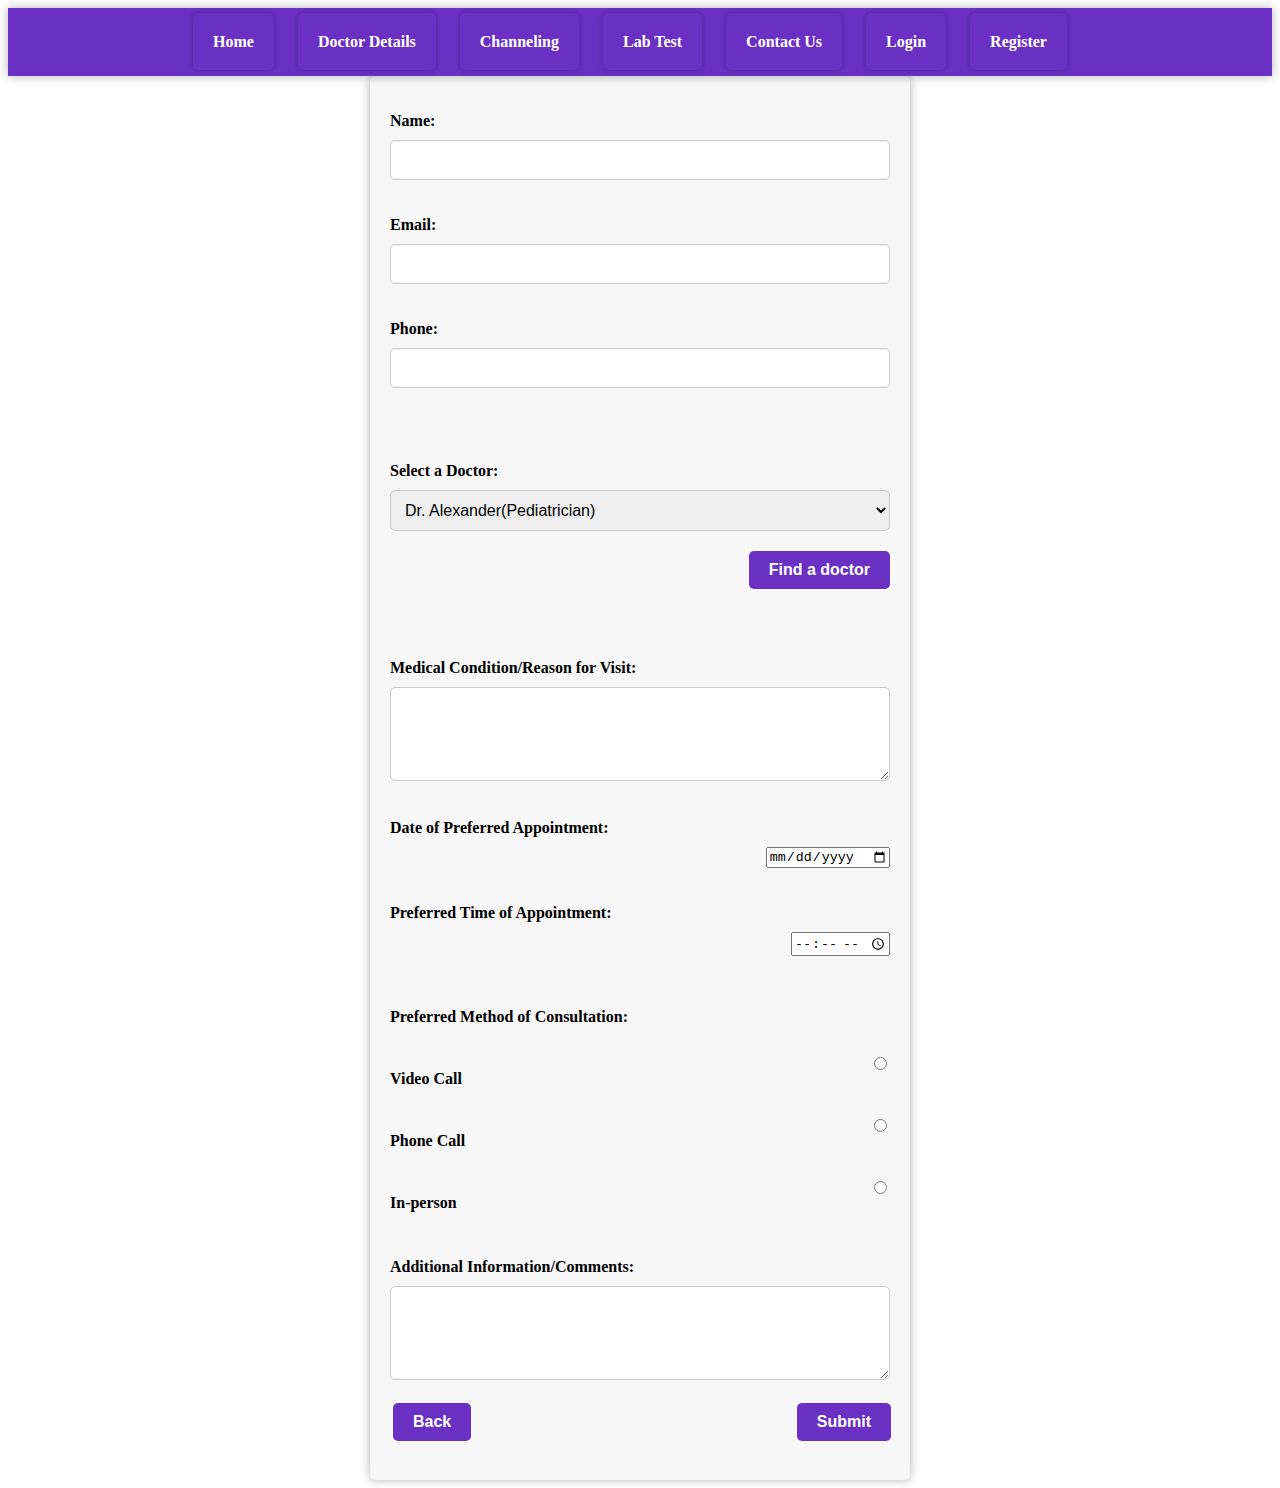
<file: channel/Dr.Alexander.html>
<html>
<head>
<meta http-equiv="Content-Type" content="text/html; charset=utf-8" />
<title>Untitled Document</title>
<style>
		
		/* Navigation bar*/
		nav {
			background-color: #6930C3;
            display: flex;
			position: relative;
            justify-content: center;
            align-items: center;
			color: #fff;	   
			/*justify-content: space-between;*/
			padding: 25px;
			box-shadow: 0px 0px 10px rgba(0, 0, 0, 0.3);
		}

		nav a {
			color: #fff;
			text-decoration: none;
            margin-left: 0;
			margin-right: 20px;
			font-weight: bold;
			padding: 20px;
			border-radius: 5px;
			box-shadow: 0px 0px 5px rgba(0, 0, 0, 0.3);
			transition: all 0.3s ease;
		}

		nav a:hover {
			background-color: #fff;
			color: #554d3e;
			transform: translateY(-5px);
			box-shadow: 0px 5px 5px rgba(0, 0, 0, 0.3);
		}
		
		.navigation { 
			
			padding: 0px;
			margin-top: 1px;
			position:relative;
		}
		/* Form styles */
		form {
	max-width: 500px;
	margin: 0 auto;
	padding: 20px;
	background-color: #f7f7f7;
	box-shadow: 0px 0px 10px rgba(0, 0, 0, 0.3);
	border-radius: 5px;
	text-align: right;
		}

		label {
	display: block;
	margin-bottom: 10px;
	font-weight: bold;
	text-align: left;
		}

		input[type="text"], input[type="email"], input[type="tel"], textarea, select {
			width: 100%;
			padding: 10px;
			border: 1px solid #ccc;
			border-radius: 5px;
			margin-bottom: 20px;
			font-size: 16px;
			font-family: Arial, sans-serif;
		}

		input[type="submit"],input[type="button"],button{
			background-color: #6930C3;
			color: #fff;
			padding: 10px 20px;
			border: none;
			border-radius: 5px;
			font-size: 16px;
			font-weight: bold;
			cursor: pointer;
			transition: all 0.3s ease;
		}

		input[type="submit"]:hover,input[type="button"]:hover,button:hover  {
	background-color: #554d3e;
	text-align: right;
		}

		.radio-group {
			display: flex;
			flex-direction: column;
			margin-bottom: 20px;
		}

		.radio-group label {
			margin-bottom: 10px;
			font-weight: normal;
		}

		.radio-group input[type="radio"] {
			margin-right: 10px;
			margin-bottom: 5px;
			cursor: pointer;
		}
    
		</style>
</head>

<body>
<nav >
		<div class="navigtion">
			<a href="#home">Home</a>
			<a href="#DD">Doctor Details</a>
			<a href="chanaling_home.html">Channeling</a>
			<a href="#labtest">Lab Test</a>
			<a href="#contact">Contact Us</a>
			<a href="login.html">Login</a>
			<a href="Signup.html">Register</a>
		</div>
</nav>



    	<form action="pay.html" method="post">
      <p>
        <label for="name">Name:</label>
        <input type="text" id="name" name="name" class="form-section" required>
      </p>
      <p>
        <label for="email">Email:</label>
        <input type="email" id="email" name="email" class="form-section" required>
      </p>
      <p>
        <label for="phone">Phone:</label>
        <input type="tel" id="phone" name="phone" class="form-section" required>
        
        <label for="doctor-selection"><br>
          <br>
          <br>
        Select a Doctor:</label>
        <select id="doctor-selection" name="doctor-selection"  class="form-section" required>
			<option value="Dr. Alexander(Pediatrician)">Dr. Alexander(Pediatrician)</option>
			<option value="Select Doctor" >Select Doctor...</option>
			<option value="Dr. Samantha(Physician)">Dr. Samantha(Physician)</option>
			<option value="Dr. Elizabeth(Physician)">Dr. Elizabeth(Physician)</option>
			<option value="Dr. Kevin(Physician)">Dr. Kevin(Physician)</option>
			<option value="Dr. Emily(Physician)">Dr. Emily(Physician)</option>
			<option value="Dr. William(Pediatrician)">Dr. William(Pediatrician)</option>
			<option value="Dr. Sarah(Pediatrician)">Dr. Sarah(Pediatrician)</option>
			<option value="Dr. Alexander(Pediatrician)">Dr. Alexander(Pediatrician)</option>
			<option value="Dr. Gabriella(Pediatrician)">Dr. Gabriella(Pediatrician)</option>
			<option value="Dr. Benjamin(Eye Surgeon)">Dr. Benjamin(Eye Surgeon)</option>
			<option value="Dr. Olivia(Eye Surgeon)">Dr. Olivia(Eye Surgeon)</option>
			<option value="Dr. Christopher(Eye Surgeon)">Dr. Christopher(Eye Surgeon)</option>
			<option value="Dr. Victoria(Eye Surgeon)">Dr. Victoria(Eye Surgeon)</option>
			<option value="Dr. Nathan(Cardiologist)">Dr. Nathan(Cardiologist)</option>
			<option value="Dr. Isabella(Cardiologist)">Dr. Isabella(Cardiologist)</option>
			<option value="Dr. Zachary(Cardiologist)">Dr. Zachary(Cardiologist)</option>
			<option value="Dr. Ava(Cardiologist)">Dr. Ava(Cardiologist)</option>
			<option value="All Doctors" >All Doctors...</option>
        </select>
        <!-- Button that expands the window -->
		<button type="button" onClick="expandWindow()" onclick="getcount()">Find a doctor</button>

		<!-- Hidden search bar -->
		<div id="search-bar" style="display: none;">
			<select id="Select-Type" name="Select-Type" class="form-section">
  				<option value="Select Type..." >Select Type...</option>
  				<option value="Physician">Physician</option>
  				<option value="Pediatrician">Pediatrician</option>
  				<option value="Eye Surgeon">Eye Surgeon</option>
  				<option value="Cardiologist">Cardiologist</option>
				  <option value="All Types..." >All Types...</option>
			</select>
            <input type="text" placeholder="Search for a doctor...(NOT REQUIRED TO SEARCH)" id="userInput_name">
            
  			<button type="button" onclick="searchBar()">Search</button>
		</div>

<!-- JavaScript code for hiden search-bar -->
<script>
    var c = 1;


    function getCount() {
        c++;
        return c;
    }

    function expandWindow() {
        var c = getCount();
		var searchBar = document.getElementById("search-bar");
        if (c % 2 == 0) {
            
            searchBar.style.display = "block";
            //window.resizeTo(600 , 400);
        } else {
            searchBar.style.display = "none";
            //window.resizeTo(window.innerWidth, window.innerHeight);
        }
    }
</script>
<!-- JavaScript code for drop down list mechanism-->
<script>
	var doctorList = document.getElementById("doctor-selection");
	var typesList = document.getElementById("Select-Type");
	function option1() {
	  typesList.value = "Physician";
	}
	function option2() {
	  typesList.value = "Pediatrician";
	}
	function option3() {
	  typesList.value = "Eye Surgeon";
	}
	function option4() {
	  typesList.value = "Cardiologist";
	}
	function option5() {
	  typesList.value = "Select Type...";
	}
	doctorList.addEventListener("change",change_typeList);
	typesList.addEventListener("change",change_doctorList);
	function change_typeList() {
	  var selectedValueFromDoctorList = doctorList.value;
	  switch (selectedValueFromDoctorList) {  
		case "Dr. Samantha(Physician)":
  		case "Dr. Elizabeth(Physician)":
  		case "Dr. Kevin(Physician)":
  		case "Dr. Emily(Physician)":
    		option1();
    		break;
  		case "Dr. William(Pediatrician)":
  		case "Dr. Sarah(Pediatrician)":
  		case "Dr. Alexander(Pediatrician)":
  		case "Dr. Gabriella(Pediatrician)":
    		option2();
    		break;
  		case "Dr. Benjamin(Eye Surgeon)":
  		case "Dr. Olivia(Eye Surgeon)":
  		case "Dr. Christopher(Eye Surgeon)":
  		case "Dr. Victoria(Eye Surgeon)":
    		option3();
    		break;
  		case "Dr. Nathan(Cardiologist)":
  		case "Dr. Isabella(Cardiologist)":
	 	case "Dr. Zachary(Cardiologist)":
  		case "Dr. Ava(Cardiologist)":
    		option4();
    		break;
		case "Select Doctor":
		case "All Doctors":
		for(var i = 0; i< doctorList.options.length; i++){
						doctorList.options[i].style.display="";
					}
  		default:
			option5();
    		break;
	  }
	}
	
	function change_doctorList(){
		var selectedValueFromTypeList  = typesList.value;
		for(var i = 0; i< doctorList.options.length; i++){
			doctorList.options[i].style.display="none";
			doctorList.value="Select Doctor";
		}
		for(var i = 0; i< doctorList.options.length; i++){
			var doctorsName_Types=doctorList.options[i].value;
			//var str_doctorsName_Types=doctorsName_Types.toString();
			//console.log(doctorsName_Types);
			//in doctors list i wanted to get the type that in cotes
			var regExp = /\(([^)]+)\)/;
			var matchse = regExp.exec(doctorsName_Types);
			if(matchse!= null){
  				var doctorsTypes = matchse[1];
				//console.log(doctorsTypes);
				//console.log(doctorsName_Types);
				//console.log("selectedValueFromTypeList -"+selectedValueFromTypeList);
				if(doctorsTypes==selectedValueFromTypeList){
					doctorList.options[i].style.display="";
					
					//console.log("if");
				}else if(selectedValueFromTypeList=="Select Type..."||selectedValueFromTypeList=="All Types..."){
					for(var i = 0; i< doctorList.options.length; i++){
						doctorList.options[i].style.display="";
					//console.log("elseif");
				}
			}
		}

		}
		
	}
	</script>
	<!-- JavaScript code for shearch bar-->
		<script>
			function searchBar(){
				var doctorList = document.getElementById("doctor-selection");
				var userInput_name= document.getElementById("userInput_name").value;
				var flag=false;
				for (var i=0; i<doctorList.options.length; i++){
					var docElemnt=doctorList.options[i].value;
					if(docElemnt!="Select Doctor" && docElemnt!="All Doctors"){
						var doc_name=docElemnt.replace(/\([^)]+\)/g, ''); 
						if(doc_name==userInput_name){
							console.log("in if"+ i);
							flag = true;
							doctorList.options[i].style.display="";
							doctorList.value=docElemnt;
							
						}else{
							console.log("in else"+ i);
							doctorList.options[i].style.display = "none";
						}
					}
				}
				if(flag==false){
					for(var i = 0; i< doctorList.options.length; i++){
						doctorList.options[i].style.display="";
					}
					//console.log("userinput-"+ userInput_name);
					if(userInput_name==null || userInput_name==""){
						alert("shearch-bar is empty");
					}else{
						alert("Sorry, I could not able to finde that doctor");
					}
				}

			}
		</script>
        
        <label for="condition"><br>
          <br>
          <br>
          Medical Condition/Reason for Visit:<br>
        </label>
        <textarea id="condition" name="condition" rows="4" cols="50" required></textarea>
        
        <label for="date"><br>
        Date of Preferred Appointment:</label>
        <input type="date" id="date" name="date" required>
        
        <label for="time"><br>
          <br>
        Preferred Time of Appointment:</label>
        <input type="time" id="time" name="time" required>
 	<!-- JavaScript code for validate time and date-->
	 <script>
		var time = document.getElementById("time");
		var date = document.getElementById("date");
		var today= new Date();
		time.addEventListener("change",validate_Time);
		function validate_Time(){
		if(date.value==null||date.value==""){
			alert("pleace selecte the date first ");
			time.value= "";
		}else{
			var now=today.getHours() +":"+ today.getMinutes();
			var today_date=to_date();
			var last_date =to_date();
			//console.log(" "+time.value);
			//console.log(" "+time);
			//console.log(" "+now);
			//console.log(" "+date.value);
			//console.log(new Date(date.value).getTime());
			//console.log(new Date(today_date).getTime());
			//console.log(date.value.toString());
			//console.log(today_date.toString());
			if(new Date(date.value).getTime() < new Date(today_date).getTime() ){
				alert("This date is alrady passed 2");
				time.value= "";
				date.value= "";
				return false;
			}else{
				if (time.value > "22:00" || time.value <= "07:00"){
					if(time>now){
						alert("we are closed between 10pm and 7am.3");
						return false;
						time.value= "";
					}else if(time>"22:00" && time>="07:00"){
						alert("we are closed between 10pm and 7am.1");
						return false;
						time.value= "";
				}
				}else if (time.value > "22:00" || time.value <= "07:00"){
					alert("we are closed between 10pm and 7am. 2");
					return false;
					time.value= "";
				}
			}
		}
		}
		function to_date(){
			var t_year=''+today.getFullYear();
			var t_month=''+(today.getMonth()+1);
			var t_date=''+today.getDate();
			if (t_month.length < 2){
        		t_month = '0' + t_month;
			}
    		if (t_date.length < 2) {
        		t_day = '0'+ t_day;
			}
			var today_date =t_year+"-"+t_month+"-"+t_date;
			console.log("in func"+today_date);
			return today_date;
		}
	</script>
      <p><label for="method"><br>
          <br>
        Preferred Method of Consultation:</label>
        <br>
        <input type="radio" id="video" name="method" value="Video Call" required>
        <label for="video">Video Call</label>
        <br>
        <input type="radio" id="phone-call" name="method" value="Phone Call">
        <label for="phone-call">Phone Call</label>
        <br>
        <input type="radio" id="in-person" name="method" value="In-person">
        <label for="in-person">In-person</label>
        <br>

        
        
        <label for="additional-info"><br>
          Additional Information/Comments:<br>
        </label>
        <textarea id="additional-info" name="additional-info" rows="4" cols="50"></textarea>
      <table width="504" border="0">
        <tr>
          <td width="226"><a href="chanaling_home.html"><input type="button" value="Back"></a></td>
          <td width="262" align="right"><p>
            <a href="pay.html"><input type="submit" value="Submit" id="submit"></a>
          </p></td>
        </tr>
      </table>
	   	<!-- JavaScript code for validate doctors dropdownlist -->
	 <script>
		var submitbutton=document.getElementById("submit");
		submitbutton.addEventListener("click", validate_docDropdownList);
		
		function validate_docDropdownList(){
			var doctor = document.getElementById("doctor-selection").value;
			if(doctor=="Select Doctor"||doctor=="All Doctors"){
				alert(doctor+" is not a Doctor. Please select a doctor. ");
				return false;

			}
		}
	</script>
</form>


</body>
</html>
</file>
<file: Css/style.css>
body {
	
	font-size: 16px;
	font-family: 'Lato', sans-serif;
	font-weight: 300;
	color: #4EA8DE;
  margin: 0;
	padding: 0;
	font-family: Arial, sans-serif;
	background-color: #4EA8DE;
}

/* Login and Sign up */


.wrapper
{
    position: relative;
    width: 400px;
    height: 550px;
    background: rgba(255,255,255,.15);
    box-shadow: 0 8px 32px rgba(31,38,135,.37);
    border: 1px solid rgba(255,255,255,.18);
    border-radius: 20px;
    display: flex;
    justify-content: center;
    align-items: center;
}

.input-box
{
    position: relative;
    width: 320px;
    margin: 30px 30px;
    border-bottom: 2px solid #fff;
}
.input-box label
{
    color: #fff;
    position: absolute;
    top: 50%;
    left: 5px;
    transform: translateY(-50%);
    font-size: 1em;
    pointer-events: none;
    transition: .5s;
}
.input-box input:focus~label,
.input-box input:valid~label
{
    top: 5px;
}
.input-box input
{
    width: 100%;
    height: 60px;
    background: transparent;
    border: none;
    outline: none;
    font-size: 1em;
    color: #fff;
    padding: 0 35px 0 5px;
}
.input-box .icon
{
    position: absolute;
    right: 8px;
    color: #fff;
    font-size: 1.2em;
    line-height: 67px;
}
.remember-forgot
{
    margin: 25px 25px;
    font-size: .9em;
    color: #fff;
    display: flex;
    justify-content: space-between;
}
.remember-forgot a
{
    color: #fff;
    text-decoration: none;
}
.remember-forgot a:hover
{
    text-decoration: underline;
}
.remember-forgot label input
{
    accent-color: #755bea;
    margin-right: 3px;
}

.btn:hover
{
    transform: translateY(-10px);
}
.register-link
{
    font-size: .9em;
    text-align: center;
    color: #fff;
    margin: 25px 0 10px;
}
.register-link p a
{
    color: #fff;
    text-decoration: none;
    font-weight: 600;
}
.register-link p a:hover
{
    text-decoration: underline;
}
.blob
{
    position: absolute;
    width: 500px;
    height: 500px;
    background: linear-gradient(180deg,rgba(18, 163, 236, 0.42) 31.77%, #6930C3 100%);
    border-radius: 24% 76% 35% 65% / 27% 36% 64% 73%;
    transform: translate(-100px, -50px) rotate(-90deg);
    transition: 1s cubic-bezier(.07,.8,.16,1);
    animation: animateBlob 20s infinite alternate;
}
.blob:hover
{
    width: 520px;
    height: 520px;
    filter: blur(30px);
    box-shadow: inset 0 0 0 5px rgba(255,255,255,.6),
                inset 100px 100px 0 0 #8188c5,
                inset 200px 200px 0 0 #265d8a,
                inset 300px 300px 0 0 #6bbdfc;
}





/*slidshow*/

* {box-sizing: border-box}
body {font-family: Verdana, sans-serif; margin:0}
.mySlides {display: flex}
img {vertical-align: middle;}

/* Slideshow container */
.slideshow-container {
  width: 95%;
  position: relative;
  margin: auto;
  display: flex;
}

/* Next & previous buttons */
.prev, .next {
  cursor: pointer;
  position: absolute;
  top: 50%;
  width: auto;
  padding: 16px;
  margin-top: -22px;
  color: white;
  font-weight: bold;
  font-size: 18px;
  transition: 0.6s ease;
  border-radius: 0 3px 3px 0;
  user-select: none;
}

/* Position the "next button" to the right */
.next {
  right: 0;
  border-radius: 3px 0 0 3px;
}

/* On hover, add a black background color with a little bit see-through */
.prev:hover, .next:hover {
  background-color: rgba(161, 0, 214, 0.8);
}

/* Caption text */
.text {
  color: #f2f2f2;
  font-size: 15px;
  padding: 8px 12px;
  position: absolute;
  bottom: 15px;
  width: 100%;
  text-align: center;
}

/* Number text  */
.numbertext {
  color: #f2f2f2;
  font-size: 12px;
  padding: 8px 12px;
  position: absolute;
  top: 0;
}

/* The dots/bullets/indicators */
.dot {
  cursor: pointer;
  height: 15px;
  width: 15px;
  margin: 0 2px;
  background-color: #7e13e9;
  border-radius: 50%;
  display: inline-block;
  transition: background-color 0.6s ease;
}

.active, .dot:hover {
  background-color: #4EA8DE;
}

/* Fading animation */
.fade {
  animation-name: fade;
  animation-duration: 1.5s;
}

@keyframes fade {
  from {opacity: .4} 
  to {opacity: 1}
}

/* On smaller screens, decrease text size */
@media only screen and (max-width: 300px) {
  .prev, .next,.text {font-size: 11px}
}




/*video area*/

#video-container {
    position: relative;
	margin-top: 15px;
    margin-right: 20px;
    width: 640px;
    height: 360px;
    position: relative; 
    overflow: hidden;
    border-radius: 25px;
    
  }

  #my-video {
    
    width: 700px;
    height: auto;
    position: absolute;
    top: 50%;
    left: 50%;
    transform: translate(-50%, -50%);
    overflow: hidden;
    border-radius: 25px;
  }

  #play-button {
      position: absolute;
			top: 90%;
			left: 50%;
      
			transform: translate(-50%, -50%);
			width: 50px;
			height: 50px;
			border: none;
			border-radius: 50%;
			background-color: #6930C3;
			color: #fff;
			font-size: 15px;
			cursor: pointer;
			
  }
  #play-button:hover {
    background-color: #0080ff;
    box-shadow: 2px 2px 2px #ccc;
    transform: translate(-50%, -50%) scale(1.1);
    transition: all 0.1s ease-in-out;
  }

/*search area*/

.search {
  float: right;
  
  position: relative;
	width: 650px;
  height: 340px;
	padding: 10px;
	text-align: center;
	border: 2px solid #6930C3;
	background-color: #48BFE3;
	border-radius: 10px;
  
}

h2 {
	font-size: 18px;
	margin-bottom: 1px;
	color: #470098;
	text-shadow: 2px 2px 2px #dadada;
}

form {
	display: inline-block;
	position: relative;
  margin-top: 1px;
  
}

form label {
	display: block;
	font-size: 16px;
	margin-bottom: 10px;
	color: #300067;
	text-shadow: 1px 1px 1px #ccc;
}

form select {
	width: 100%;
	padding: 10px;
	border: none;
	border-radius: 5px;
	box-shadow: 2px 2px 2px #ccc;
	background-color: #fff;
	color: #333;
	font-size: 16px;
	margin-bottom: 10px;
}

form input[type="submit"] {
	width: 100%;
    height: 45px;
    background: linear-gradient(90deg,#755bea,#d1a2fd);
    border: none;
    outline: none;
    border-radius: 40px;
    cursor: pointer;
    font-size: 1em;
    color: #fff;
    font-weight: 500;
}

form input[type="submit"]:hover {
	background-color: #6930C3;
	box-shadow: 4px 4px 4px #ffffff;
	transform: scale(1.02);
	transition: all 0.3s ease-in-out;
}

form:before {
	content: '';
	position: absolute;
	top: -5px;
	left: -5px;
	right: -5px;
	bottom: -5px;
	border-radius: 10px;
	z-index: -1;
	background-color: #56cfe1;
}

/*footer area*/
footer
{  
    position: relative;
    margin-top: 15%;
    width: 100%;
    background: #48BFE3;
    height: 25%;
    padding: 70px 100px;
    display: flex;
    justify-content: center;
}
footer div
{
    text-align: center;
    justify-content: center;
}
footer .col-2
{
    flex-grow: 2;
}
footer div h3
{
    font-weight: 500;
    margin-bottom: 30px;
    letter-spacing: 1px;
	  color: #4300a7;
    text-shadow: 1.5px 1.5px 1.5px #8f49ff;
}

footer .col-1 a:hover 
{
    background-color: #991dce;
	transform: scale(1.05);
	transition: all 0.5s ease-in-out;
}

footer .col-1 a
{
    display: block;
    font-weight: 550;
    text-decoration: none;
    color: #efefef;
    margin-bottom: 2px;
}
footer div form input
{
    width: 400px;
    height: 45px;
    border-radius: 4px;
    text-align: center;
    margin-top: 20px;
    margin-bottom: 40px;
    outline: none;
    border: none;
}

footer div form button
{
    background: #6930C3;
    font-weight: 550;
    border: 2px solid #6930C3;
    color: #f3f3f3;
    border-radius: 30px;
    padding: 10px 30px;
    font-size: 15px;
    cursor: pointer;
}
footer div form button:hover {
	background-color: #991dce;
	transform: scale(1.02);
	transition: all 0.3s ease-in-out;
}

.social-icons
{
    margin-top: 30px;
    color: #efefef;
    
}
.social-icons i
{
    font-size: 22px;
    margin: 10px;
    cursor: pointer;
}
footer div p
{
    display: block;
    text-decoration:double;
    color: #f0f0f0;
    margin-bottom: 15px;
}    
footer .wave
{
    position: absolute;
    top: -100px;
    left: 0;
    width: 100%;
    height: 100px;
    background: url(wave1.png);
    background-size: 1200px 100px;
}
footer .wave#wave1
{
    z-index: 1000;
    opacity: 1;
    bottom: 0;
    animation: animateWave 4s linear infinite;
}
footer .wave#wave2
{
    z-index: 999;
    opacity: 0.5;
    bottom: 10px;
    animation: animateWave_02 4s linear infinite;
}
footer .wave#wave3
{
    z-index: 1000;
    opacity: 0.2;
    bottom: 15;
    animation: animateWave 3s linear infinite;
}
footer .wave#wave4
{
    z-index: 999;
    opacity: 0.7;
    bottom: 20px; 
    animation: animateWave_02 3s linear infinite;
}
@keyframes animateWave
{
    0%
    {
        background-position-x: 1000px;
    }
    100%
    {
        background-position-x: 0px;
    }
}
@keyframes animateWave_02
{
    0%
    {
        background-position-x: 0px;
    }
    100%
    {
        background-position-x: 1000px;
    }
}

/*icons style*/

.card
{   display: flex;
    width: 250px;
    height: 250px;
    display: inline-block;
    border-radius: 10px;
    padding: 50px 50px;
    box-sizing: border-box;
    cursor: pointer;
    margin: 30px 100px;
    justify-items: space-between;
    background-position: center;
    background-size: cover;
    transition: transform 0.5s;
}
.card1
{
    background-image: url(app11.jpg);
}
.card2
{
    background-image: url(video11.jpg);
}
.card3
{
    background-image: url(emer11.jpg);
}
.card:hover
{
    transform: translateY(-10px);
}
.button
{   border: none;
    box-shadow: 2px 2px 2px #9900ff;
    background-color: #7e13e9;
    position: relative;
    padding: 10px 30px;
    margin: 20px 125px;
    justify-content: center;
    color: white;
    border-radius: 20px;
    cursor: pointer;
    text-align: center;
    text-decoration: none;
    display: inline-block;
    font-size: 14px;
    animation: btn-click 0.3s ease-out;
  }

    .button:hover {
      background-color: #6930C3;
      box-shadow: 4px 4px 4px #4EA8DE;
      transform: scale(1.1);
      transition: all 0.3s ease-in-out;
    }


.col
{
    text-align: center;
    background-position: center;
    background-size: cover;
    transition: transform 0.5s;
    justify-content: space-between;
}

.col2 
{
  text-align: center;
  background-position: center;
  background-size: cover;
  transition: transform 0.5s;
  margin: 30px 100px;
  justify-content: center;
  
}



@keyframes btn-click {
  0% {
    transform: scale(1);
  }
  50% {
    transform: scale(0.9);
  }
  100% {
    transform: scale(1);
  }
}
</file>
